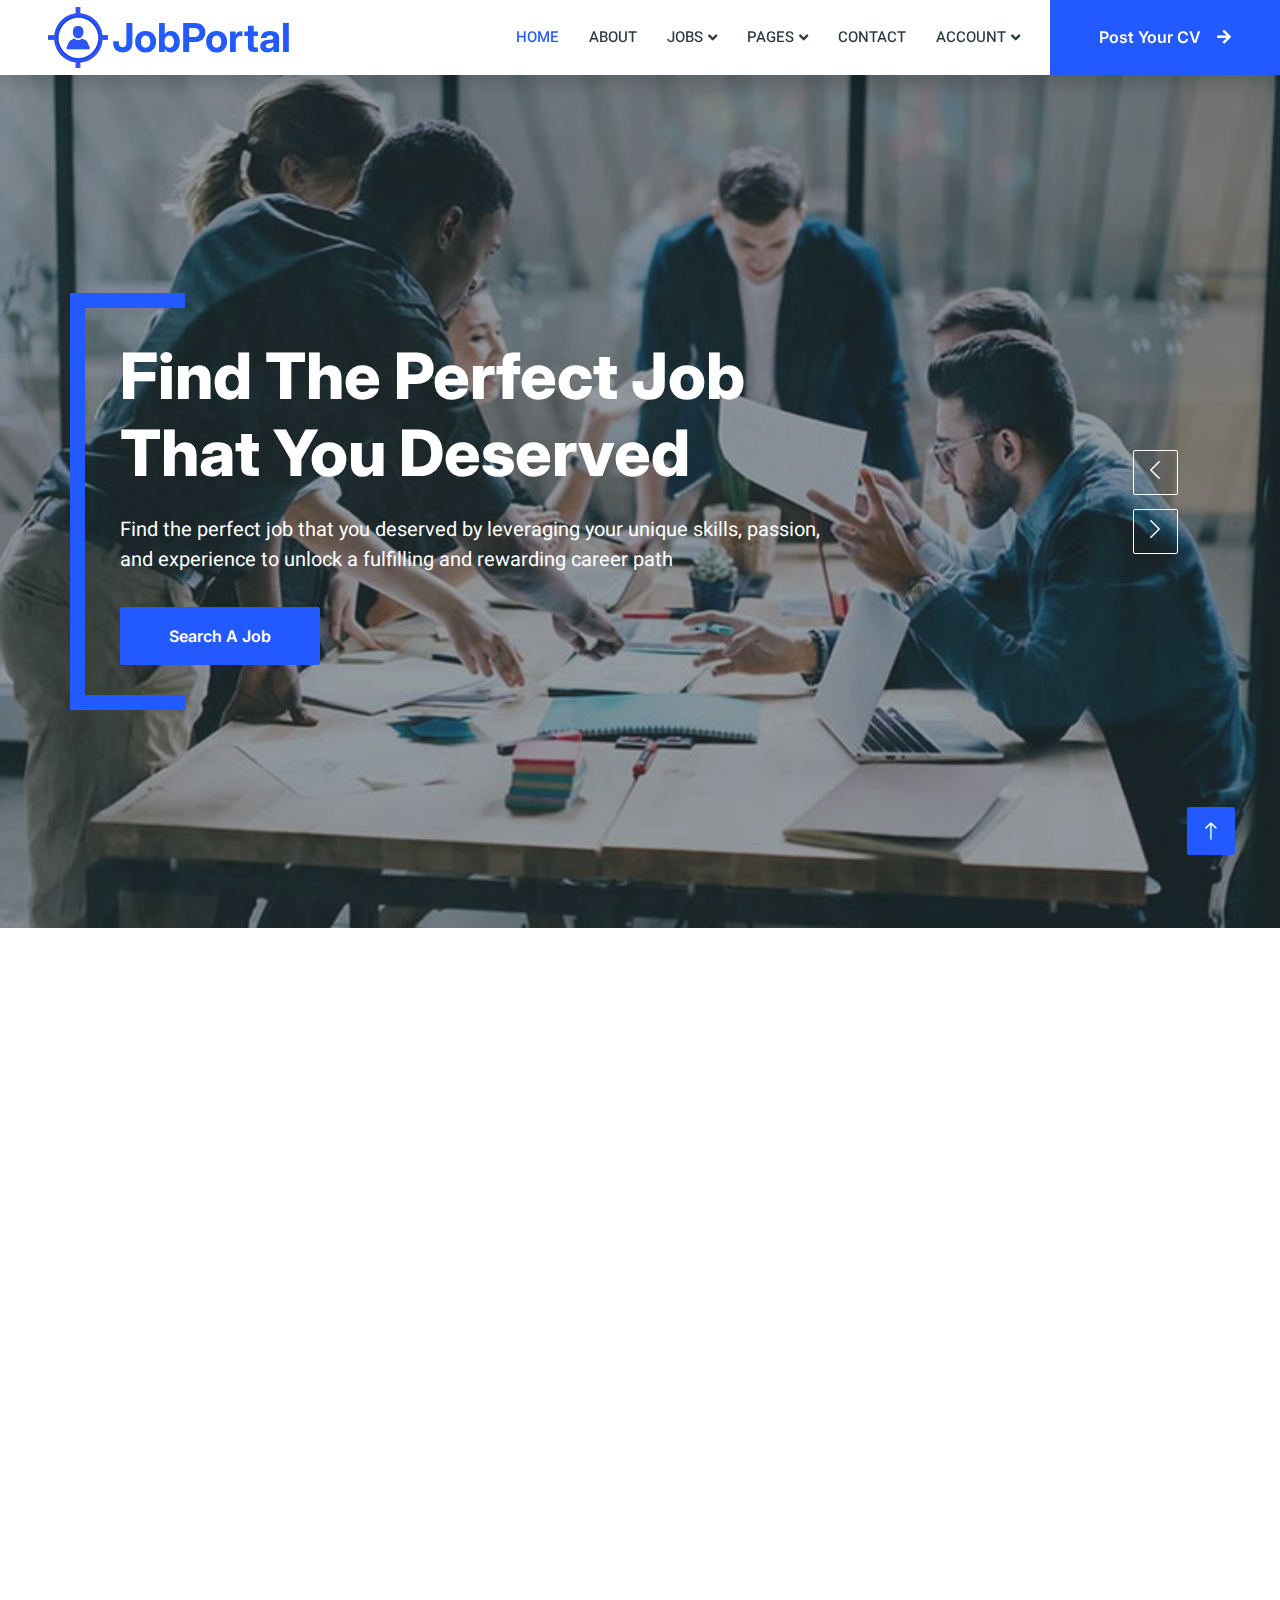
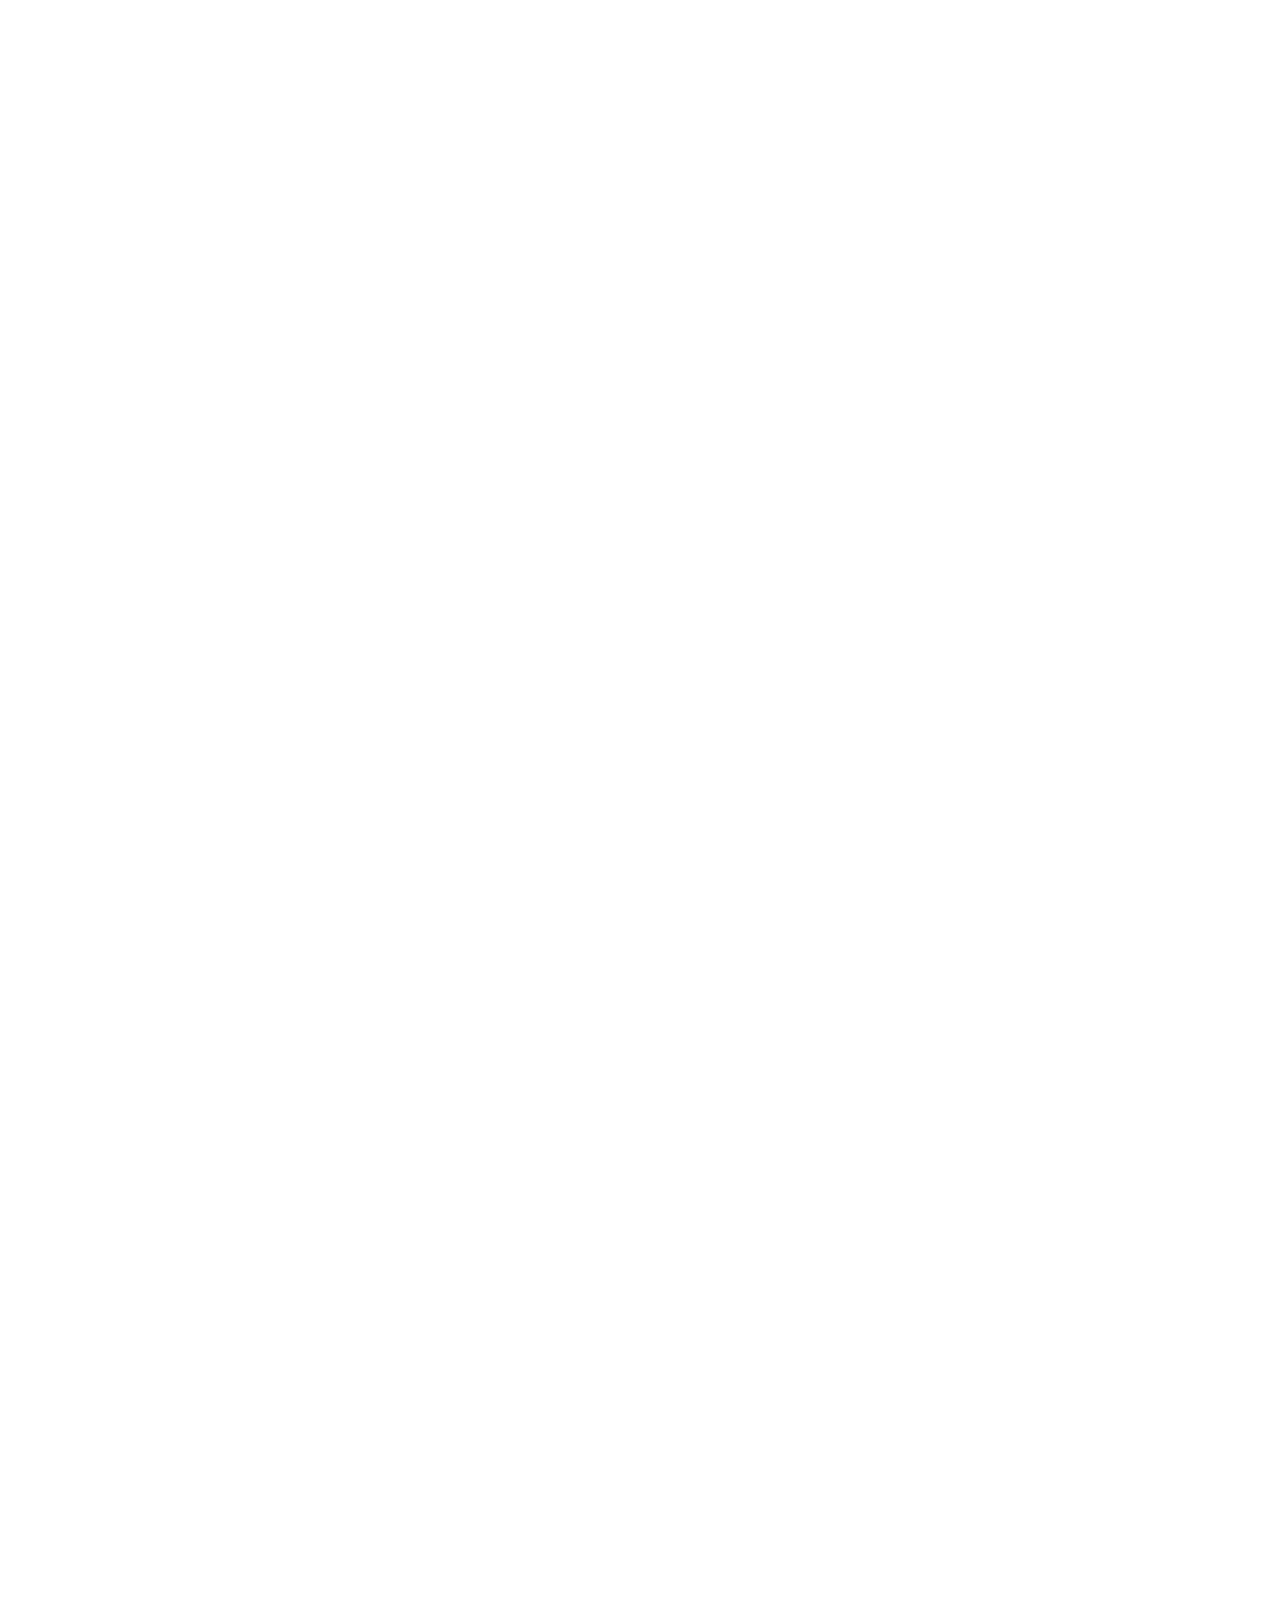
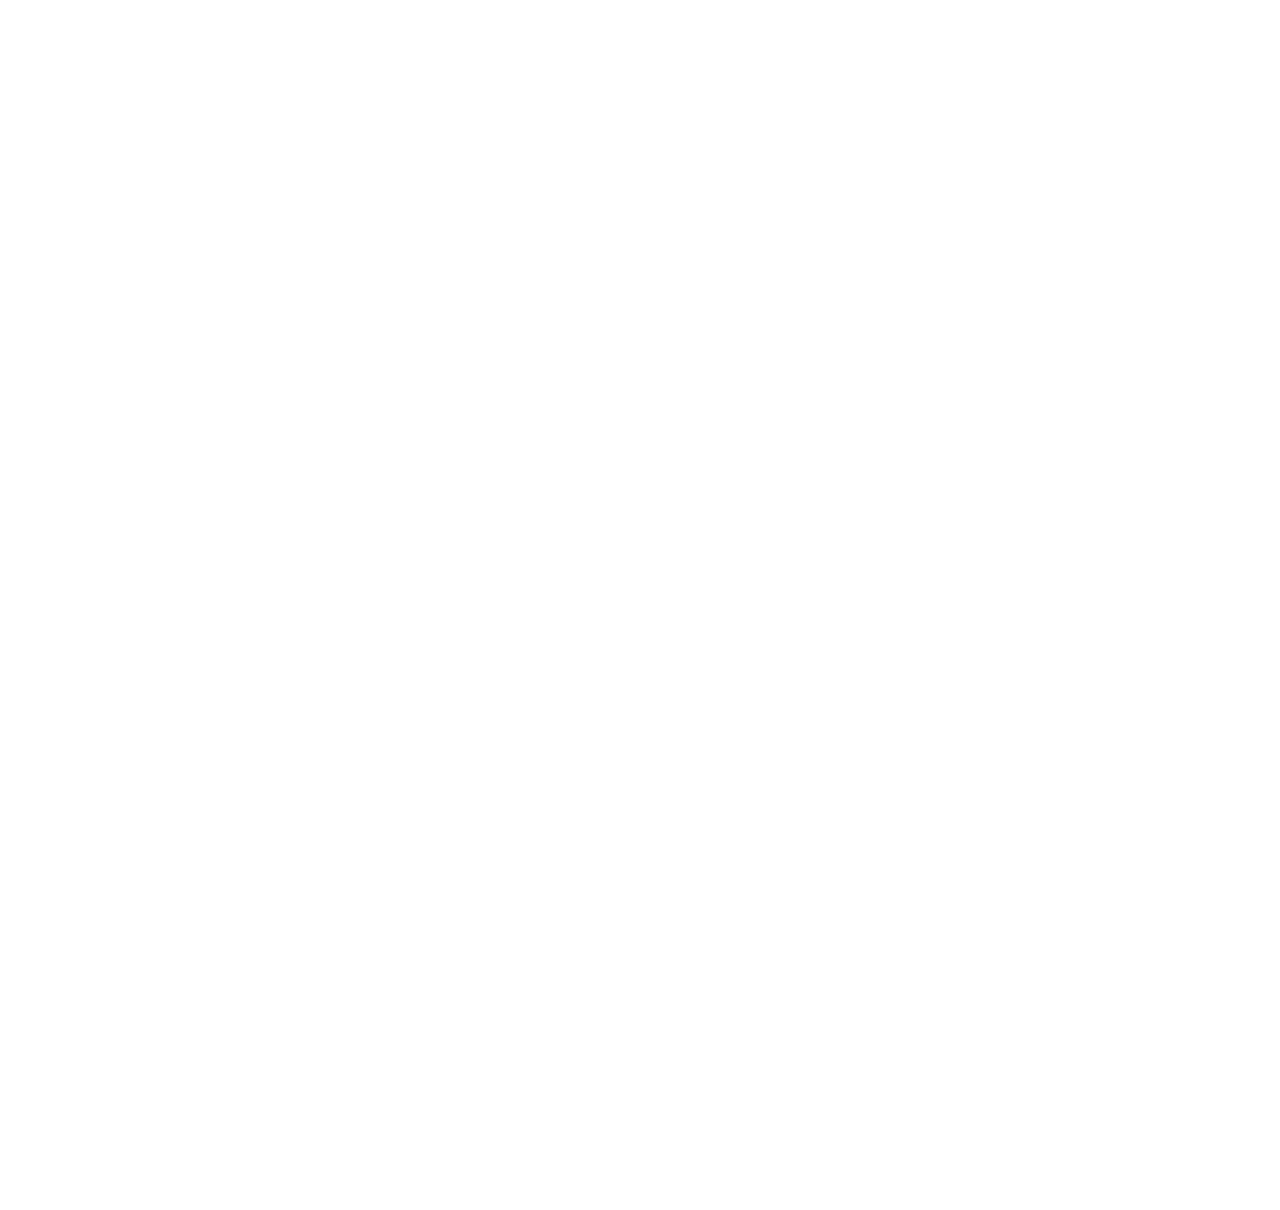
<file: index.html>
<!DOCTYPE html>
<html lang="en">

<head>
    <meta charset="utf-8">
    <title>JobPortal</title>
    <meta content="width=device-width, initial-scale=1.0" name="viewport">
    <meta content="" name="keywords">
    <meta content="" name="description">

    <!-- Favicon -->
    <link href="img/favicon.ico" rel="icon">

    <!-- Google Web Fonts -->
    <link rel="preconnect" href="https://fonts.googleapis.com">
    <link rel="preconnect" href="https://fonts.gstatic.com" crossorigin>
    <link href="https://fonts.googleapis.com/css2?family=Heebo:wght@400;500;600&family=Inter:wght@700;800&display=swap" rel="stylesheet">
    
    <!-- Icon Font Stylesheet -->
    <link href="https://cdnjs.cloudflare.com/ajax/libs/font-awesome/5.10.0/css/all.min.css" rel="stylesheet">
    <link href="https://cdn.jsdelivr.net/npm/bootstrap-icons@1.4.1/font/bootstrap-icons.css" rel="stylesheet">

    <!-- Libraries Stylesheet -->
    <link href="lib/animate/animate.min.css" rel="stylesheet">
    <link href="lib/owlcarousel/assets/owl.carousel.min.css" rel="stylesheet">

    <!-- Customized Bootstrap Stylesheet -->
    <link href="css/bootstrap.min.css" rel="stylesheet">

    <!-- Template Stylesheet -->
    <link href="css/style.css" rel="stylesheet">
</head>

<body>
    <div class="container-xxl bg-white p-0">
        <!-- Spinner Start -->
        <div id="spinner" class="show bg-white position-fixed translate-middle w-100 vh-100 top-50 start-50 d-flex align-items-center justify-content-center">
            <div class="spinner-border text-primary" style="width: 3rem; height: 3rem;" role="status">
                <span class="sr-only">Loading...</span>
            </div>
        </div>
        <!-- Spinner End -->


        <!-- Navbar Start -->
        <nav class="navbar navbar-expand-lg bg-white navbar-light shadow sticky-top p-0">
            <a href="index.html" class="navbar-brand d-flex align-items-center text-center py-0 px-4 px-lg-5">
                <img class="job-portal-lettering" src="img/logo1.png" alt="job-portal">
                <h1 class="m-0 text-primary">JobPortal</h1>
                
            </a>
            <button type="button" class="navbar-toggler me-4" data-bs-toggle="collapse" data-bs-target="#navbarCollapse">
                <span class="navbar-toggler-icon"></span>
            </button>
            <div class="collapse navbar-collapse" id="navbarCollapse">
                <div class="navbar-nav ms-auto p-4 p-lg-0">
                    <a href="index.html" class="nav-item nav-link active">Home</a>
                    <a href="about.html" class="nav-item nav-link">About</a>
                    <div class="nav-item dropdown">
                        <a href="#" class="nav-link dropdown-toggle" data-bs-toggle="dropdown">Jobs</a>
                        <div class="dropdown-menu rounded-0 m-0">
                            <a href="job-list.html" class="dropdown-item">Job List</a>
                            <a href="job-detail.html" class="dropdown-item">Job Detail</a>
                            <a href="historyJob.html" class="dropdown-item">History Apply</a>
                            <a href="apply.html" class="dropdown-item">Our Apply</a>
                        
                        </div>
                    </div>
                    <div class="nav-item dropdown">
                        <a href="#" class="nav-link dropdown-toggle" data-bs-toggle="dropdown">Pages</a>
                        <div class="dropdown-menu rounded-0 m-0">
                            <a href="category.html" class="dropdown-item">Job Category</a>
                            <a href="testimonial.html" class="dropdown-item">Testimonial</a>
                            <a href="blog.html" class="dropdown-item">Blog</a>
                            
                        </div>
                    </div>
                    <a href="contact.html" class="nav-item nav-link">Contact</a>
                    <div class="nav-item dropdown">
                        <a href="#" class="nav-link dropdown-toggle" data-bs-toggle="dropdown">Account</a>
                        <div class="dropdown-menu rounded-0 m-0">
                            <a href="Profile.html" class="dropdown-item">Profile</a>
                            <a href="ProfileSet.html" class="dropdown-item">Profile Setting</a>
                        </div>
                    </div>
                </div>
                <a href="cv.html" class="btn btn-primary rounded-0 py-4 px-lg-5 d-none d-lg-block">Post Your CV<i class="fa fa-arrow-right ms-3"></i></a>
            </div>
        </nav>
        <!-- Navbar End -->


        <!-- Carousel Start -->
        <div class="container-fluid p-0">
            <div class="owl-carousel header-carousel position-relative">
                <div class="owl-carousel-item position-relative">
                    <img class="img-fluid" src="img/p1.jpeg" alt="">
                    <div class="position-absolute top-0 start-0 w-100 h-100 d-flex align-items-center" style="background: rgba(43, 57, 64, .5);">
                        <div class="container">
                            <div class="row justify-content-start">
                                <div class="col-10 col-lg-8">
                                    <h1 class="display-3 text-white animated slideInDown mb-4">Find The Perfect Job That You Deserved</h1>
                                    <p class="fs-5 fw-medium text-white mb-4 pb-2">Find the perfect job that you deserved by leveraging your unique skills, passion, and experience to unlock a fulfilling and rewarding career path</p>
                                    <a href="#work-section" class="btn btn-primary py-md-3 px-md-5 me-3 animated slideInLeft">Search A Job</a>
                                    <!-- <a href="" class="btn btn-secondary py-md-3 px-md-5 animated slideInRight">Find A Talent</a>-->
                                </div>
                            </div>
                        </div>
                    </div>
                </div>
                <div class="owl-carousel-item position-relative">
                    <img class="img-fluid" src="img/p2.jpeg" alt="">
                    <div class="position-absolute top-0 start-0 w-100 h-100 d-flex align-items-center" style="background: rgba(43, 57, 64, .5);">
                        <div class="container">
                            <div class="row justify-content-start">
                                <div class="col-10 col-lg-8">
                                    <h1 class="display-3 text-white animated slideInDown mb-4">Find The Best Startup Job That Fit You</h1>
                                    <p class="fs-5 fw-medium text-white mb-4 pb-2">Find the best startup job that fits you by aligning your expertise, aspirations, and values with innovative companies that share your vision for professional growth and success</p>
                                    <a  href="#work-section" class="btn btn-primary py-md-3 px-md-5 me-3 animated slideInLeft">Search A Job</a>
                                    <!-- <a href="" class="btn btn-secondary py-md-3 px-md-5 animated slideInRight">Find A Talent</a>-->
                                </div>
                            </div>
                        </div>
                    </div>
                </div>
            </div>
        </div>
        <!-- Carousel End -->


        <!-- Search Start -->
        <div  class="container-fluid bg-primary mb-5 wow fadeIn" data-wow-delay="0.1s" style="padding: 35px;">
            <div class="container">
                <div class="row g-2">
                    <div class="col-md-10">
                        <div class="row g-2">
                            <div class="col-md-4">
                                <input type="text" class="form-control border-0" placeholder="Keyword" />
                            </div>
                            <div class="col-md-4">
                                <select class="form-select border-0">
                                    <option selected>Category</option>
                                    <option value="1">Marketing</option>
                                    <option value="2">Customer Service</option>
                                    <option value="3">Project Management</option>
                                </select>
                            </div>
                            
                            <div class="col-md-4">
                                <select class="form-select border-0">
                                    <option selected>Location</option>
                                    <option value="1">Salatiga</option>
                                    <option value="2">Semarang</option>
                                    <option value="3">Surabaya</option>
                                </select>
                            </div>
                        </div>
                    </div>
                    <div id="work-section" class="col-md-2">
                        <button class="btn btn-dark border-0 w-100">Search</button>
                    </div>
                </div>
            </div>
        </div>
        <!-- Search End -->


        <!-- Category Start -->
        <div class="container-xxl py-5">
            <div class="container">
                <h1 class="text-center mb-5 wow fadeInUp" data-wow-delay="0.1s">Explore By Category</h1>
                <div class="row g-4">
                    <div class="col-lg-3 col-sm-6 wow fadeInUp" data-wow-delay="0.1s">
                        <a class="cat-item rounded p-4" href="">
                            <i class="fa fa-3x fa-mail-bulk text-primary mb-4"></i>
                            <h6 class="mb-3">Marketing</h6>
                            <p class="mb-0">150 Vacancy</p>
                        </a>
                    </div>
                    <div class="col-lg-3 col-sm-6 wow fadeInUp" data-wow-delay="0.3s">
                        <a class="cat-item rounded p-4" href="">
                            <i class="fa fa-3x fa-headset text-primary mb-4"></i>
                            <h6 class="mb-3">Customer Service</h6>
                            <p class="mb-0">100 Vacancy</p>
                        </a>
                    </div>
                    <div class="col-lg-3 col-sm-6 wow fadeInUp" data-wow-delay="0.5s">
                        <a class="cat-item rounded p-4" href="">
                            <i class="fa fa-3x fa-user-tie text-primary mb-4"></i>
                            <h6 class="mb-3">Human Resource</h6>
                            <p class="mb-0">200 Vacancy</p>
                        </a>
                    </div>
                    <div class="col-lg-3 col-sm-6 wow fadeInUp" data-wow-delay="0.7s">
                        <a class="cat-item rounded p-4" href="">
                            <i class="fa fa-3x fa-tasks text-primary mb-4"></i>
                            <h6 class="mb-3">Project Management</h6>
                            <p class="mb-0">500 Vacancy</p>
                        </a>
                    </div>
                    <div class="col-lg-3 col-sm-6 wow fadeInUp" data-wow-delay="0.1s">
                        <a class="cat-item rounded p-4" href="">
                            <i class="fa fa-3x fa-chart-line text-primary mb-4"></i>
                            <h6 class="mb-3">Business Development</h6>
                            <p class="mb-0">420 Vacancy</p>
                        </a>
                    </div>
                    <div class="col-lg-3 col-sm-6 wow fadeInUp" data-wow-delay="0.3s">
                        <a class="cat-item rounded p-4" href="">
                            <i class="fa fa-3x fa-hands-helping text-primary mb-4"></i>
                            <h6 class="mb-3">Sales & Communication</h6>
                            <p class="mb-0">750 Vacancy</p>
                        </a>
                    </div>
                    <div class="col-lg-3 col-sm-6 wow fadeInUp" data-wow-delay="0.5s">
                        <a class="cat-item rounded p-4" href="">
                            <i class="fa fa-3x fa-book-reader text-primary mb-4"></i>
                            <h6 class="mb-3">Teaching & Education</h6>
                            <p class="mb-0">1000 Vacancy</p>
                        </a>
                    </div>
                    <div class="col-lg-3 col-sm-6 wow fadeInUp" data-wow-delay="0.7s">
                        <a class="cat-item rounded p-4" href="">
                            <i class="fa fa-3x fa-drafting-compass text-primary mb-4"></i>
                            <h6 class="mb-3">Design & Creative</h6>
                            <p class="mb-0">300 Vacancy</p>
                        </a>
                    </div>
                </div>
            </div>
        </div>
        <!-- Category End -->


        <!-- About Start -->
        <div class="container-xxl py-5">
            <div class="container">
                <div class="row g-5 align-items-center">
                    <div class="col-lg-6 wow fadeIn" data-wow-delay="0.1s">
                        <div class="row g-0 about-bg rounded overflow-hidden">
                            <div class="col-6 text-start">
                                <img class="img-fluid w-100" src="img/p2.jpeg">
                            </div>
                            <div class="col-6 text-start">
                                <img class="img-fluid" src="img/p1.jpeg" style="width: 85%; margin-top: 15%;">
                            </div>
                            <div class="col-6 text-end">
                                <img class="img-fluid" src="img/p3.jpeg" style="width: 85%;">
                            </div>
                            <div class="col-6 text-end">
                                <img class="img-fluid w-100" src="img/p4.jpeg">
                            </div>
                        </div>
                    </div>
                    <div class="col-lg-6 wow fadeIn" data-wow-delay="0.5s">
                        <h1 class="mb-4">We Help To Get The Best Job And Find A Talent</h1>
                        <p class="mb-4">Learn about our dedication to connecting employers with talented individuals, the values that drive our mission, and the passion we have for creating meaningful career opportunities for everyone.</p>
                        <p><i class="fa fa-check text-primary me-3"></i>More than 10 million registered candidates</p>
                        <p><i class="fa fa-check text-primary me-3"></i>More than 4 million employed candidates</p>
                        <p><i class="fa fa-check text-primary me-3"></i>More than 1.5 million cooperating companies</p>
                        <a class="btn btn-primary py-3 px-5 mt-3" href="">Read More</a>
                    </div>
                </div>
            </div>
        </div>
        <!-- About End -->


        <!-- Jobs Start -->
        <div class="container-xxl py-5">
            <div class="container">
                <h1 class="text-center mb-5 wow fadeInUp" data-wow-delay="0.1s">Job Listing</h1>
                <div class="tab-class text-center wow fadeInUp" data-wow-delay="0.3s">
                    <ul class="nav nav-pills d-inline-flex justify-content-center border-bottom mb-5">
                        <li class="nav-item">
                            <a class="d-flex align-items-center text-start mx-3 ms-0 pb-3 active" data-bs-toggle="pill" href="#tab-1">
                                <h6 class="mt-n1 mb-0">Contract</h6>
                            </a>
                        </li>
                        <li class="nav-item">
                            <a class="d-flex align-items-center text-start mx-3 pb-3" data-bs-toggle="pill" href="#tab-2">
                                <h6 class="mt-n1 mb-0">Full Time</h6>
                            </a>
                        </li>
                        <li class="nav-item">
                            <a class="d-flex align-items-center text-start mx-3 me-0 pb-3" data-bs-toggle="pill" href="#tab-3">
                                <h6 class="mt-n1 mb-0">Part Time</h6>
                            </a>
                        </li>
                    </ul>
                    <!--TAB CONTRACT-->
                    <div class="tab-content">
                        <div id="tab-1" class="tab-pane fade show p-0 active">
                            <div class="job-item p-4 mb-4">
                                <div class="row g-4">
                                    <div class="col-sm-12 col-md-8 d-flex align-items-center">
                                        <img class="flex-shrink-0 img-fluid border rounded" src="img/img20.jpg" alt="" style="width: 80px; height: 80px;">
                                        <div class="text-start ps-4">
                                            <h5 class="mb-3">Livestreamer</h5>
                                            <span class="text-truncate me-3"><i class="fa fa-map-marker-alt text-primary me-2"></i>Jakarta, INDONESIA</span>
                                            <span class="text-truncate me-3"><i class="far fa-clock text-primary me-2"></i>1 Month</span>
                                            <span class="text-truncate me-3"><i class="far fa-money-bill-alt text-primary me-2"></i>Rp500.000</span>
                                            <span class="text-truncate me-0"><i class="far fas fa-exclamation-circle text-primary me-2"></i>Entry Level</span>
                                        </div>
                                    </div>
                                    <div class="col-sm-12 col-md-4 d-flex flex-column align-items-start align-items-md-end justify-content-center">
                                        <div class="d-flex mb-3">
                                            <a class="btn btn-light btn-square me-3" href=""><i class="far fa-heart text-primary"></i></a>
                                            <a class="btn btn-primary" href="">Apply Now</a>
                                        </div>
                                        <small class="text-truncate"><i class="far fa-calendar-alt text-primary me-2"></i>Date Line: 01 Jan, 2045</small>
                                    </div>
                                </div>
                            </div>
                            <div class="job-item p-4 mb-4">
                                <div class="row g-4">
                                    <div class="col-sm-12 col-md-8 d-flex align-items-center">
                                        <img class="flex-shrink-0 img-fluid border rounded" src="img/img21.jpg" alt="" style="width: 80px; height: 80px;">
                                        <div class="text-start ps-4">
                                            <h5 class="mb-3">Mandarin Tutor</h5>
                                            <span class="text-truncate me-3"><i class="fa fa-map-marker-alt text-primary me-2"></i>Surabaya, INDONESIA</span>
                                            <span class="text-truncate me-3"><i class="far fa-clock text-primary me-2"></i>4 weeks</span>
                                            <span class="text-truncate me-3"><i class="far fa-money-bill-alt text-primary me-2"></i>Rp300.000</span>
                                            <span class="text-truncate me-0"><i class="far fas fa-exclamation-circle text-primary me-2"></i>Entry Level</span>
                                        </div>
                                    </div>
                                    <div class="col-sm-12 col-md-4 d-flex flex-column align-items-start align-items-md-end justify-content-center">
                                        <div class="d-flex mb-3">
                                            <a class="btn btn-light btn-square me-3" href=""><i class="far fa-heart text-primary"></i></a>
                                            <a class="btn btn-primary" href="">Apply Now</a>
                                        </div>
                                        <small class="text-truncate"><i class="far fa-calendar-alt text-primary me-2"></i>Date Line: 01 Jan, 2045</small>
                                    </div>
                                </div>
                            </div>
                            <div class="job-item p-4 mb-4">
                                <div class="row g-4">
                                    <div class="col-sm-12 col-md-8 d-flex align-items-center">
                                        <img class="flex-shrink-0 img-fluid border rounded" src="img/img22.jpg" alt="" style="width: 80px; height: 80px;">
                                        <div class="text-start ps-4">
                                            <h5 class="mb-3">Sales & Marketing Officer</h5>
                                            <span class="text-truncate me-3"><i class="fa fa-map-marker-alt text-primary me-2"></i>Salatiga, INDONESIA</span>
                                            <span class="text-truncate me-3"><i class="far fa-clock text-primary me-2"></i>2 Month</span>
                                            <span class="text-truncate me-3"><i class="far fa-money-bill-alt text-primary me-2"></i>Rp2.000.000</span>
                                            <span class="text-truncate me-0"><i class="far fas fa-exclamation-circle text-primary me-2"></i>Entry Level</span>
                                        </div>
                                    </div>
                                    <div class="col-sm-12 col-md-4 d-flex flex-column align-items-start align-items-md-end justify-content-center">
                                        <div class="d-flex mb-3">
                                            <a class="btn btn-light btn-square me-3" href=""><i class="far fa-heart text-primary"></i></a>
                                            <a class="btn btn-primary" href="">Apply Now</a>
                                        </div>
                                        <small class="text-truncate"><i class="far fa-calendar-alt text-primary me-2"></i>Date Line: 01 Jan, 2045</small>
                                    </div>
                                </div>
                            </div>
                            <div class="job-item p-4 mb-4">
                                <div class="row g-4">
                                    <div class="col-sm-12 col-md-8 d-flex align-items-center">
                                        <img class="flex-shrink-0 img-fluid border rounded" src="img/img23.jpg" alt="" style="width: 80px; height: 80px;">
                                        <div class="text-start ps-4">
                                            <h5 class="mb-3">Technical Support</h5>
                                            <span class="text-truncate me-3"><i class="fa fa-map-marker-alt text-primary me-2"></i>Semarang, INDONESIA</span>
                                            <span class="text-truncate me-3"><i class="far fa-clock text-primary me-2"></i>3 Month</span>
                                            <span class="text-truncate me-3"><i class="far fa-money-bill-alt text-primary me-2"></i>Rp3.000.000</span>
                                            <span class="text-truncate me-0"><i class="far fas fa-exclamation-circle text-primary me-2"></i>Senior Level</span>
                                        </div>
                                    </div>
                                    <div class="col-sm-12 col-md-4 d-flex flex-column align-items-start align-items-md-end justify-content-center">
                                        <div class="d-flex mb-3">
                                            <a class="btn btn-light btn-square me-3" href=""><i class="far fa-heart text-primary"></i></a>
                                            <a class="btn btn-primary" href="">Apply Now</a>
                                        </div>
                                        <small class="text-truncate"><i class="far fa-calendar-alt text-primary me-2"></i>Date Line: 01 Jan, 2045</small>
                                    </div>
                                </div>
                            </div>
                            <div class="job-item p-4 mb-4">
                                <div class="row g-4">
                                    <div class="col-sm-12 col-md-8 d-flex align-items-center">
                                        <img class="flex-shrink-0 img-fluid border rounded" src="img/img24.jpg" alt="" style="width: 80px; height: 80px;">
                                        <div class="text-start ps-4">
                                            <h5 class="mb-3">Sales/marketing</h5>
                                            <span class="text-truncate me-3"><i class="fa fa-map-marker-alt text-primary me-2"></i>Semarang, INDONESIA</span>
                                            <span class="text-truncate me-3"><i class="far fa-clock text-primary me-2"></i>1 - 2 Month</span>
                                            <span class="text-truncate me-3"><i class="far fa-money-bill-alt text-primary me-2"></i>Rp3.750.000</span>
                                            <span class="text-truncate me-0"><i class="far fas fa-exclamation-circle text-primary me-2"></i>Mid Level</span>
                                        </div>
                                    </div>
                                    <div class="col-sm-12 col-md-4 d-flex flex-column align-items-start align-items-md-end justify-content-center">
                                        <div class="d-flex mb-3">
                                            <a class="btn btn-light btn-square me-3" href=""><i class="far fa-heart text-primary"></i></a>
                                            <a class="btn btn-primary" href="">Apply Now</a>
                                        </div>
                                        <small class="text-truncate"><i class="far fa-calendar-alt text-primary me-2"></i>Date Line: 01 Jan, 2045</small>
                                    </div>
                                </div>
                            </div>
                           
                            <a class="btn btn-primary py-3 px-5" href="job-list.html">Browse More Jobs</a>
                        </div>
                        <!--TAB FULL-->
                        <div id="tab-2" class="tab-pane fade show p-0">
                            <div class="job-item p-4 mb-4">
                                <div class="row g-4">
                                    <div class="col-sm-12 col-md-8 d-flex align-items-center">
                                        <img class="flex-shrink-0 img-fluid border rounded" src="img/a1.jpg" alt="" style="width: 80px; height: 80px;">
                                        <div class="text-start ps-4">
                                            <h5 class="mb-3">Finance Accounting Supervisor & PA</h5>
                                            <span class="text-truncate me-3"><i class="fa fa-map-marker-alt text-primary me-2"></i>Jakarta, INDONESIA</span>
                                            <span class="text-truncate me-3"><i class="far fa-clock text-primary me-2"></i>Full Time</span>
                                            <span class="text-truncate me-0"><i class="far fa-money-bill-alt text-primary me-2"></i>Rp3.000.000 - Rp4.000.000</span>
                                            <span class="text-truncate me-0"><i class="far fas fa-exclamation-circle text-primary me-2"></i>Mid Level</span>
                                        </div>
                                    </div>
                                    <div class="col-sm-12 col-md-4 d-flex flex-column align-items-start align-items-md-end justify-content-center">
                                        <div class="d-flex mb-3">
                                            <a class="btn btn-light btn-square me-3" href=""><i class="far fa-heart text-primary"></i></a>
                                            <a class="btn btn-primary" href="job-detail.html">Apply Now</a>
                                        </div>
                                        <small class="text-truncate"><i class="far fa-calendar-alt text-primary me-2"></i>Date Line: 01 Jan, 2045</small>
                                    </div>
                                </div>
                            </div>
                            <div class="job-item p-4 mb-4">
                                <div class="row g-4">
                                    <div class="col-sm-12 col-md-8 d-flex align-items-center">
                                        <img class="flex-shrink-0 img-fluid border rounded" src="img/a2.jpg" alt="" style="width: 80px; height: 80px;">
                                        <div class="text-start ps-4">
                                            <h5 class="mb-3">Animator</h5>
                                            <span class="text-truncate me-3"><i class="fa fa-map-marker-alt text-primary me-2"></i>Surabaya, INDONESIA</span>
                                            <span class="text-truncate me-3"><i class="far fa-clock text-primary me-2"></i>Full Time</span>
                                            <span class="text-truncate me-0"><i class="far fa-money-bill-alt text-primary me-2"></i>Rp3.000.000 - Rp4.000.000</span>
                                            <span class="text-truncate me-0"><i class="far fas fa-exclamation-circle text-primary me-2"></i>Mid Level</span>
                                        </div>
                                    </div>
                                    <div class="col-sm-12 col-md-4 d-flex flex-column align-items-start align-items-md-end justify-content-center">
                                        <div class="d-flex mb-3">
                                            <a class="btn btn-light btn-square me-3" href=""><i class="far fa-heart text-primary"></i></a>
                                            <a class="btn btn-primary" href="">Apply Now</a>
                                        </div>
                                        <small class="text-truncate"><i class="far fa-calendar-alt text-primary me-2"></i>Date Line: 01 Jan, 2045</small>
                                    </div>
                                </div>
                            </div>
                            <div class="job-item p-4 mb-4">
                                <div class="row g-4">
                                    <div class="col-sm-12 col-md-8 d-flex align-items-center">
                                        <img class="flex-shrink-0 img-fluid border rounded" src="img/a3.jpg" alt="" style="width: 80px; height: 80px;">
                                        <div class="text-start ps-4">
                                            <h5 class="mb-3">3D artist</h5>
                                            <span class="text-truncate me-3"><i class="fa fa-map-marker-alt text-primary me-2"></i>Salatiga, INDONESIA</span>
                                            <span class="text-truncate me-3"><i class="far fa-clock text-primary me-2"></i>Full Time</span>
                                            <span class="text-truncate me-0"><i class="far fa-money-bill-alt text-primary me-2"></i>Rp3.000.000 - Rp4.000.000</span>
                                            <span class="text-truncate me-0"><i class="far fas fa-exclamation-circle text-primary me-2"></i>Senior Level</span>
                                        </div>
                                    </div>
                                    <div class="col-sm-12 col-md-4 d-flex flex-column align-items-start align-items-md-end justify-content-center">
                                        <div class="d-flex mb-3">
                                            <a class="btn btn-light btn-square me-3" href=""><i class="far fa-heart text-primary"></i></a>
                                            <a class="btn btn-primary" href="">Apply Now</a>
                                        </div>
                                        <small class="text-truncate"><i class="far fa-calendar-alt text-primary me-2"></i>Date Line: 01 Jan, 2045</small>
                                    </div>
                                </div>
                            </div>
                            <div class="job-item p-4 mb-4">
                                <div class="row g-4">
                                    <div class="col-sm-12 col-md-8 d-flex align-items-center">
                                        <img class="flex-shrink-0 img-fluid border rounded" src="img/a4.jpg" alt="" style="width: 80px; height: 80px;">
                                        <div class="text-start ps-4">
                                            <h5 class="mb-3">Doctor/Aesthetic</h5>
                                            <span class="text-truncate me-3"><i class="fa fa-map-marker-alt text-primary me-2"></i>Semarang, INDONESIA</span>
                                            <span class="text-truncate me-3"><i class="far fa-clock text-primary me-2"></i>Full Time</span>
                                            <span class="text-truncate me-0"><i class="far fa-money-bill-alt text-primary me-2"></i>Rp3.000.000 - Rp4.000.000</span>
                                            <span class="text-truncate me-0"><i class="far fas fa-exclamation-circle text-primary me-2"></i>Senior Level</span>
                                        </div>
                                    </div>
                                    <div class="col-sm-12 col-md-4 d-flex flex-column align-items-start align-items-md-end justify-content-center">
                                        <div class="d-flex mb-3">
                                            <a class="btn btn-light btn-square me-3" href=""><i class="far fa-heart text-primary"></i></a>
                                            <a class="btn btn-primary" href="">Apply Now</a>
                                        </div>
                                        <small class="text-truncate"><i class="far fa-calendar-alt text-primary me-2"></i>Date Line: 01 Jan, 2045</small>
                                    </div>
                                </div>
                            </div>
                            <div class="job-item p-4 mb-4">
                                <div class="row g-4">
                                    <div class="col-sm-12 col-md-8 d-flex align-items-center">
                                        <img class="flex-shrink-0 img-fluid border rounded" src="img/a5.jpg" alt="" style="width: 80px; height: 80px;">
                                        <div class="text-start ps-4">
                                            <h5 class="mb-3">Sales Executive</h5>
                                            <span class="text-truncate me-3"><i class="fa fa-map-marker-alt text-primary me-2"></i>Semarang, INDONESIA</span>
                                            <span class="text-truncate me-3"><i class="far fa-clock text-primary me-2"></i>Full Time</span>
                                            <span class="text-truncate me-0"><i class="far fa-money-bill-alt text-primary me-2"></i>Rp 2.500.000 - Rp 3.750.000</span>
                                            <span class="text-truncate me-0"><i class="far fas fa-exclamation-circle text-primary me-2"></i>Mid Level</span>
                                        </div>
                                    </div>
                                    <div class="col-sm-12 col-md-4 d-flex flex-column align-items-start align-items-md-end justify-content-center">
                                        <div class="d-flex mb-3">
                                            <a class="btn btn-light btn-square me-3" href=""><i class="far fa-heart text-primary"></i></a>
                                            <a class="btn btn-primary" href="">Apply Now</a>
                                        </div>
                                        <small class="text-truncate"><i class="far fa-calendar-alt text-primary me-2"></i>Date Line: 01 Jan, 2045</small>
                                    </div>
                                </div>
                            </div>
                            
                            <a class="btn btn-primary py-3 px-5" href="job-list.html">Browse More Jobs</a>
                        </div>
                        <!--TAB PART-->
                        <div id="tab-3" class="tab-pane fade show p-0">
                            <div class="job-item p-4 mb-4">
                                <div class="row g-4">
                                    <div class="col-sm-12 col-md-8 d-flex align-items-center">
                                        <img class="flex-shrink-0 img-fluid border rounded" src="img/img15.jpg" alt="" style="width: 80px; height: 80px;">
                                        <div class="text-start ps-4">
                                            <h5 class="mb-3">Front-end developer needed</h5>
                                            <span class="text-truncate me-3"><i class="fa fa-map-marker-alt text-primary me-2"></i>Jambi, INDONESIA</span>
                                            <span class="text-truncate me-3"><i class="far fa-clock text-primary me-2"></i>Part Time</span>
                                            <span class="text-truncate me-0"><i class="far fa-money-bill-alt text-primary me-2"></i>Rp1.000.000 - Rp2.000.000</span>
                                            <span class="text-truncate me-0"><i class="far fas fa-exclamation-circle text-primary me-2"></i>Mid Level</span>
                                        </div>
                                    </div>
                                    <div class="col-sm-12 col-md-4 d-flex flex-column align-items-start align-items-md-end justify-content-center">
                                        <div class="d-flex mb-3">
                                            <a class="btn btn-light btn-square me-3" href=""><i class="far fa-heart text-primary"></i></a>
                                            <a class="btn btn-primary" href="">Apply Now</a>
                                        </div>
                                        <small class="text-truncate"><i class="far fa-calendar-alt text-primary me-2"></i>Date Line: 30 Nov, 2023</small>
                                    </div>
                                </div>
                            </div>
                            <div class="job-item p-4 mb-4">
                                <div class="row g-4">
                                    <div class="col-sm-12 col-md-8 d-flex align-items-center">
                                        <img class="flex-shrink-0 img-fluid border rounded" src="img/img16.jpg" alt="" style="width: 80px; height: 80px;">
                                        <div class="text-start ps-4">
                                            <h5 class="mb-3">Software Enggineer needed</h5>
                                            <span class="text-truncate me-3"><i class="fa fa-map-marker-alt text-primary me-2"></i>Surabaya, INDONESIA</span>
                                            <span class="text-truncate me-3"><i class="far fa-clock text-primary me-2"></i>Part Time</span>
                                            <span class="text-truncate me-0"><i class="far fa-money-bill-alt text-primary me-2"></i>Rp3.000.000 - Rp4.000.000</span>
                                            <span class="text-truncate me-0"><i class="far fas fa-exclamation-circle text-primary me-2"></i>Mid Level</span>
                                        </div>
                                    </div>
                                    <div class="col-sm-12 col-md-4 d-flex flex-column align-items-start align-items-md-end justify-content-center">
                                        <div class="d-flex mb-3">
                                            <a class="btn btn-light btn-square me-3" href=""><i class="far fa-heart text-primary"></i></a>
                                            <a class="btn btn-primary" href="">Apply Now</a>
                                        </div>
                                        <small class="text-truncate"><i class="far fa-calendar-alt text-primary me-2"></i>Date Line: 01 Jan, 2045</small>
                                    </div>
                                </div>
                            </div>
                            <div class="job-item p-4 mb-4">
                                <div class="row g-4">
                                    <div class="col-sm-12 col-md-8 d-flex align-items-center">
                                        <img class="flex-shrink-0 img-fluid border rounded" src="img/img17.jpg" alt="" style="width: 80px; height: 80px;">
                                        <div class="text-start ps-4">
                                            <h5 class="mb-3">Ops & Mandarin Translator Officer</h5>
                                            <span class="text-truncate me-3"><i class="fa fa-map-marker-alt text-primary me-2"></i>Salatiga, INDONESIA</span>
                                            <span class="text-truncate me-3"><i class="far fa-clock text-primary me-2"></i>Part Time</span>
                                            <span class="text-truncate me-0"><i class="far fa-money-bill-alt text-primary me-2"></i>Rp2.000.000 - Rp2.500.000</span>
                                            <span class="text-truncate me-0"><i class="far fas fa-exclamation-circle text-primary me-2"></i>Mid Level</span>
                                        </div>
                                    </div>
                                    <div class="col-sm-12 col-md-4 d-flex flex-column align-items-start align-items-md-end justify-content-center">
                                        <div class="d-flex mb-3">
                                            <a class="btn btn-light btn-square me-3" href=""><i class="far fa-heart text-primary"></i></a>
                                            <a class="btn btn-primary" href="">Apply Now</a>
                                        </div>
                                        <small class="text-truncate"><i class="far fa-calendar-alt text-primary me-2"></i>Date Line: 29 Nov, 2023</small>
                                    </div>
                                </div>
                            </div>
                            <div class="job-item p-4 mb-4">
                                <div class="row g-4">
                                    <div class="col-sm-12 col-md-8 d-flex align-items-center">
                                        <img class="flex-shrink-0 img-fluid border rounded" src="img/img18.jpg" alt="" style="width: 80px; height: 80px;">
                                        <div class="text-start ps-4">
                                            <h5 class="mb-3">Host Live Streaming</h5>
                                            <span class="text-truncate me-3"><i class="fa fa-map-marker-alt text-primary me-2"></i>Semarang, INDONESIA</span>
                                            <span class="text-truncate me-3"><i class="far fa-clock text-primary me-2"></i>Part Time</span>
                                            <span class="text-truncate me-0"><i class="far fa-money-bill-alt text-primary me-2"></i>Rp2.000.000 - Rp3.000.000</span>
                                            <span class="text-truncate me-0"><i class="far fas fa-exclamation-circle text-primary me-2"></i>Mid Level</span>
                                        </div>
                                    </div>
                                    <div class="col-sm-12 col-md-4 d-flex flex-column align-items-start align-items-md-end justify-content-center">
                                        <div class="d-flex mb-3">
                                            <a class="btn btn-light btn-square me-3" href=""><i class="far fa-heart text-primary"></i></a>
                                            <a class="btn btn-primary" href="">Apply Now</a>
                                        </div>
                                        <small class="text-truncate"><i class="far fa-calendar-alt text-primary me-2"></i>Date Line: 267Nov, 2023</small>
                                    </div>
                                </div>
                            </div>
                            <div class="job-item p-4 mb-4">
                                <div class="row g-4">
                                    <div class="col-sm-12 col-md-8 d-flex align-items-center">
                                        <img class="flex-shrink-0 img-fluid border rounded" src="img/img19.jpg" alt="" style="width: 80px; height: 80px;">
                                        <div class="text-start ps-4">
                                            <h5 class="mb-3">Salesperson</h5>
                                            <span class="text-truncate me-3"><i class="fa fa-map-marker-alt text-primary me-2"></i>Semarang, INDONESIA</span>
                                            <span class="text-truncate me-3"><i class="far fa-clock text-primary me-2"></i>Part Time</span>
                                            <span class="text-truncate me-0"><i class="far fa-money-bill-alt text-primary me-2"></i>Rp 1.500.000 - Rp 2.000.000</span>
                                            <span class="text-truncate me-0"><i class="far fas fa-exclamation-circle text-primary me-2"></i>Mid Level</span>
                                        </div>
                                    </div>
                                    <div class="col-sm-12 col-md-4 d-flex flex-column align-items-start align-items-md-end justify-content-center">
                                        <div class="d-flex mb-3">
                                            <a class="btn btn-light btn-square me-3" href=""><i class="far fa-heart text-primary"></i></a>
                                            <a class="btn btn-primary" href="">Apply Now</a>
                                        </div>
                                        <small class="text-truncate"><i class="far fa-calendar-alt text-primary me-2"></i>Date Line: 26 Nov, 2023</small>
                                    </div>
                                </div>
                            </div>
                            <a class="btn btn-primary py-3 px-5" href="job-list.html">Browse More Jobs</a>
                        </div>
                    </div>
                </div>
            </div>
        </div>
        <!-- Jobs End -->


        <!-- Testimonial Start -->
        <div class="container-xxl py-5 wow fadeInUp" data-wow-delay="0.1s">
            <div class="container">
                <h1 class="text-center mb-5">Testimonial</h1>
                <div class="owl-carousel testimonial-carousel">
                    <div class="testimonial-item bg-light rounded p-4">
                        <i class="fa fa-quote-left fa-2x text-primary mb-3"></i>
                        <p>"Using this job search website was a game-changer for me! The user-friendly interface made the application process a breeze, and the personalized job recommendations were spot-on. Within weeks, I found the perfect job that aligned perfectly with my skills and career goals. Highly recommend!"</p>
                        <div class="d-flex align-items-center">
                            <img class="img-fluid flex-shrink-0 rounded" src="img/testimonial-1.jpg" style="width: 50px; height: 50px;">
                            <div class="ps-3">
                                <h5 class="mb-1">Freyana</h5>
                                <small>Profession</small>
                            </div>
                        </div>
                    </div>
                    <div class="testimonial-item bg-light rounded p-4">
                        <i class="fa fa-quote-left fa-2x text-primary mb-3"></i>
                        <p>"I've tried several job platforms, but this one stands out. The comprehensive job listings and advanced search filters allowed me to narrow down my options efficiently. The real-time updates on application status and the easy-to-use dashboard made the entire job-hunting process stress-free. A fantastic resource for anyone seeking their next career move."</p>
                        <div class="d-flex align-items-center">
                            <img class="img-fluid flex-shrink-0 rounded" src="img/testimonial-2.jpg" style="width: 50px; height: 50px;">
                            <div class="ps-3">
                                <h5 class="mb-1">Francesco Toti</h5>
                                <small>Profession</small>
                            </div>
                        </div>
                    </div>
                    <div class="testimonial-item bg-light rounded p-4">
                        <i class="fa fa-quote-left fa-2x text-primary mb-3"></i>
                        <p>"What impressed me most about this job portal was the diversity of opportunities available. Whether you're a recent graduate or a seasoned professional, there's something for everyone. The detailed company profiles and reviews from other users provided valuable insights, helping me make informed decisions about potential employers. It's now my go-to platform for career advancement."</p>
                        <div class="d-flex align-items-center">
                            <img class="img-fluid flex-shrink-0 rounded" src="img/testimonial-3.jpg" style="width: 50px; height: 50px;">
                            <div class="ps-3">
                                <h5 class="mb-1">Alexander Graham</h5>
                                <small>Profession</small>
                            </div>
                        </div>
                    </div>
                    <div class="testimonial-item bg-light rounded p-4">
                        <i class="fa fa-quote-left fa-2x text-primary mb-3"></i>
                        <p>"The job matching algorithm of this website exceeded my expectations. It not only considered my qualifications but also took into account my preferences and career aspirations. The email alerts for new job postings kept me consistently updated, ensuring I never missed a relevant opportunity. Overall, a highly effective tool for anyone serious about finding their dream job."</p>
                        <div class="d-flex align-items-center">
                            <img class="img-fluid flex-shrink-0 rounded" src="img/testimonial-4.jpg" style="width: 50px; height: 50px;">
                            <div class="ps-3">
                                <h5 class="mb-1">Gracia</h5>
                                <small>Profession</small>
                            </div>
                        </div>
                    </div>
                </div>
            </div>
        </div>
        <!-- Testimonial End -->
        

        <!-- Footer Start -->
        <div class="container-fluid bg-dark text-white-50 footer pt-5 mt-5 wow fadeIn" data-wow-delay="0.1s">
            <div class="container py-5">
                <div class="row g-5">
                    <div class="col-lg-3 col-md-6">
                        <h5 class="text-white mb-4">Company</h5>
                        <a class="btn btn-link text-white-50" href="about.html">About Us</a>
                        <a class="btn btn-link text-white-50" href="contact.html">Contact Us</a>
                        <a class="btn btn-link text-white-50" href="">Our Services</a>
                        <a class="btn btn-link text-white-50" href="">Privacy Policy</a>
                        <a class="btn btn-link text-white-50" href="">Terms & Condition</a>
                    </div>
                 
                    <div class="col-lg-3 col-md-6">
                        <h5 class="text-white mb-4">Contact</h5>
                        <p class="mb-2"><i class="fa fa-map-marker-alt me-3"></i>Salatiga, Jawa Tengah, INDONESIA</p>
                        <p class="mb-2"><i class="fa fa-phone-alt me-3"></i>+62 89746587463</p>
                        <p class="mb-2"><i class="fa fa-envelope me-3"></i>JOBPORTAL@gmail.com</p>
                        <div class="d-flex pt-2">
                            <a class="btn btn-outline-light btn-social" href=""><i class="fab fa-twitter"></i></a>
                            <a class="btn btn-outline-light btn-social" href=""><i class="fab fa-facebook-f"></i></a>
                            <a class="btn btn-outline-light btn-social" href=""><i class="fab fa-youtube"></i></a>
                            <a class="btn btn-outline-light btn-social" href=""><i class="fab fa-linkedin-in"></i></a>
                        </div>
                    </div>
                    <div class="col-lg-3 col-md-6">
                       
                        <div class="position-relative mx-auto" style="max-width: 400px;">
                            <input class="form-control bg-transparent w-100 py-3 ps-4 pe-5" type="text" placeholder="Your email">
                            <button type="button" class="btn btn-primary py-2 position-absolute top-0 end-0 mt-2 me-2">SignUp</button>
                        </div>
                    </div>
                </div>
            </div>
            <div class="container">
                <div class="copyright">
                    <div class="row">
                        <div class="col-md-6 text-center text-md-start mb-3 mb-md-0">
                            &copy; <a class="border-bottom" href="#">JobPortal</a><!--, All Right Reserved. -->
							
							
							<!--Designed By <a class="border-bottom" href="#">Kel. Terakhir</a>-->
                        </div>
                        <div class="col-md-6 text-center text-md-end">
                            <div class="footer-menu">
                                <a href="index.html">Home</a>
                                <a href="">Cookies</a>
                                <a href="">Help</a>
                                <a href="FAQ.html">FAQ</a>
                            </div>
                        </div>
                    </div>
                </div>
            </div>
        </div>
        <!-- Footer End -->


        <!-- Back to Top -->
        <a href="#" class="btn btn-lg btn-primary btn-lg-square back-to-top"><i class="bi bi-arrow-up"></i></a>
    </div>

    <!-- JavaScript Libraries -->
    <script src="https://code.jquery.com/jquery-3.4.1.min.js"></script>
    <script src="https://cdn.jsdelivr.net/npm/bootstrap@5.0.0/dist/js/bootstrap.bundle.min.js"></script>
    <script src="lib/wow/wow.min.js"></script>
    <script src="lib/easing/easing.min.js"></script>
    <script src="lib/waypoints/waypoints.min.js"></script>
    <script src="lib/owlcarousel/owl.carousel.min.js"></script>

    <!-- Template Javascript -->
    <script src="js/main.js"></script>
</body>

</html>
</file>
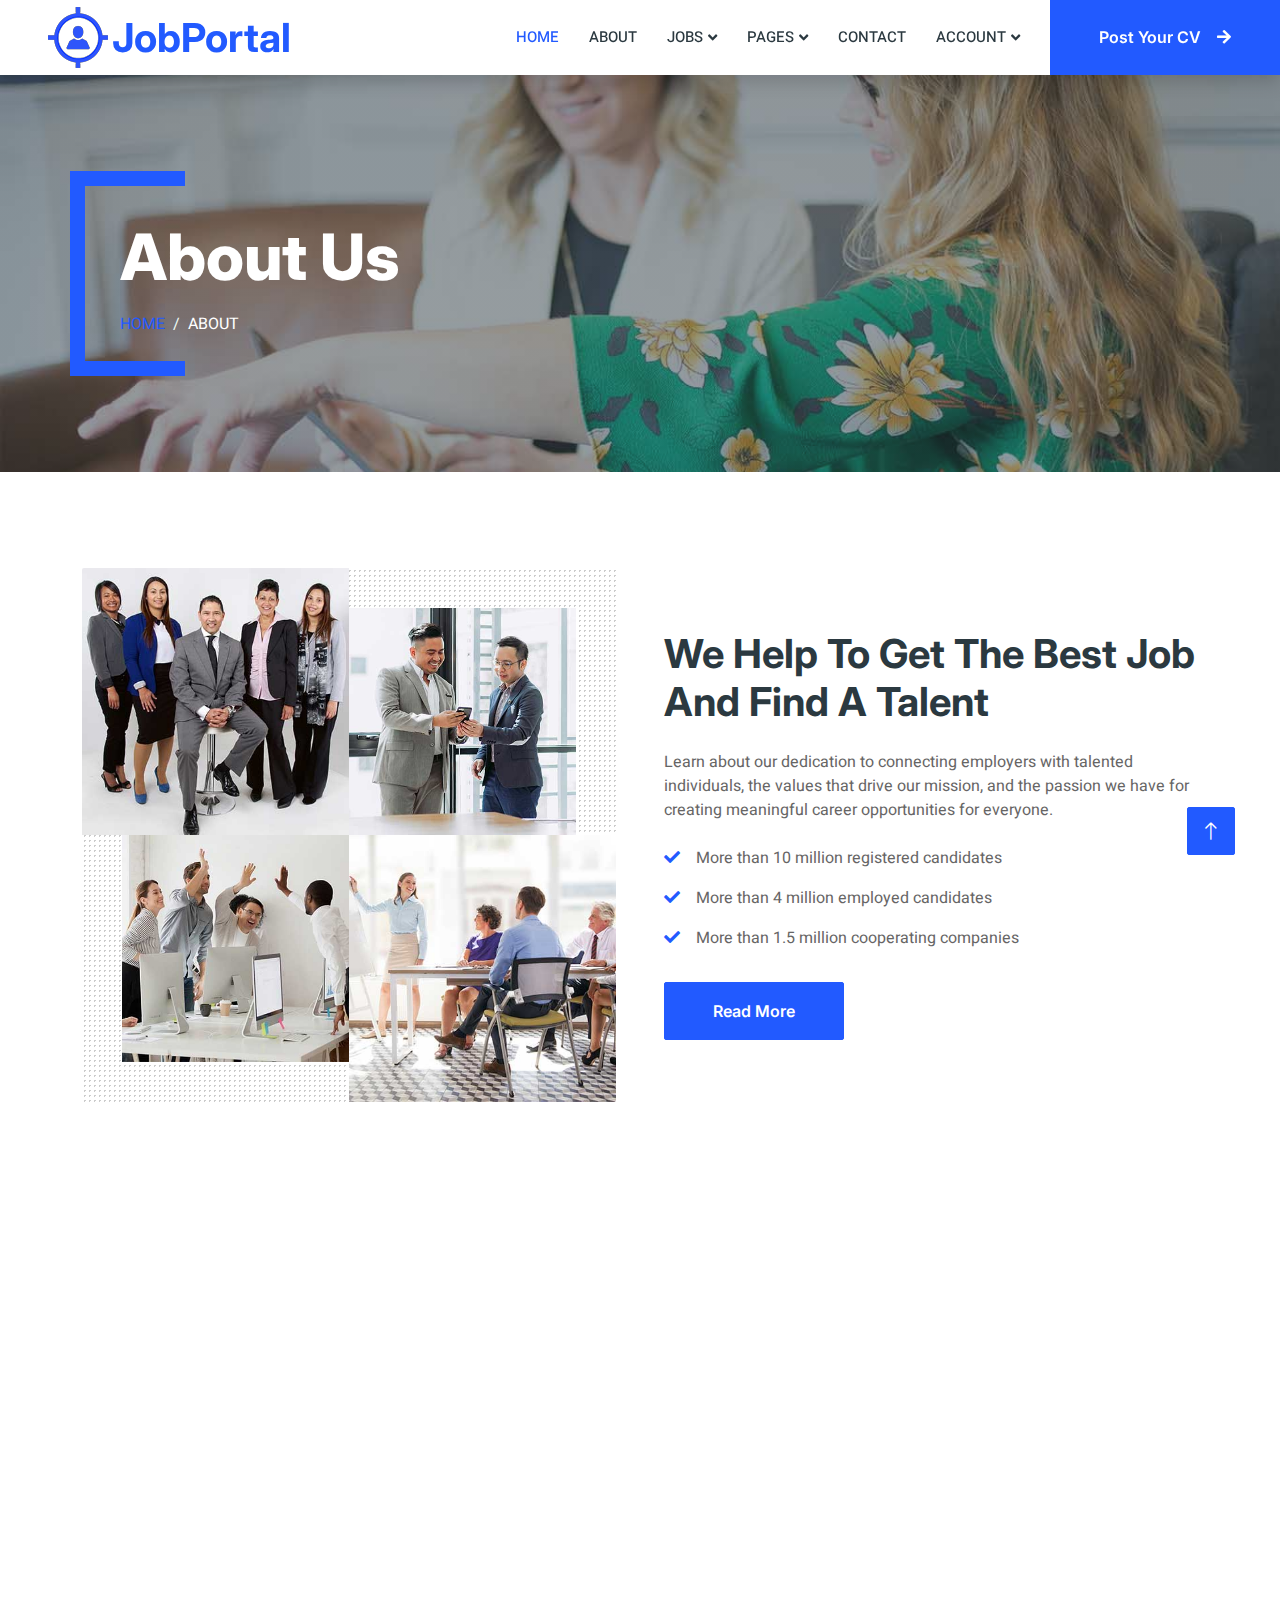
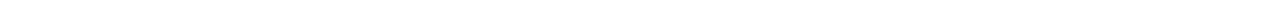
<file: about.html>
<!DOCTYPE html>
<html lang="en">

<head>
    <meta charset="utf-8">
    <title>JobPortal</title>
    <meta content="width=device-width, initial-scale=1.0" name="viewport">
    <meta content="" name="keywords">
    <meta content="" name="description">

    <!-- Favicon -->
    <link href="img/favicon.ico" rel="icon">

    <!-- Google Web Fonts -->
    <link rel="preconnect" href="https://fonts.googleapis.com">
    <link rel="preconnect" href="https://fonts.gstatic.com" crossorigin>
    <link href="https://fonts.googleapis.com/css2?family=Heebo:wght@400;500;600&family=Inter:wght@700;800&display=swap" rel="stylesheet">
    
    <!-- Icon Font Stylesheet -->
    <link href="https://cdnjs.cloudflare.com/ajax/libs/font-awesome/5.10.0/css/all.min.css" rel="stylesheet">
    <link href="https://cdn.jsdelivr.net/npm/bootstrap-icons@1.4.1/font/bootstrap-icons.css" rel="stylesheet">

    <!-- Libraries Stylesheet -->
    <link href="lib/animate/animate.min.css" rel="stylesheet">
    <link href="lib/owlcarousel/assets/owl.carousel.min.css" rel="stylesheet">

    <!-- Customized Bootstrap Stylesheet -->
    <link href="css/bootstrap.min.css" rel="stylesheet">

    <!-- Template Stylesheet -->
    <link href="css/style.css" rel="stylesheet">
</head>

<body>
    <div class="container-xxl bg-white p-0">
        <!-- Spinner Start -->
        <div id="spinner" class="show bg-white position-fixed translate-middle w-100 vh-100 top-50 start-50 d-flex align-items-center justify-content-center">
            <div class="spinner-border text-primary" style="width: 3rem; height: 3rem;" role="status">
                <span class="sr-only">Loading...</span>
            </div>
        </div>
        <!-- Spinner End -->


        <!-- Navbar Start -->
        <nav class="navbar navbar-expand-lg bg-white navbar-light shadow sticky-top p-0">
            <a href="index.html" class="navbar-brand d-flex align-items-center text-center py-0 px-4 px-lg-5">
                <img class="job-portal-lettering" src="img/logo1.png" alt="job-portal">
                <h1 class="m-0 text-primary">JobPortal</h1>
                
            </a>
            <button type="button" class="navbar-toggler me-4" data-bs-toggle="collapse" data-bs-target="#navbarCollapse">
                <span class="navbar-toggler-icon"></span>
            </button>
            <div class="collapse navbar-collapse" id="navbarCollapse">
                <div class="navbar-nav ms-auto p-4 p-lg-0">
                    <a href="index.html" class="nav-item nav-link active">Home</a>
                    <a href="about.html" class="nav-item nav-link">About</a>
                    <div class="nav-item dropdown">
                        <a href="#" class="nav-link dropdown-toggle" data-bs-toggle="dropdown">Jobs</a>
                        <div class="dropdown-menu rounded-0 m-0">
                            <a href="job-list.html" class="dropdown-item">Job List</a>
                            <a href="job-detail.html" class="dropdown-item">Job Detail</a>
                            <a href="historyJob.html" class="dropdown-item">History Apply</a>
                            <a href="apply.html" class="dropdown-item">Our Apply</a>
                        
                        </div>
                    </div>
                    <div class="nav-item dropdown">
                        <a href="#" class="nav-link dropdown-toggle" data-bs-toggle="dropdown">Pages</a>
                        <div class="dropdown-menu rounded-0 m-0">
                            <a href="category.html" class="dropdown-item">Job Category</a>
                            <a href="testimonial.html" class="dropdown-item">Testimonial</a>
                            <a href="blog.html" class="dropdown-item">Blog</a>
                            
                        </div>
                    </div>
                    <a href="contact.html" class="nav-item nav-link">Contact</a>
                    <div class="nav-item dropdown">
                        <a href="#" class="nav-link dropdown-toggle" data-bs-toggle="dropdown">Account</a>
                        <div class="dropdown-menu rounded-0 m-0">
                            <a href="Profile.html" class="dropdown-item">Profile</a>
                            <a href="ProfileSet.html" class="dropdown-item">Profile Setting</a>
                        </div>
                    </div>
                </div>
                <a href="cv.html" class="btn btn-primary rounded-0 py-4 px-lg-5 d-none d-lg-block">Post Your CV<i class="fa fa-arrow-right ms-3"></i></a>
            </div>
        </nav>
        <!-- Navbar End -->


        <!-- Header End -->
        <div class="container-xxl py-5 bg-dark page-header mb-5">
            <div class="container my-5 pt-5 pb-4">
                <h1 class="display-3 text-white mb-3 animated slideInDown">About Us</h1>
                <nav aria-label="breadcrumb">
                    <ol class="breadcrumb text-uppercase">
                        <li class="breadcrumb-item"><a href="index.html">Home</a></li>
                        <!--<li class="breadcrumb-item"><a href="#">Pages</a></li>-->
                        <li class="breadcrumb-item text-white active" aria-current="page">About</li>
                    </ol>
                </nav>
            </div>
        </div>
        <!-- Header End -->


        <!-- About Start -->
        <div class="container-xxl py-5">
            <div class="container">
                <div class="row g-5 align-items-center">
                    <div class="col-lg-6 wow fadeIn" data-wow-delay="0.1s">
                        <div class="row g-0 about-bg rounded overflow-hidden">
                            <div class="col-6 text-start">
                                <img class="img-fluid w-100" src="img/about-1.jpg">
                            </div>
                            <div class="col-6 text-start">
                                <img class="img-fluid" src="img/about-2.jpg" style="width: 85%; margin-top: 15%;">
                            </div>
                            <div class="col-6 text-end">
                                <img class="img-fluid" src="img/about-3.jpg" style="width: 85%;">
                            </div>
                            <div class="col-6 text-end">
                                <img class="img-fluid w-100" src="img/about-4.jpg">
                            </div>
                        </div>
                    </div>
                    <div class="col-lg-6 wow fadeIn" data-wow-delay="0.5s">
                        <h1 class="mb-4">We Help To Get The Best Job And Find A Talent</h1>
                        <p class="mb-4">Learn about our dedication to connecting employers with talented individuals, the values that drive our mission, and the passion we have for creating meaningful career opportunities for everyone.</p>
                        <p><i class="fa fa-check text-primary me-3"></i>More than 10 million registered candidates</p>
                        <p><i class="fa fa-check text-primary me-3"></i>More than 4 million employed candidates</p>
                        <p><i class="fa fa-check text-primary me-3"></i>More than 1.5 million cooperating companies</p>
                        <a class="btn btn-primary py-3 px-5 mt-3" href="">Read More</a>
                    </div>
                </div>
            </div>
        </div>
        <!-- About End -->


        <!-- Footer Start -->
        <div class="container-fluid bg-dark text-white-50 footer pt-5 mt-5 wow fadeIn" data-wow-delay="0.1s">
            <div class="container py-5">
                <div class="row g-5">
                    <div class="col-lg-3 col-md-6">
                        <h5 class="text-white mb-4">Company</h5>
                        <a class="btn btn-link text-white-50" href="">About Us</a>
                        <a class="btn btn-link text-white-50" href="contact.html">Contact Us</a>
                        <a class="btn btn-link text-white-50" href="">Our Services</a>
                        <a class="btn btn-link text-white-50" href="">Privacy Policy</a>
                        <a class="btn btn-link text-white-50" href="">Terms & Condition</a>
                    </div>
                    
                    <div class="col-lg-3 col-md-6">
                        <h5 class="text-white mb-4">Contact</h5>
                        <p class="mb-2"><i class="fa fa-map-marker-alt me-3"></i>Salatiga, Jawa Tengah, INDONESIA</p>
                        <p class="mb-2"><i class="fa fa-phone-alt me-3"></i>+62 89746587463</p>
                        <p class="mb-2"><i class="fa fa-envelope me-3"></i>JOBPORTAL@gmail.com</p>
                        <div class="d-flex pt-2">
                            <a class="btn btn-outline-light btn-social" href=""><i class="fab fa-twitter"></i></a>
                            <a class="btn btn-outline-light btn-social" href=""><i class="fab fa-facebook-f"></i></a>
                            <a class="btn btn-outline-light btn-social" href=""><i class="fab fa-youtube"></i></a>
                            <a class="btn btn-outline-light btn-social" href=""><i class="fab fa-linkedin-in"></i></a>
                        </div>
                    </div>
                    <div class="col-lg-3 col-md-6">
                        <div class="position-relative mx-auto" style="max-width: 400px;">
                            <input class="form-control bg-transparent w-100 py-3 ps-4 pe-5" type="text" placeholder="Your email">
                            <button type="button" class="btn btn-primary py-2 position-absolute top-0 end-0 mt-2 me-2">SignUp</button>
                        </div>
                    </div>
                </div>
            </div>
            <div class="container">
                <div class="copyright">
                    <div class="row">
                        <div class="col-md-6 text-center text-md-start mb-3 mb-md-0">
                            &copy; <a class="border-bottom" href="#">JobPortal</a><!--, All Right Reserved. -->
							
							
							<!--Designed By <a class="border-bottom" href="#">Kel. Terakhir</a>-->
                        </div>
                        <div class="col-md-6 text-center text-md-end">
                            <div class="footer-menu">
                                <a href="index.html">Home</a>
                                <a href="">Cookies</a>
                                <a href="">Help</a>
                                <a href="FAQ.html">FAQ</a>
                            </div>
                        </div>
                    </div>
                </div>
            </div>
        </div>
        <!-- Footer End -->


        <!-- Back to Top -->
        <a href="#" class="btn btn-lg btn-primary btn-lg-square back-to-top"><i class="bi bi-arrow-up"></i></a>
    </div>

    <!-- JavaScript Libraries -->
    <script src="https://code.jquery.com/jquery-3.4.1.min.js"></script>
    <script src="https://cdn.jsdelivr.net/npm/bootstrap@5.0.0/dist/js/bootstrap.bundle.min.js"></script>
    <script src="lib/wow/wow.min.js"></script>
    <script src="lib/easing/easing.min.js"></script>
    <script src="lib/waypoints/waypoints.min.js"></script>
    <script src="lib/owlcarousel/owl.carousel.min.js"></script>

    <!-- Template Javascript -->
    <script src="js/main.js"></script>
</body>

</html>
</file>
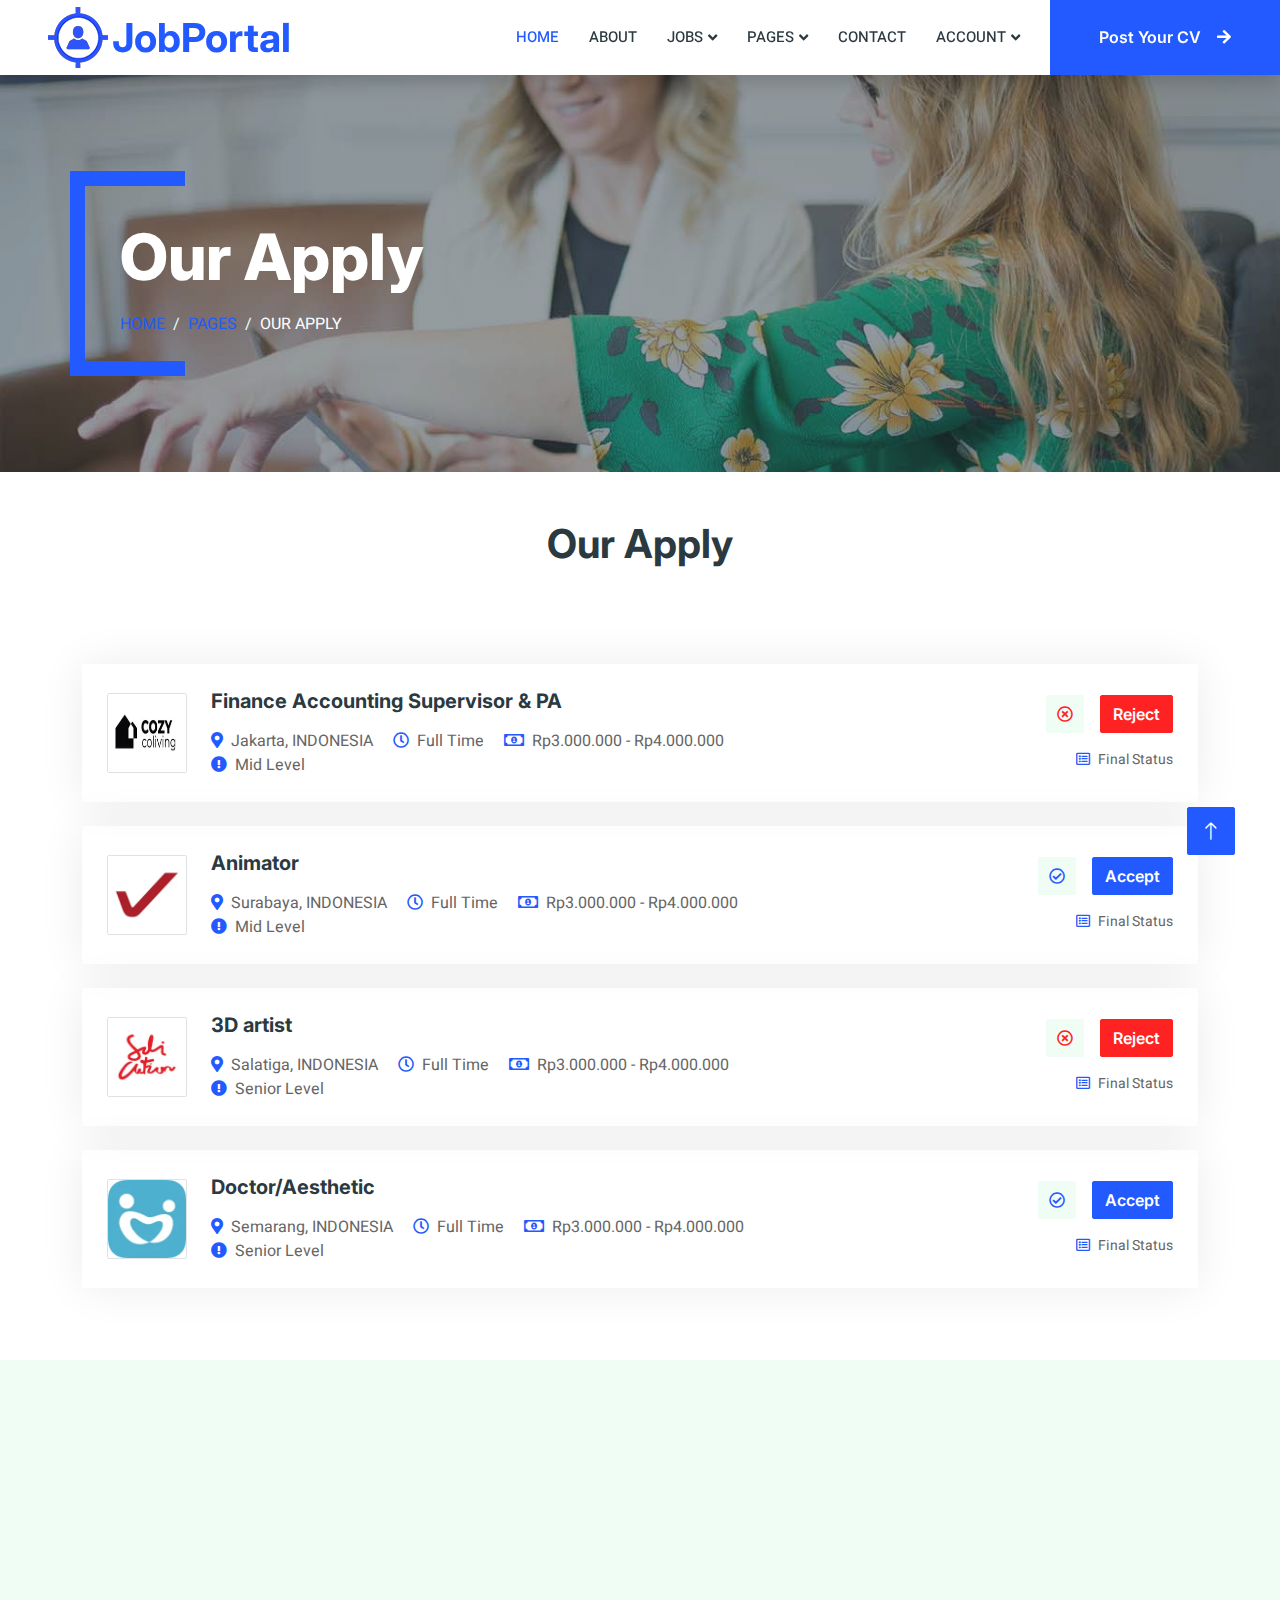
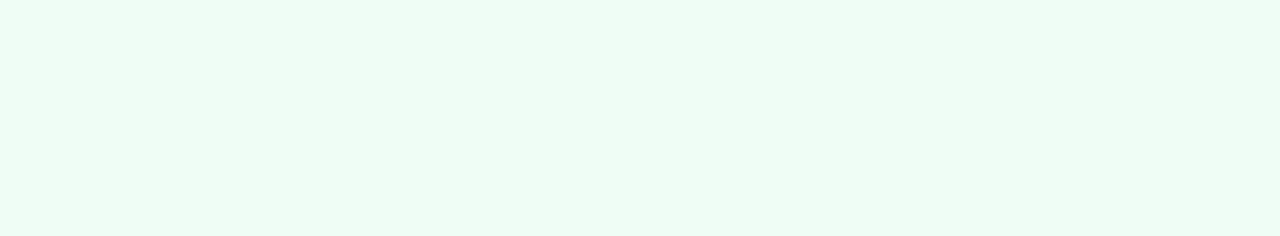
<file: apply.html>
<!DOCTYPE html>
<html lang="en">

<head>
    <meta charset="utf-8">
    <title>Job Portal </title>
    <meta content="width=device-width, initial-scale=1.0" name="viewport">
    <meta content="" name="keywords">
    <meta content="" name="description">

    <!-- Favicon -->
    <link href="img/favicon.ico" rel="icon">

    <!-- Google Web Fonts -->
    <link rel="preconnect" href="https://fonts.googleapis.com">
    <link rel="preconnect" href="https://fonts.gstatic.com" crossorigin>
    <link href="https://fonts.googleapis.com/css2?family=Heebo:wght@400;500;600&family=Inter:wght@700;800&display=swap" rel="stylesheet">
    
    <!-- Icon Font Stylesheet -->
    <link href="https://cdnjs.cloudflare.com/ajax/libs/font-awesome/5.10.0/css/all.min.css" rel="stylesheet">
    <link href="https://cdn.jsdelivr.net/npm/bootstrap-icons@1.4.1/font/bootstrap-icons.css" rel="stylesheet">

    <!-- Libraries Stylesheet -->
    <link href="lib/animate/animate.min.css" rel="stylesheet">
    <link href="lib/owlcarousel/assets/owl.carousel.min.css" rel="stylesheet">

    <!-- Customized Bootstrap Stylesheet -->
    <link href="css/bootstrap.min.css" rel="stylesheet">

    <!-- Template Stylesheet -->
    <link href="css/style.css" rel="stylesheet">
</head>

<body>
    <div class="container-xxl bg-white p-0">
        <!-- Spinner Start -->
        <div id="spinner" class="show bg-white position-fixed translate-middle w-100 vh-100 top-50 start-50 d-flex align-items-center justify-content-center">
            <div class="spinner-border text-primary" style="width: 3rem; height: 3rem;" role="status">
                <span class="sr-only">Loading...</span>
            </div>
        </div>
        <!-- Spinner End -->


        <!-- Navbar Start -->
        <nav class="navbar navbar-expand-lg bg-white navbar-light shadow sticky-top p-0">
            <a href="index.html" class="navbar-brand d-flex align-items-center text-center py-0 px-4 px-lg-5">
                <img class="job-portal-lettering" src="img/logo1.png" alt="job-portal">
                <h1 class="m-0 text-primary">JobPortal</h1>
                
            </a>
            <button type="button" class="navbar-toggler me-4" data-bs-toggle="collapse" data-bs-target="#navbarCollapse">
                <span class="navbar-toggler-icon"></span>
            </button>
            <div class="collapse navbar-collapse" id="navbarCollapse">
                <div class="navbar-nav ms-auto p-4 p-lg-0">
                    <a href="index.html" class="nav-item nav-link active">Home</a>
                    <a href="about.html" class="nav-item nav-link">About</a>
                    <div class="nav-item dropdown">
                        <a href="#" class="nav-link dropdown-toggle" data-bs-toggle="dropdown">Jobs</a>
                        <div class="dropdown-menu rounded-0 m-0">
                            <a href="job-list.html" class="dropdown-item">Job List</a>
                            <a href="job-detail.html" class="dropdown-item">Job Detail</a>
                            <a href="historyJob.html" class="dropdown-item">History Apply</a>
                            <a href="apply.html" class="dropdown-item">Our Apply</a>
                        
                        </div>
                    </div>
                    <div class="nav-item dropdown">
                        <a href="#" class="nav-link dropdown-toggle" data-bs-toggle="dropdown">Pages</a>
                        <div class="dropdown-menu rounded-0 m-0">
                            <a href="category.html" class="dropdown-item">Job Category</a>
                            <a href="testimonial.html" class="dropdown-item">Testimonial</a>
                            <a href="blog.html" class="dropdown-item">Blog</a>
                            
                        </div>
                    </div>
                    <a href="contact.html" class="nav-item nav-link">Contact</a>
                    <div class="nav-item dropdown">
                        <a href="#" class="nav-link dropdown-toggle" data-bs-toggle="dropdown">Account</a>
                        <div class="dropdown-menu rounded-0 m-0">
                            <a href="Profile.html" class="dropdown-item">Profile</a>
                            <a href="ProfileSet.html" class="dropdown-item">Profile Setting</a>
                        </div>
                    </div>
                </div>
                <a href="cv.html" class="btn btn-primary rounded-0 py-4 px-lg-5 d-none d-lg-block">Post Your CV<i class="fa fa-arrow-right ms-3"></i></a>
            </div>
        </nav>
        <!-- Navbar End -->


        <!-- Header End -->
        <div class="container-xxl py-5 bg-dark page-header mb-5">
            <div class="container my-5 pt-5 pb-4">
                <h1 class="display-3 text-white mb-3 animated slideInDown">Our Apply</h1>
                <nav aria-label="breadcrumb">
                    <ol class="breadcrumb text-uppercase">
                        <li class="breadcrumb-item"><a href="#">Home</a></li>
                        <li class="breadcrumb-item"><a href="#">Pages</a></li>
                        <li class="breadcrumb-item text-white active" aria-current="page">Our Apply</li>
                    </ol>
                </nav>
            </div>
        </div>
        <!-- Header End -->


        <h1 class="text-center mb-5 wow fadeInUp" data-wow-delay="0.1s">Our Apply</h1>
        <div class="container-xxl py-5">
            <div class="container">
                    <div class="tab-content">
                        <div id="tab-1" class="tab-pane fade show p-0 active">
                            <div class="job-item p-4 mb-4">
                                <div class="row g-4">
                                    <div class="col-sm-12 col-md-8 d-flex align-items-center">
                                        <img class="flex-shrink-0 img-fluid border rounded" src="img/a1.jpg" alt="" style="width: 80px; height: 80px;">
                                        <div class="text-start ps-4">
                                            <h5 class="mb-3">Finance Accounting Supervisor & PA</h5>
                                            <span class="text-truncate me-3"><i class="fa fa-map-marker-alt text-primary me-2"></i>Jakarta, INDONESIA</span>
                                            <span class="text-truncate me-3"><i class="far fa-clock text-primary me-2"></i>Full Time</span>
                                            <span class="text-truncate me-0"><i class="far fa-money-bill-alt text-primary me-2"></i>Rp3.000.000 - Rp4.000.000</span>
                                            <span class="text-truncate me-0"><i class="far fas fa-exclamation-circle text-primary me-2"></i>Mid Level</span>
                                        </div>
                                    </div>
                                    <div class="col-sm-12 col-md-4 d-flex flex-column align-items-start align-items-md-end justify-content-center">
                                        <div class="d-flex mb-3">
                                            <a class="btn btn-light btn-square me-3" href=""><i class="far  fa-times-circle text-primary-close"></i></a>
                                            <a class="btn btn-primary-close" href="">Reject</a>
                                        </div>
                                        <small class="text-truncate"><i class="far fa-list-alt  text-primary me-2"></i>Final Status</small>
                                    </div>
                                </div>
                            </div>
                            <div class="job-item p-4 mb-4">
                                <div class="row g-4">
                                    <div class="col-sm-12 col-md-8 d-flex align-items-center">
                                        <img class="flex-shrink-0 img-fluid border rounded" src="img/a2.jpg" alt="" style="width: 80px; height: 80px;">
                                        <div class="text-start ps-4">
                                            <h5 class="mb-3">Animator</h5>
                                            <span class="text-truncate me-3"><i class="fa fa-map-marker-alt text-primary me-2"></i>Surabaya, INDONESIA</span>
                                            <span class="text-truncate me-3"><i class="far fa-clock text-primary me-2"></i>Full Time</span>
                                            <span class="text-truncate me-0"><i class="far fa-money-bill-alt text-primary me-2"></i>Rp3.000.000 - Rp4.000.000</span>
                                            <span class="text-truncate me-0"><i class="far fas fa-exclamation-circle text-primary me-2"></i>Mid Level</span>
                                        </div>
                                    </div>
                                    <div class="col-sm-12 col-md-4 d-flex flex-column align-items-start align-items-md-end justify-content-center">
                                        <div class="d-flex mb-3">
                                            <a class="btn btn-light btn-square me-3" href=""><i class="far  fa-check-circle text-primary"></i></a>
                                            <a class="btn btn-primary" href="">Accept</a>
                                        </div>
                                        <small class="text-truncate"><i class="far fa-list-alt text-primary me-2"></i>Final Status</small>
                                    </div>
                                </div>
                            </div>
                            <div class="job-item p-4 mb-4">
                                <div class="row g-4">
                                    <div class="col-sm-12 col-md-8 d-flex align-items-center">
                                        <img class="flex-shrink-0 img-fluid border rounded" src="img/a3.jpg" alt="" style="width: 80px; height: 80px;">
                                        <div class="text-start ps-4">
                                            <h5 class="mb-3">3D artist</h5>
                                            <span class="text-truncate me-3"><i class="fa fa-map-marker-alt text-primary me-2"></i>Salatiga, INDONESIA</span>
                                            <span class="text-truncate me-3"><i class="far fa-clock text-primary me-2"></i>Full Time</span>
                                            <span class="text-truncate me-0"><i class="far fa-money-bill-alt text-primary me-2"></i>Rp3.000.000 - Rp4.000.000</span>
                                            <span class="text-truncate me-0"><i class="far fas fa-exclamation-circle text-primary me-2"></i>Senior Level</span>
                                        </div>
                                    </div>
                                    <div class="col-sm-12 col-md-4 d-flex flex-column align-items-start align-items-md-end justify-content-center">
                                        <div class="d-flex mb-3">
                                            <a class="btn btn-light btn-square me-3" href=""><i class="far  fa-times-circle text-primary-close"></i></a>
                                            <a class="btn btn-primary-close" href="">Reject</a>
                                        </div>
                                        <small class="text-truncate"><i class="far fa-list-alt text-primary me-2"></i>Final Status</small>
                                    </div>
                                </div>
                            </div>
                            <div class="job-item p-4 mb-4">
                                <div class="row g-4">
                                    <div class="col-sm-12 col-md-8 d-flex align-items-center">
                                        <img class="flex-shrink-0 img-fluid border rounded" src="img/a4.jpg" alt="" style="width: 80px; height: 80px;">
                                        <div class="text-start ps-4">
                                            <h5 class="mb-3">Doctor/Aesthetic</h5>
                                            <span class="text-truncate me-3"><i class="fa fa-map-marker-alt text-primary me-2"></i>Semarang, INDONESIA</span>
                                            <span class="text-truncate me-3"><i class="far fa-clock text-primary me-2"></i>Full Time</span>
                                            <span class="text-truncate me-0"><i class="far fa-money-bill-alt text-primary me-2"></i>Rp3.000.000 - Rp4.000.000</span>
                                            <span class="text-truncate me-0"><i class="far fas fa-exclamation-circle text-primary me-2"></i>Senior Level</span>
                                        </div>
                                    </div>
                                    <div class="col-sm-12 col-md-4 d-flex flex-column align-items-start align-items-md-end justify-content-center">
                                        <div class="d-flex mb-3">
                                            <a class="btn btn-light btn-square me-3" href=""><i class="far  fa-check-circle text-primary"></i></a>
                                            <a class="btn btn-primary" href="">Accept</a>
                                        </div>
                                        <small class="text-truncate"><i class="far fa-list-alt text-primary me-2"></i>Final Status</small>
                                    </div>
                                </div>
                            </div>
            
                                </div>
                            </div>
                     
                        </div>
                    </div>
                </div>
            </div>
        </div>

        
        <!-- Footer Start -->
        <div class="container-fluid bg-dark text-white-50 footer pt-5 mt-5 wow fadeIn" data-wow-delay="0.1s">
            <div class="container py-5">
                <div class="row g-5">
                    <div class="col-lg-3 col-md-6">
                        <h5 class="text-white mb-4">Company</h5>
                        <a class="btn btn-link text-white-50" href="about.html">About Us</a>
                        <a class="btn btn-link text-white-50" href="contact.html">Contact Us</a>
                        <a class="btn btn-link text-white-50" href="">Our Services</a>
                        <a class="btn btn-link text-white-50" href="">Privacy Policy</a>
                        <a class="btn btn-link text-white-50" href="">Terms & Condition</a>
                    </div>
                    
                    <div class="col-lg-3 col-md-6">
                        <h5 class="text-white mb-4">Contact</h5>
                        <p class="mb-2"><i class="fa fa-map-marker-alt me-3"></i>Salatiga, Jawa Tengah, INDONESIA</p>
                        <p class="mb-2"><i class="fa fa-phone-alt me-3"></i>+62 89746587463</p>
                        <p class="mb-2"><i class="fa fa-envelope me-3"></i>JOBPORTAL@gmail.com</p>
                        <div class="d-flex pt-2">
                            <a class="btn btn-outline-light btn-social" href=""><i class="fab fa-twitter"></i></a>
                            <a class="btn btn-outline-light btn-social" href=""><i class="fab fa-facebook-f"></i></a>
                            <a class="btn btn-outline-light btn-social" href=""><i class="fab fa-youtube"></i></a>
                            <a class="btn btn-outline-light btn-social" href=""><i class="fab fa-linkedin-in"></i></a>
                        </div>
                    </div>
                    <div class="col-lg-3 col-md-6">
                        
                        <div class="position-relative mx-auto" style="max-width: 400px;">
                            <input class="form-control bg-transparent w-100 py-3 ps-4 pe-5" type="text" placeholder="Your email">
                            <button type="button" class="btn btn-primary py-2 position-absolute top-0 end-0 mt-2 me-2">SignUp</button>
                        </div>
                    </div>
                </div>
            </div>
            <div class="container">
                <div class="copyright">
                    <div class="row">
                        <div class="col-md-6 text-center text-md-start mb-3 mb-md-0">
                            &copy; <a class="border-bottom" href="#">JobPortal</a><!--, All Right Reserved. -->
							
							
							<!--Designed By <a class="border-bottom" href="#">Kel. Terakhir</a>-->
                        </div>
                        <div class="col-md-6 text-center text-md-end">
                            <div class="footer-menu">
                                <a href="">Home</a>
                                <a href="">Cookies</a>
                                <a href="">Help</a>
                                <a href="FAQ.html">FAQ</a>
                            </div>
                        </div>
                    </div>
                </div>
            </div>
        </div>
        <!-- Footer End -->


        <!-- Back to Top -->
        <a href="#" class="btn btn-lg btn-primary btn-lg-square back-to-top"><i class="bi bi-arrow-up"></i></a>
    </div>

    <!-- JavaScript Libraries -->
    <script src="https://code.jquery.com/jquery-3.4.1.min.js"></script>
    <script src="https://cdn.jsdelivr.net/npm/bootstrap@5.0.0/dist/js/bootstrap.bundle.min.js"></script>
    <script src="lib/wow/wow.min.js"></script>
    <script src="lib/easing/easing.min.js"></script>
    <script src="lib/waypoints/waypoints.min.js"></script>
    <script src="lib/owlcarousel/owl.carousel.min.js"></script>

    <!-- Template Javascript -->
    <script src="js/main.js"></script>
</body>

</html>
</file>
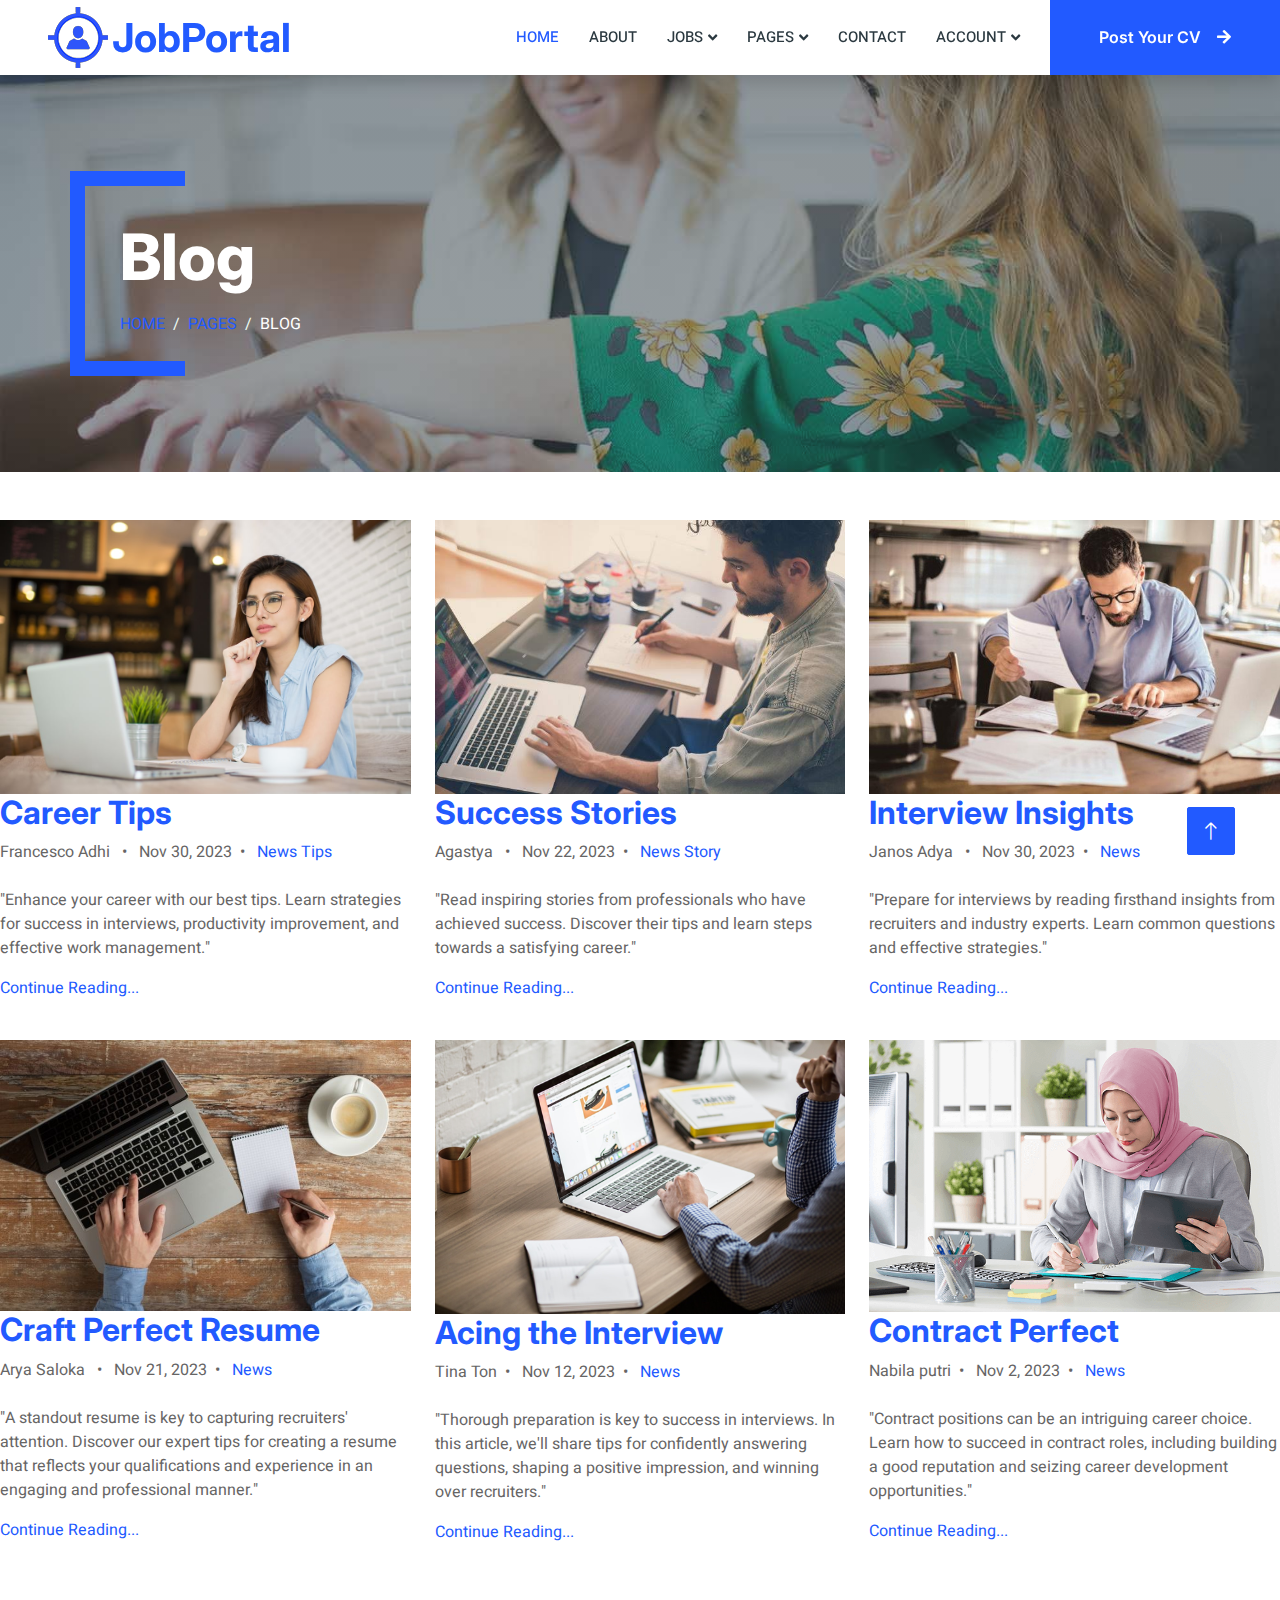
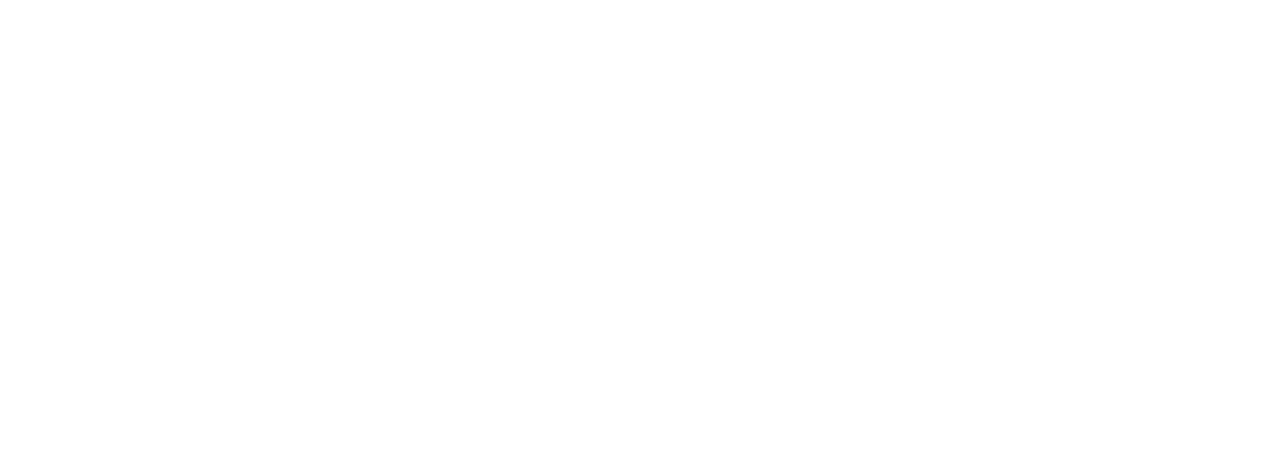
<file: blog.html>
<!DOCTYPE html>
<html lang="en">

<head>
    <meta charset="utf-8">
    <title>Job Portal</title>
    <meta content="width=device-width, initial-scale=1.0" name="viewport">
    <meta content="" name="keywords">
    <meta content="" name="description">

    <!-- Favicon -->
    <link href="img/favicon.ico" rel="icon">

    <!-- Google Web Fonts -->
    <link rel="preconnect" href="https://fonts.googleapis.com">
    <link rel="preconnect" href="https://fonts.gstatic.com" crossorigin>
    <link href="https://fonts.googleapis.com/css2?family=Heebo:wght@400;500;600&family=Inter:wght@700;800&display=swap" rel="stylesheet">
    
    <!-- Icon Font Stylesheet -->
    <link href="https://cdnjs.cloudflare.com/ajax/libs/font-awesome/5.10.0/css/all.min.css" rel="stylesheet">
    <link href="https://cdn.jsdelivr.net/npm/bootstrap-icons@1.4.1/font/bootstrap-icons.css" rel="stylesheet">

    <!-- Libraries Stylesheet -->
    <link href="lib/animate/animate.min.css" rel="stylesheet">
    <link href="lib/owlcarousel/assets/owl.carousel.min.css" rel="stylesheet">

    <!-- Customized Bootstrap Stylesheet -->
    <link href="css/bootstrap.min.css" rel="stylesheet">

    <!-- Template Stylesheet -->
    <link href="css/style.css" rel="stylesheet">
</head>

<body>
    <div class="container-xxl bg-white p-0">
        <!-- Spinner Start -->
        <div id="spinner" class="show bg-white position-fixed translate-middle w-100 vh-100 top-50 start-50 d-flex align-items-center justify-content-center">
            <div class="spinner-border text-primary" style="width: 3rem; height: 3rem;" role="status">
                <span class="sr-only">Loading...</span>
            </div>
        </div>
        <!-- Spinner End -->


        <!-- Navbar Start -->
        <nav class="navbar navbar-expand-lg bg-white navbar-light shadow sticky-top p-0">
            <a href="index.html" class="navbar-brand d-flex align-items-center text-center py-0 px-4 px-lg-5">
                <img class="job-portal-lettering" src="img/logo1.png" alt="job-portal">
                <h1 class="m-0 text-primary">JobPortal</h1>
                
            </a>
            <button type="button" class="navbar-toggler me-4" data-bs-toggle="collapse" data-bs-target="#navbarCollapse">
                <span class="navbar-toggler-icon"></span>
            </button>
            <div class="collapse navbar-collapse" id="navbarCollapse">
                <div class="navbar-nav ms-auto p-4 p-lg-0">
                    <a href="index.html" class="nav-item nav-link active">Home</a>
                    <a href="about.html" class="nav-item nav-link">About</a>
                    <div class="nav-item dropdown">
                        <a href="#" class="nav-link dropdown-toggle" data-bs-toggle="dropdown">Jobs</a>
                        <div class="dropdown-menu rounded-0 m-0">
                            <a href="job-list.html" class="dropdown-item">Job List</a>
                            <a href="job-detail.html" class="dropdown-item">Job Detail</a>
                            <a href="historyJob.html" class="dropdown-item">History Apply</a>
                            <a href="apply.html" class="dropdown-item">Our Apply</a>
                        
                        </div>
                    </div>
                    <div class="nav-item dropdown">
                        <a href="#" class="nav-link dropdown-toggle" data-bs-toggle="dropdown">Pages</a>
                        <div class="dropdown-menu rounded-0 m-0">
                            <a href="category.html" class="dropdown-item">Job Category</a>
                            <a href="testimonial.html" class="dropdown-item">Testimonial</a>
                            <a href="blog.html" class="dropdown-item">Blog</a>
                            
                        </div>
                    </div>
                    <a href="contact.html" class="nav-item nav-link">Contact</a>
                    <div class="nav-item dropdown">
                        <a href="#" class="nav-link dropdown-toggle" data-bs-toggle="dropdown">Account</a>
                        <div class="dropdown-menu rounded-0 m-0">
                            <a href="Profile.html" class="dropdown-item">Profile</a>
                            <a href="ProfileSet.html" class="dropdown-item">Profile Setting</a>
                        </div>
                    </div>
                </div>
                <a href="cv.html" class="btn btn-primary rounded-0 py-4 px-lg-5 d-none d-lg-block">Post Your CV<i class="fa fa-arrow-right ms-3"></i></a>
            </div>
        </nav>
        <!-- Navbar End -->

        <!-- Header End -->
        <div class="container-xxl py-5 bg-dark page-header mb-5">
            <div class="container my-5 pt-5 pb-4">
                <h1 class="display-3 text-white mb-3 animated slideInDown">Blog</h1>
                <nav aria-label="breadcrumb">
                    <ol class="breadcrumb text-uppercase">
                        <li class="breadcrumb-item"><a href="#">Home</a></li>
                        <li class="breadcrumb-item"><a href="#">Pages</a></li>
                        <li class="breadcrumb-item text-white active" aria-current="page">Blog</li>
                    </ol>
                </nav>
            </div>
        </div>
        <!-- Header End -->


        <div class="row">
            <div class="col-md-6 col-lg-4 mb-4 mb-lg-4">
              <div class="h-entry">
                <img src="img/images13.jpg" alt="Image" class="img-fluid">
                <h2 class="font-size-regular"><a href="#">Career Tips</a></h2>
                <div class="meta mb-4">Francesco Adhi <span class="mx-2">&bullet;</span> Nov 30, 2023<span class="mx-2">&bullet;</span> <a href="#">News Tips</a></div>
                <p>"Enhance your career with our best tips. Learn strategies for success in interviews, productivity improvement, and effective work management."</p>
                <p><a href="#">Continue Reading...</a></p>
              </div> 
            </div>
            <div class="col-md-6 col-lg-4 mb-4 mb-lg-4">
              <div class="h-entry">
                <img src="img/images14.jpg" alt="Image" class="img-fluid">
                <h2 class="font-size-regular"><a href="#">Success Stories</a></h2>
                <div class="meta mb-4">Agastya <span class="mx-2">&bullet;</span> Nov 22, 2023<span class="mx-2">&bullet;</span> <a href="#">News Story</a></div>
                <p>"Read inspiring stories from professionals who have achieved success. Discover their tips and learn steps towards a satisfying career."</p>
                <p><a href="#">Continue Reading...</a></p>
              </div>
            </div>
            <div class="col-md-6 col-lg-4 mb-4 mb-lg-4">
              <div class="h-entry">
                <img src="img/images15.jpg" alt="Image" class="img-fluid">
                <h2 class="font-size-regular"><a href="#">Interview Insights</a></h2>
                <div class="meta mb-4">Janos Adya <span class="mx-2">&bullet;</span> Nov 30, 2023<span class="mx-2">&bullet;</span> <a href="#">News</a></div>
                <p>"Prepare for interviews by reading firsthand insights from recruiters and industry experts. Learn common questions and effective strategies."</p>
                <p><a href="#">Continue Reading...</a></p>
              </div> 
            </div>
            <div class="col-md-6 col-lg-4 mb-4 mb-lg-4">
                <div class="h-entry">
                  <img src="img/23.jpg" alt="Image" class="img-fluid">
                  <h2 class="font-size-regular"><a href="#">Craft Perfect Resume</a></h2>
                  <div class="meta mb-4">Arya Saloka <span class="mx-2">&bullet;</span> Nov 21, 2023<span class="mx-2">&bullet;</span> <a href="#">News</a></div>
                  <p>"A standout resume is key to capturing recruiters' attention. Discover our expert tips for creating a resume that reflects your qualifications and experience in an engaging and professional manner."</p>
                  <p><a href="#">Continue Reading...</a></p>
                </div> 
              </div>
              <div class="col-md-6 col-lg-4 mb-4 mb-lg-4">
                <div class="h-entry">
                  <img src="img/image1.png" alt="Image" class="img-fluid">
                  <h2 class="font-size-regular"><a href="#">Acing the Interview</a></h2>
                  <div class="meta mb-4">Tina Ton<span class="mx-2">&bullet;</span> Nov 12, 2023<span class="mx-2">&bullet;</span> <a href="#">News</a></div>
                  <p>"Thorough preparation is key to success in interviews. In this article, we'll share tips for confidently answering questions, shaping a positive impression, and winning over recruiters."</p>
                  <p><a href="#">Continue Reading...</a></p>
                </div> 
              </div>
              <div class="col-md-6 col-lg-4 mb-4 mb-lg-4">
                <div class="h-entry">
                  <img src="img/mag.png" alt="Image" class="img-fluid">
                  <h2 class="font-size-regular"><a href="#">Contract Perfect</a></h2>
                  <div class="meta mb-4">Nabila putri<span class="mx-2">&bullet;</span> Nov 2, 2023<span class="mx-2">&bullet;</span> <a href="#">News</a></div>
                  <p>"Contract positions can be an intriguing career choice. Learn how to succeed in contract roles, including building a good reputation and seizing career development opportunities."</p>
                  <p><a href="#">Continue Reading...</a></p>
                </div> 
              </div>
      
        
        <!-- Footer Start -->
        <div class="container-fluid bg-dark text-white-50 footer pt-5 mt-5 wow fadeIn" data-wow-delay="0.1s">
            <div class="container py-5">
                <div class="row g-5">
                    <div class="col-lg-3 col-md-6">
                        <h5 class="text-white mb-4">Company</h5>
                        <a class="btn btn-link text-white-50" href="about.html">About Us</a>
                        <a class="btn btn-link text-white-50" href="contact.html">Contact Us</a>
                        <a class="btn btn-link text-white-50" href="">Our Services</a>
                        <a class="btn btn-link text-white-50" href="">Privacy Policy</a>
                        <a class="btn btn-link text-white-50" href="">Terms & Condition</a>
                    </div>
                  
                    <div class="col-lg-3 col-md-6">
                        <h5 class="text-white mb-4">Contact</h5>
                        <p class="mb-2"><i class="fa fa-map-marker-alt me-3"></i>Salatiga, Jawa Tengah, INDONESIA</p>
                        <p class="mb-2"><i class="fa fa-phone-alt me-3"></i>+62 89746587463</p>
                        <p class="mb-2"><i class="fa fa-envelope me-3"></i>JOBPORTAL@gmail.com</p>
                        <div class="d-flex pt-2">
                            <a class="btn btn-outline-light btn-social" href=""><i class="fab fa-twitter"></i></a>
                            <a class="btn btn-outline-light btn-social" href=""><i class="fab fa-facebook-f"></i></a>
                            <a class="btn btn-outline-light btn-social" href=""><i class="fab fa-youtube"></i></a>
                            <a class="btn btn-outline-light btn-social" href=""><i class="fab fa-linkedin-in"></i></a>
                        </div>
                    </div>
                    <div class="col-lg-3 col-md-6">
                      
                        <div class="position-relative mx-auto" style="max-width: 400px;">
                            <input class="form-control bg-transparent w-100 py-3 ps-4 pe-5" type="text" placeholder="Your email">
                            <button type="button" class="btn btn-primary py-2 position-absolute top-0 end-0 mt-2 me-2">SignUp</button>
                        </div>
                    </div>
                </div>
            </div>
            <div class="container">
                <div class="copyright">
                    <div class="row">
                        <div class="col-md-6 text-center text-md-start mb-3 mb-md-0">
                            &copy; <a class="border-bottom" href="#">JobPortal</a><!--, All Right Reserved. -->
							
							
							<!--Designed By <a class="border-bottom" href="#">Kel. Terakhir</a>-->
                        </div>
                        <div class="col-md-6 text-center text-md-end">
                            <div class="footer-menu">
                                <a href="">Home</a>
                                <a href="">Cookies</a>
                                <a href="">Help</a>
                                <a href="FAQ.html">FAQ</a>
                            </div>
                        </div>
                    </div>
                </div>
            </div>
        </div>
        <!-- Footer End -->


        <!-- Back to Top -->
        <a href="#" class="btn btn-lg btn-primary btn-lg-square back-to-top"><i class="bi bi-arrow-up"></i></a>
    </div>

    <!-- JavaScript Libraries -->
    <script src="https://code.jquery.com/jquery-3.4.1.min.js"></script>
    <script src="https://cdn.jsdelivr.net/npm/bootstrap@5.0.0/dist/js/bootstrap.bundle.min.js"></script>
    <script src="lib/wow/wow.min.js"></script>
    <script src="lib/easing/easing.min.js"></script>
    <script src="lib/waypoints/waypoints.min.js"></script>
    <script src="lib/owlcarousel/owl.carousel.min.js"></script>

    <!-- Template Javascript -->
    <script src="js/main.js"></script>
</body>

</html>
</file>
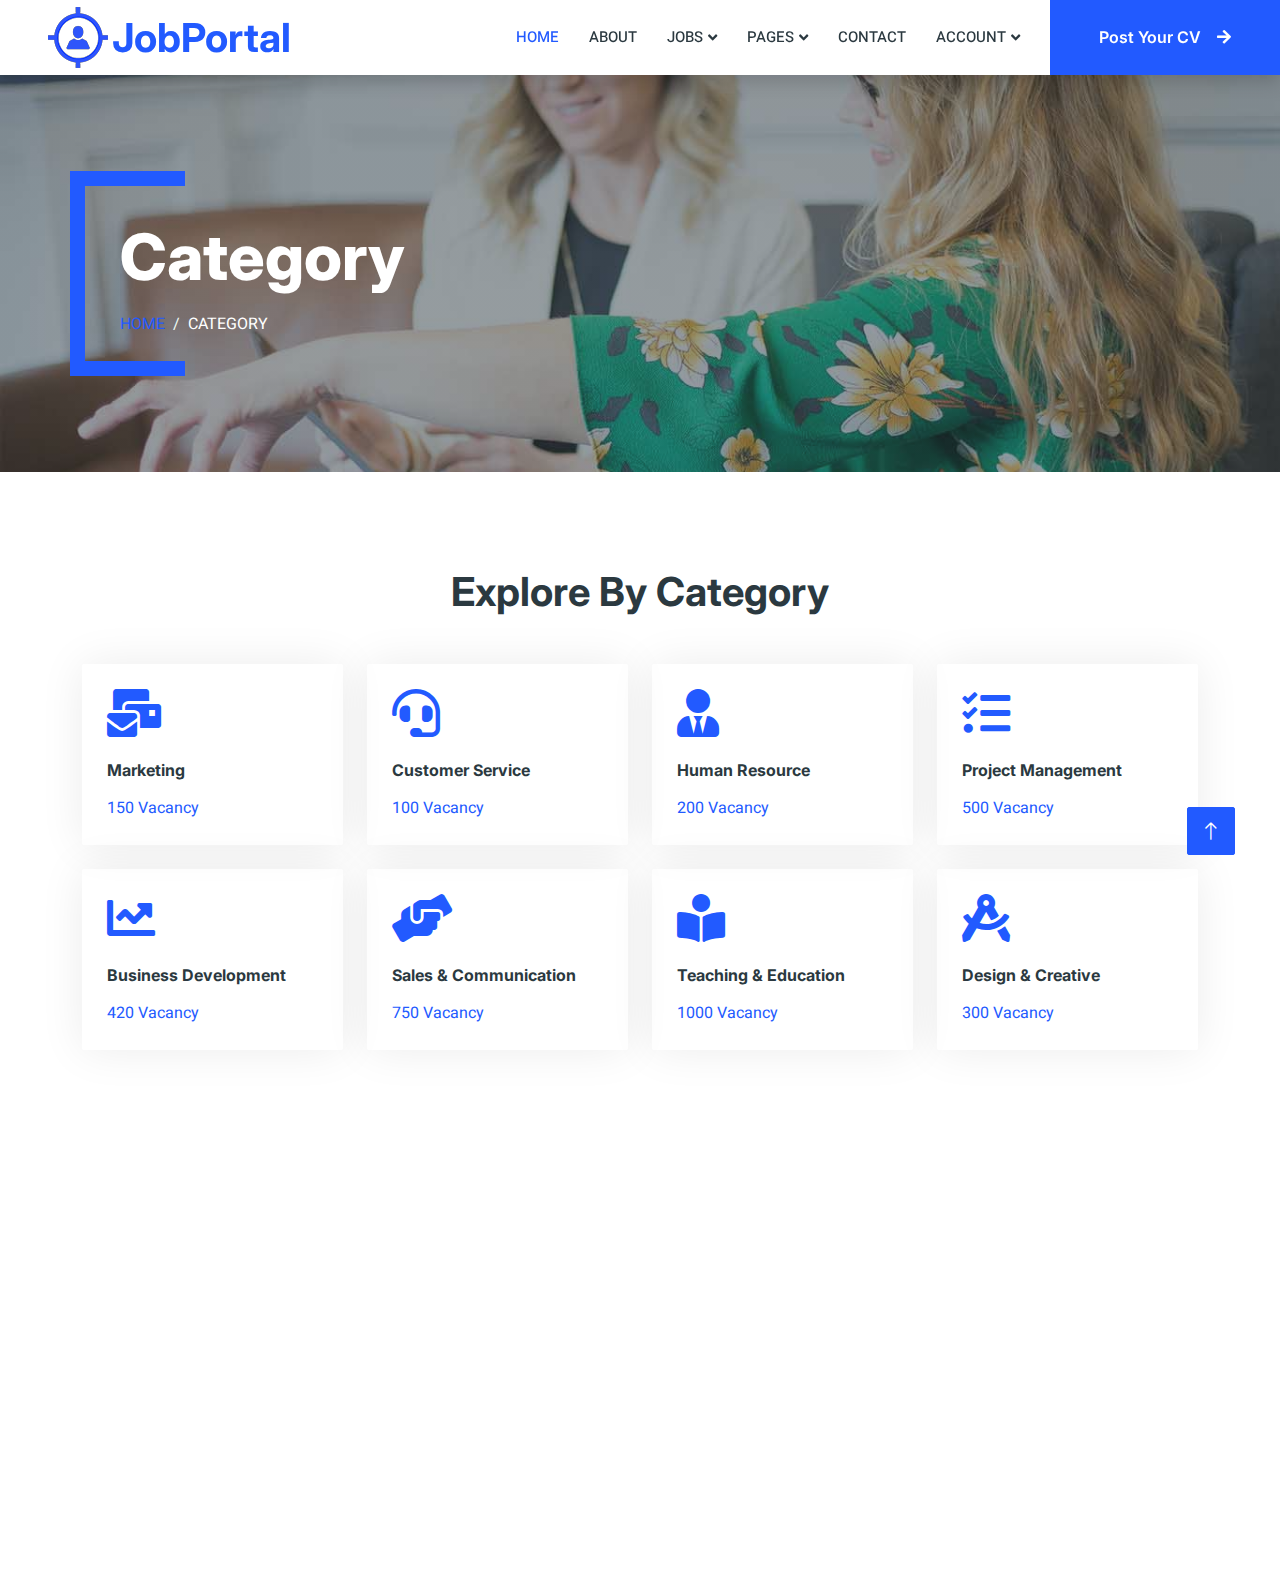
<file: category.html>
<!DOCTYPE html>
<html lang="en">

<head>
    <meta charset="utf-8">
    <title>JobPortal</title>
    <meta content="width=device-width, initial-scale=1.0" name="viewport">
    <meta content="" name="keywords">
    <meta content="" name="description">

    <!-- Favicon -->
    <link href="img/favicon.ico" rel="icon">

    <!-- Google Web Fonts -->
    <link rel="preconnect" href="https://fonts.googleapis.com">
    <link rel="preconnect" href="https://fonts.gstatic.com" crossorigin>
    <link href="https://fonts.googleapis.com/css2?family=Heebo:wght@400;500;600&family=Inter:wght@700;800&display=swap" rel="stylesheet">
    
    <!-- Icon Font Stylesheet -->
    <link href="https://cdnjs.cloudflare.com/ajax/libs/font-awesome/5.10.0/css/all.min.css" rel="stylesheet">
    <link href="https://cdn.jsdelivr.net/npm/bootstrap-icons@1.4.1/font/bootstrap-icons.css" rel="stylesheet">

    <!-- Libraries Stylesheet -->
    <link href="lib/animate/animate.min.css" rel="stylesheet">
    <link href="lib/owlcarousel/assets/owl.carousel.min.css" rel="stylesheet">

    <!-- Customized Bootstrap Stylesheet -->
    <link href="css/bootstrap.min.css" rel="stylesheet">

    <!-- Template Stylesheet -->
    <link href="css/style.css" rel="stylesheet">
</head>

<body>
    <div class="container-xxl bg-white p-0">
        <!-- Spinner Start -->
        <div id="spinner" class="show bg-white position-fixed translate-middle w-100 vh-100 top-50 start-50 d-flex align-items-center justify-content-center">
            <div class="spinner-border text-primary" style="width: 3rem; height: 3rem;" role="status">
                <span class="sr-only">Loading...</span>
            </div>
        </div>
        <!-- Spinner End -->


        <!-- Navbar Start -->
        <nav class="navbar navbar-expand-lg bg-white navbar-light shadow sticky-top p-0">
            <a href="index.html" class="navbar-brand d-flex align-items-center text-center py-0 px-4 px-lg-5">
                <img class="job-portal-lettering" src="img/logo1.png" alt="job-portal">
                <h1 class="m-0 text-primary">JobPortal</h1>
                
            </a>
            <button type="button" class="navbar-toggler me-4" data-bs-toggle="collapse" data-bs-target="#navbarCollapse">
                <span class="navbar-toggler-icon"></span>
            </button>
            <div class="collapse navbar-collapse" id="navbarCollapse">
                <div class="navbar-nav ms-auto p-4 p-lg-0">
                    <a href="index.html" class="nav-item nav-link active">Home</a>
                    <a href="about.html" class="nav-item nav-link">About</a>
                    <div class="nav-item dropdown">
                        <a href="#" class="nav-link dropdown-toggle" data-bs-toggle="dropdown">Jobs</a>
                        <div class="dropdown-menu rounded-0 m-0">
                            <a href="job-list.html" class="dropdown-item">Job List</a>
                            <a href="job-detail.html" class="dropdown-item">Job Detail</a>
                            <a href="historyJob.html" class="dropdown-item">History Apply</a>
                            <a href="apply.html" class="dropdown-item">Our Apply</a>
                        
                        </div>
                    </div>
                    <div class="nav-item dropdown">
                        <a href="#" class="nav-link dropdown-toggle" data-bs-toggle="dropdown">Pages</a>
                        <div class="dropdown-menu rounded-0 m-0">
                            <a href="category.html" class="dropdown-item">Job Category</a>
                            <a href="testimonial.html" class="dropdown-item">Testimonial</a>
                            <a href="blog.html" class="dropdown-item">Blog</a>
                            
                        </div>
                    </div>
                    <a href="contact.html" class="nav-item nav-link">Contact</a>
                    <div class="nav-item dropdown">
                        <a href="#" class="nav-link dropdown-toggle" data-bs-toggle="dropdown">Account</a>
                        <div class="dropdown-menu rounded-0 m-0">
                            <a href="Profile.html" class="dropdown-item">Profile</a>
                            <a href="ProfileSet.html" class="dropdown-item">Profile Setting</a>
                        </div>
                    </div>
                </div>
                <a href="cv.html" class="btn btn-primary rounded-0 py-4 px-lg-5 d-none d-lg-block">Post Your CV<i class="fa fa-arrow-right ms-3"></i></a>
            </div>
        </nav>
        <!-- Navbar End -->


        <!-- Header End -->
        <div class="container-xxl py-5 bg-dark page-header mb-5">
            <div class="container my-5 pt-5 pb-4">
                <h1 class="display-3 text-white mb-3 animated slideInDown">Category</h1>
                <nav aria-label="breadcrumb">
                    <ol class="breadcrumb text-uppercase">
                        <li class="breadcrumb-item"><a href="index.html">Home</a></li>
                        <!--<li class="breadcrumb-item"><a href="#">Pages</a></li>-->
                        <li class="breadcrumb-item text-white active" aria-current="page">Category</li>
                    </ol>
                </nav>
            </div>
        </div>
        <!-- Header End -->


        <!-- Category Start -->
        <div class="container-xxl py-5">
            <div class="container">
                <h1 class="text-center mb-5 wow fadeInUp" data-wow-delay="0.1s">Explore By Category</h1>
                <div class="row g-4">
                    <div class="col-lg-3 col-sm-6 wow fadeInUp" data-wow-delay="0.1s">
                        <a class="cat-item rounded p-4" href="">
                            <i class="fa fa-3x fa-mail-bulk text-primary mb-4"></i>
                            <h6 class="mb-3">Marketing</h6>
                            <p class="mb-0">150 Vacancy</p>
                        </a>
                    </div>
                    <div class="col-lg-3 col-sm-6 wow fadeInUp" data-wow-delay="0.3s">
                        <a class="cat-item rounded p-4" href="">
                            <i class="fa fa-3x fa-headset text-primary mb-4"></i>
                            <h6 class="mb-3">Customer Service</h6>
                            <p class="mb-0">100 Vacancy</p>
                        </a>
                    </div>
                    <div class="col-lg-3 col-sm-6 wow fadeInUp" data-wow-delay="0.5s">
                        <a class="cat-item rounded p-4" href="">
                            <i class="fa fa-3x fa-user-tie text-primary mb-4"></i>
                            <h6 class="mb-3">Human Resource</h6>
                            <p class="mb-0">200 Vacancy</p>
                        </a>
                    </div>
                    <div class="col-lg-3 col-sm-6 wow fadeInUp" data-wow-delay="0.7s">
                        <a class="cat-item rounded p-4" href="">
                            <i class="fa fa-3x fa-tasks text-primary mb-4"></i>
                            <h6 class="mb-3">Project Management</h6>
                            <p class="mb-0">500 Vacancy</p>
                        </a>
                    </div>
                    <div class="col-lg-3 col-sm-6 wow fadeInUp" data-wow-delay="0.1s">
                        <a class="cat-item rounded p-4" href="">
                            <i class="fa fa-3x fa-chart-line text-primary mb-4"></i>
                            <h6 class="mb-3">Business Development</h6>
                            <p class="mb-0">420 Vacancy</p>
                        </a>
                    </div>
                    <div class="col-lg-3 col-sm-6 wow fadeInUp" data-wow-delay="0.3s">
                        <a class="cat-item rounded p-4" href="">
                            <i class="fa fa-3x fa-hands-helping text-primary mb-4"></i>
                            <h6 class="mb-3">Sales & Communication</h6>
                            <p class="mb-0">750 Vacancy</p>
                        </a>
                    </div>
                    <div class="col-lg-3 col-sm-6 wow fadeInUp" data-wow-delay="0.5s">
                        <a class="cat-item rounded p-4" href="">
                            <i class="fa fa-3x fa-book-reader text-primary mb-4"></i>
                            <h6 class="mb-3">Teaching & Education</h6>
                            <p class="mb-0">1000 Vacancy</p>
                        </a>
                    </div>
                    <div class="col-lg-3 col-sm-6 wow fadeInUp" data-wow-delay="0.7s">
                        <a class="cat-item rounded p-4" href="">
                            <i class="fa fa-3x fa-drafting-compass text-primary mb-4"></i>
                            <h6 class="mb-3">Design & Creative</h6>
                            <p class="mb-0">300 Vacancy</p>
                        </a>
                    </div>
                </div>
            </div>
        </div>
        <!-- Category End -->


        <!-- Footer Start -->
        <div class="container-fluid bg-dark text-white-50 footer pt-5 mt-5 wow fadeIn" data-wow-delay="0.1s">
            <div class="container py-5">
                <div class="row g-5">
                    <div class="col-lg-3 col-md-6">
                        <h5 class="text-white mb-4">Company</h5>
                        <a class="btn btn-link text-white-50" href="about.html">About Us</a>
                        <a class="btn btn-link text-white-50" href="contact.html">Contact Us</a>
                        <a class="btn btn-link text-white-50" href="">Our Services</a>
                        <a class="btn btn-link text-white-50" href="">Privacy Policy</a>
                        <a class="btn btn-link text-white-50" href="">Terms & Condition</a>
                    </div>
                    
                    <div class="col-lg-3 col-md-6">
                        <h5 class="text-white mb-4">Contact</h5>
                        <p class="mb-2"><i class="fa fa-map-marker-alt me-3"></i>Salatiga, Jawa Tengah, INDONESIA</p>
                        <p class="mb-2"><i class="fa fa-phone-alt me-3"></i>+62 89746587463</p>
                        <p class="mb-2"><i class="fa fa-envelope me-3"></i>JOBPORTAL@gmail.com</p>
                        <div class="d-flex pt-2">
                            <a class="btn btn-outline-light btn-social" href=""><i class="fab fa-twitter"></i></a>
                            <a class="btn btn-outline-light btn-social" href=""><i class="fab fa-facebook-f"></i></a>
                            <a class="btn btn-outline-light btn-social" href=""><i class="fab fa-youtube"></i></a>
                            <a class="btn btn-outline-light btn-social" href=""><i class="fab fa-linkedin-in"></i></a>
                        </div>
                    </div>
                    <div class="col-lg-3 col-md-6">
                        <div class="position-relative mx-auto" style="max-width: 400px;">
                            <input class="form-control bg-transparent w-100 py-3 ps-4 pe-5" type="text" placeholder="Your email">
                            <button type="button" class="btn btn-primary py-2 position-absolute top-0 end-0 mt-2 me-2">SignUp</button>
                        </div>
                    </div>
                </div>
            </div>
            <div class="container">
                <div class="copyright">
                    <div class="row">
                        <div class="col-md-6 text-center text-md-start mb-3 mb-md-0">
                            &copy; <a class="border-bottom" href="#">JobPortal</a><!--, All Right Reserved. -->
							
							
							<!--Designed By <a class="border-bottom" href="#">Kel. Terakhir</a>-->
                        </div>
                        <div class="col-md-6 text-center text-md-end">
                            <div class="footer-menu">
                                <a href="index.html">Home</a>
                                <a href="">Cookies</a>
                                <a href="">Help</a>
                                <a href="FAQ.html">FAQ</a>
                            </div>
                        </div>
                    </div>
                </div>
            </div>
        </div>
        <!-- Footer End -->


        <!-- Back to Top -->
        <a href="#" class="btn btn-lg btn-primary btn-lg-square back-to-top"><i class="bi bi-arrow-up"></i></a>
    </div>

    <!-- JavaScript Libraries -->
    <script src="https://code.jquery.com/jquery-3.4.1.min.js"></script>
    <script src="https://cdn.jsdelivr.net/npm/bootstrap@5.0.0/dist/js/bootstrap.bundle.min.js"></script>
    <script src="lib/wow/wow.min.js"></script>
    <script src="lib/easing/easing.min.js"></script>
    <script src="lib/waypoints/waypoints.min.js"></script>
    <script src="lib/owlcarousel/owl.carousel.min.js"></script>

    <!-- Template Javascript -->
    <script src="js/main.js"></script>
</body>

</html>
</file>
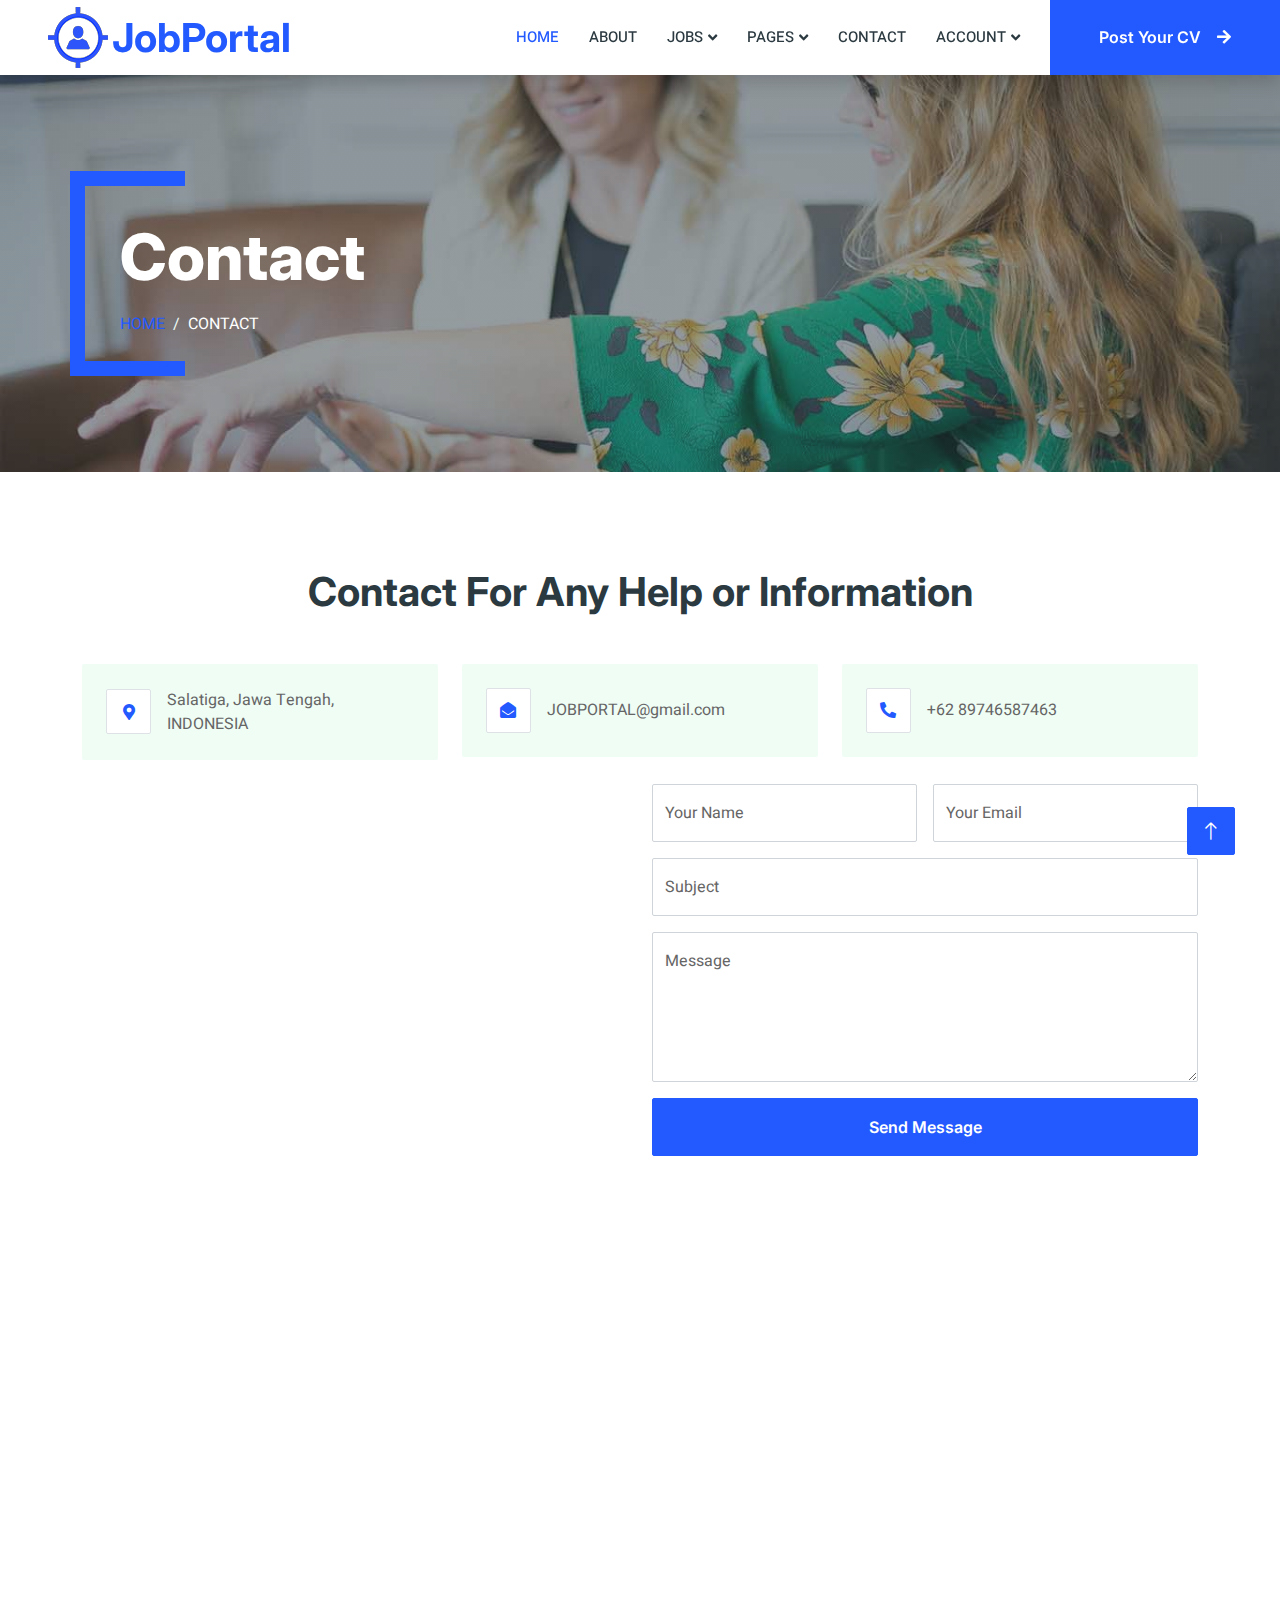
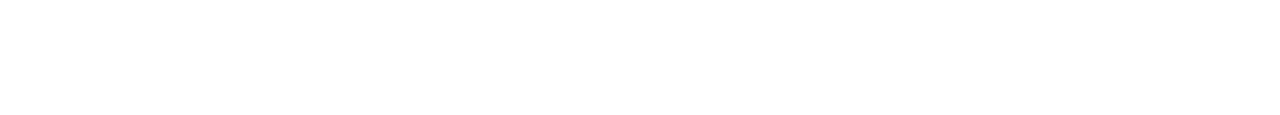
<file: contact.html>
<!DOCTYPE html>
<html lang="en">

<head>
    <meta charset="utf-8">
    <title>JobPortal</title>
    <meta content="width=device-width, initial-scale=1.0" name="viewport">
    <meta content="" name="keywords">
    <meta content="" name="description">

    <!-- Favicon -->
    <link href="img/favicon.ico" rel="icon">

    <!-- Google Web Fonts -->
    <link rel="preconnect" href="https://fonts.googleapis.com">
    <link rel="preconnect" href="https://fonts.gstatic.com" crossorigin>
    <link href="https://fonts.googleapis.com/css2?family=Heebo:wght@400;500;600&family=Inter:wght@700;800&display=swap" rel="stylesheet">
    
    <!-- Icon Font Stylesheet -->
    <link href="https://cdnjs.cloudflare.com/ajax/libs/font-awesome/5.10.0/css/all.min.css" rel="stylesheet">
    <link href="https://cdn.jsdelivr.net/npm/bootstrap-icons@1.4.1/font/bootstrap-icons.css" rel="stylesheet">

    <!-- Libraries Stylesheet -->
    <link href="lib/animate/animate.min.css" rel="stylesheet">
    <link href="lib/owlcarousel/assets/owl.carousel.min.css" rel="stylesheet">

    <!-- Customized Bootstrap Stylesheet -->
    <link href="css/bootstrap.min.css" rel="stylesheet">

    <!-- Template Stylesheet -->
    <link href="css/style.css" rel="stylesheet">
</head>

<body>
    <div class="container-xxl bg-white p-0">
        <!-- Spinner Start -->
        <div id="spinner" class="show bg-white position-fixed translate-middle w-100 vh-100 top-50 start-50 d-flex align-items-center justify-content-center">
            <div class="spinner-border text-primary" style="width: 3rem; height: 3rem;" role="status">
                <span class="sr-only">Loading...</span>
            </div>
        </div>
        <!-- Spinner End -->


        <!-- Navbar Start -->
        <nav class="navbar navbar-expand-lg bg-white navbar-light shadow sticky-top p-0">
            <a href="index.html" class="navbar-brand d-flex align-items-center text-center py-0 px-4 px-lg-5">
                <img class="job-portal-lettering" src="img/logo1.png" alt="job-portal">
                <h1 class="m-0 text-primary">JobPortal</h1>
                
            </a>
            <button type="button" class="navbar-toggler me-4" data-bs-toggle="collapse" data-bs-target="#navbarCollapse">
                <span class="navbar-toggler-icon"></span>
            </button>
            <div class="collapse navbar-collapse" id="navbarCollapse">
                <div class="navbar-nav ms-auto p-4 p-lg-0">
                    <a href="index.html" class="nav-item nav-link active">Home</a>
                    <a href="about.html" class="nav-item nav-link">About</a>
                    <div class="nav-item dropdown">
                        <a href="#" class="nav-link dropdown-toggle" data-bs-toggle="dropdown">Jobs</a>
                        <div class="dropdown-menu rounded-0 m-0">
                            <a href="job-list.html" class="dropdown-item">Job List</a>
                            <a href="job-detail.html" class="dropdown-item">Job Detail</a>
                            <a href="historyJob.html" class="dropdown-item">History Apply</a>
                            <a href="apply.html" class="dropdown-item">Our Apply</a>
                        
                        </div>
                    </div>
                    <div class="nav-item dropdown">
                        <a href="#" class="nav-link dropdown-toggle" data-bs-toggle="dropdown">Pages</a>
                        <div class="dropdown-menu rounded-0 m-0">
                            <a href="category.html" class="dropdown-item">Job Category</a>
                            <a href="testimonial.html" class="dropdown-item">Testimonial</a>
                            <a href="blog.html" class="dropdown-item">Blog</a>
                            
                        </div>
                    </div>
                    <a href="contact.html" class="nav-item nav-link">Contact</a>
                    <div class="nav-item dropdown">
                        <a href="#" class="nav-link dropdown-toggle" data-bs-toggle="dropdown">Account</a>
                        <div class="dropdown-menu rounded-0 m-0">
                            <a href="Profile.html" class="dropdown-item">Profile</a>
                            <a href="ProfileSet.html" class="dropdown-item">Profile Setting</a>
                        </div>
                    </div>
                </div>
                <a href="cv.html" class="btn btn-primary rounded-0 py-4 px-lg-5 d-none d-lg-block">Post Your CV<i class="fa fa-arrow-right ms-3"></i></a>
            </div>
        </nav>
        <!-- Navbar End -->


        <!-- Header End -->
        <div class="container-xxl py-5 bg-dark page-header mb-5">
            <div class="container my-5 pt-5 pb-4">
                <h1 class="display-3 text-white mb-3 animated slideInDown">Contact</h1>
                <nav aria-label="breadcrumb">
                    <ol class="breadcrumb text-uppercase">
                        <li class="breadcrumb-item"><a href="index.html">Home</a></li>
                        <!--<li class="breadcrumb-item"><a href="#">Pages</a></li>-->
                        <li class="breadcrumb-item text-white active" aria-current="page">Contact</li>
                    </ol>
                </nav>
            </div>
        </div>
        <!-- Header End -->


        <!-- Contact Start -->
        <div class="container-xxl py-5">
            <div class="container">
                <h1 class="text-center mb-5 wow fadeInUp" data-wow-delay="0.1s">Contact For Any Help or Information</h1>
                <div class="row g-4">
                    <div class="col-12">
                        <div class="row gy-4">
                            <div class="col-md-4 wow fadeIn" data-wow-delay="0.1s">
                                <div class="d-flex align-items-center bg-light rounded p-4">
                                    <div class="bg-white border rounded d-flex flex-shrink-0 align-items-center justify-content-center me-3" style="width: 45px; height: 45px;">
                                        <i class="fa fa-map-marker-alt text-primary"></i>
                                    </div>
                                    <span>Salatiga, Jawa Tengah, INDONESIA</span>
                                </div>
                            </div>
                            <div class="col-md-4 wow fadeIn" data-wow-delay="0.3s">
                                <div class="d-flex align-items-center bg-light rounded p-4">
                                    <div class="bg-white border rounded d-flex flex-shrink-0 align-items-center justify-content-center me-3" style="width: 45px; height: 45px;">
                                        <i class="fa fa-envelope-open text-primary"></i>
                                    </div>
                                    <span>JOBPORTAL@gmail.com</span>
                                </div>
                            </div>
                            <div class="col-md-4 wow fadeIn" data-wow-delay="0.5s">
                                <div class="d-flex align-items-center bg-light rounded p-4">
                                    <div class="bg-white border rounded d-flex flex-shrink-0 align-items-center justify-content-center me-3" style="width: 45px; height: 45px;">
                                        <i class="fa fa-phone-alt text-primary"></i>
                                    </div>
                                    <span>+62 89746587463</span>
                                </div>
                            </div>
                        </div>
                    </div>
                    <div class="col-md-6 wow fadeInUp" data-wow-delay="0.1s">
                        <iframe class="position-relative rounded w-100 h-100"
                            src="https://www.google.com/maps/embed?pb=!1m14!1m12!1m3!1d31657.913328073948!2d110.51563683103659!3d-7.327012610727814!2m3!1f0!2f0!3f0!3m2!1i1024!2i768!4f13.1!5e0!3m2!1sen!2sid!4v1701000782693!5m2!1sen!2sid"
                            frameborder="0" style="min-height: 400px; border:0;" allowfullscreen="" aria-hidden="false"
                            tabindex="0"></iframe>
                    </div>
                    <div class="col-md-6">
                        <div class="wow fadeInUp" data-wow-delay="0.5s">
                            <!--<p class="mb-4">The contact form is currently inactive. Get a functional and working contact form with Ajax & PHP in a few minutes. Just copy and paste the files, add a little code and you're done. <a href="https://htmlcodex.com/contact-form">Download Now</a>.</p>-->
                            <form>
                                <div class="row g-3">
                                    <div class="col-md-6">
                                        <div class="form-floating">
                                            <input type="text" class="form-control" id="name" placeholder="Your Name">
                                            <label for="name">Your Name</label>
                                        </div>
                                    </div>
                                    <div class="col-md-6">
                                        <div class="form-floating">
                                            <input type="email" class="form-control" id="email" placeholder="Your Email">
                                            <label for="email">Your Email</label>
                                        </div>
                                    </div>
                                    <div class="col-12">
                                        <div class="form-floating">
                                            <input type="text" class="form-control" id="subject" placeholder="Subject">
                                            <label for="subject">Subject</label>
                                        </div>
                                    </div>
                                    <div class="col-12">
                                        <div class="form-floating">
                                            <textarea class="form-control" placeholder="Leave a message here" id="message" style="height: 150px"></textarea>
                                            <label for="message">Message</label>
                                        </div>
                                    </div>
                                    <div class="col-12">
                                        <button class="btn btn-primary w-100 py-3" type="submit">Send Message</button>
                                    </div>
                                </div>
                            </form>
                        </div>
                    </div>
                </div>
            </div>
        </div>
        <!-- Contact End -->


        <!-- Footer Start -->
        <div class="container-fluid bg-dark text-white-50 footer pt-5 mt-5 wow fadeIn" data-wow-delay="0.1s">
            <div class="container py-5">
                <div class="row g-5">
                    <div class="col-lg-3 col-md-6">
                        <h5 class="text-white mb-4">Company</h5>
                        <a class="btn btn-link text-white-50" href="about.html">About Us</a>
                        <a class="btn btn-link text-white-50" href="">Contact Us</a>
                        <a class="btn btn-link text-white-50" href="">Our Services</a>
                        <a class="btn btn-link text-white-50" href="">Privacy Policy</a>
                        <a class="btn btn-link text-white-50" href="">Terms & Condition</a>
                    </div>
                    
                    <div class="col-lg-3 col-md-6">
                        <h5 class="text-white mb-4">Contact</h5>
                        <p class="mb-2"><i class="fa fa-map-marker-alt me-3"></i>Salatiga, Jawa Tengah, INDONESIA</p>
                        <p class="mb-2"><i class="fa fa-phone-alt me-3"></i>+62 89746587463</p>
                        <p class="mb-2"><i class="fa fa-envelope me-3"></i>JOBPORTAL@gmail.com</p>
                        <div class="d-flex pt-2">
                            <a class="btn btn-outline-light btn-social" href=""><i class="fab fa-twitter"></i></a>
                            <a class="btn btn-outline-light btn-social" href=""><i class="fab fa-facebook-f"></i></a>
                            <a class="btn btn-outline-light btn-social" href=""><i class="fab fa-youtube"></i></a>
                            <a class="btn btn-outline-light btn-social" href=""><i class="fab fa-linkedin-in"></i></a>
                        </div>
                    </div>
                    <div class="col-lg-3 col-md-6">
                        <div class="position-relative mx-auto" style="max-width: 400px;">
                            <input class="form-control bg-transparent w-100 py-3 ps-4 pe-5" type="text" placeholder="Your email">
                            <button type="button" class="btn btn-primary py-2 position-absolute top-0 end-0 mt-2 me-2">SignUp</button>
                        </div>
                    </div>
                </div>
            </div>
            <div class="container">
                <div class="copyright">
                    <div class="row">
                        <div class="col-md-6 text-center text-md-start mb-3 mb-md-0">
                            &copy; <a class="border-bottom" href="#">JobPortal</a><!--, All Right Reserved. -->
							
							
							<!--Designed By <a class="border-bottom" href="#">Kel. Terakhir</a>-->
                        </div>
                        <div class="col-md-6 text-center text-md-end">
                            <div class="footer-menu">
                                <a href="index.html">Home</a>
                                <a href="">Cookies</a>
                                <a href="">Help</a>
                                <a href="FAQ.html">FAQ</a>
                            </div>
                        </div>
                    </div>
                </div>
            </div>
        </div>
        <!-- Footer End -->


        <!-- Back to Top -->
        <a href="#" class="btn btn-lg btn-primary btn-lg-square back-to-top"><i class="bi bi-arrow-up"></i></a>
    </div>

    <!-- JavaScript Libraries -->
    <script src="https://code.jquery.com/jquery-3.4.1.min.js"></script>
    <script src="https://cdn.jsdelivr.net/npm/bootstrap@5.0.0/dist/js/bootstrap.bundle.min.js"></script>
    <script src="lib/wow/wow.min.js"></script>
    <script src="lib/easing/easing.min.js"></script>
    <script src="lib/waypoints/waypoints.min.js"></script>
    <script src="lib/owlcarousel/owl.carousel.min.js"></script>

    <!-- Template Javascript -->
    <script src="js/main.js"></script>
</body>

</html>
</file>
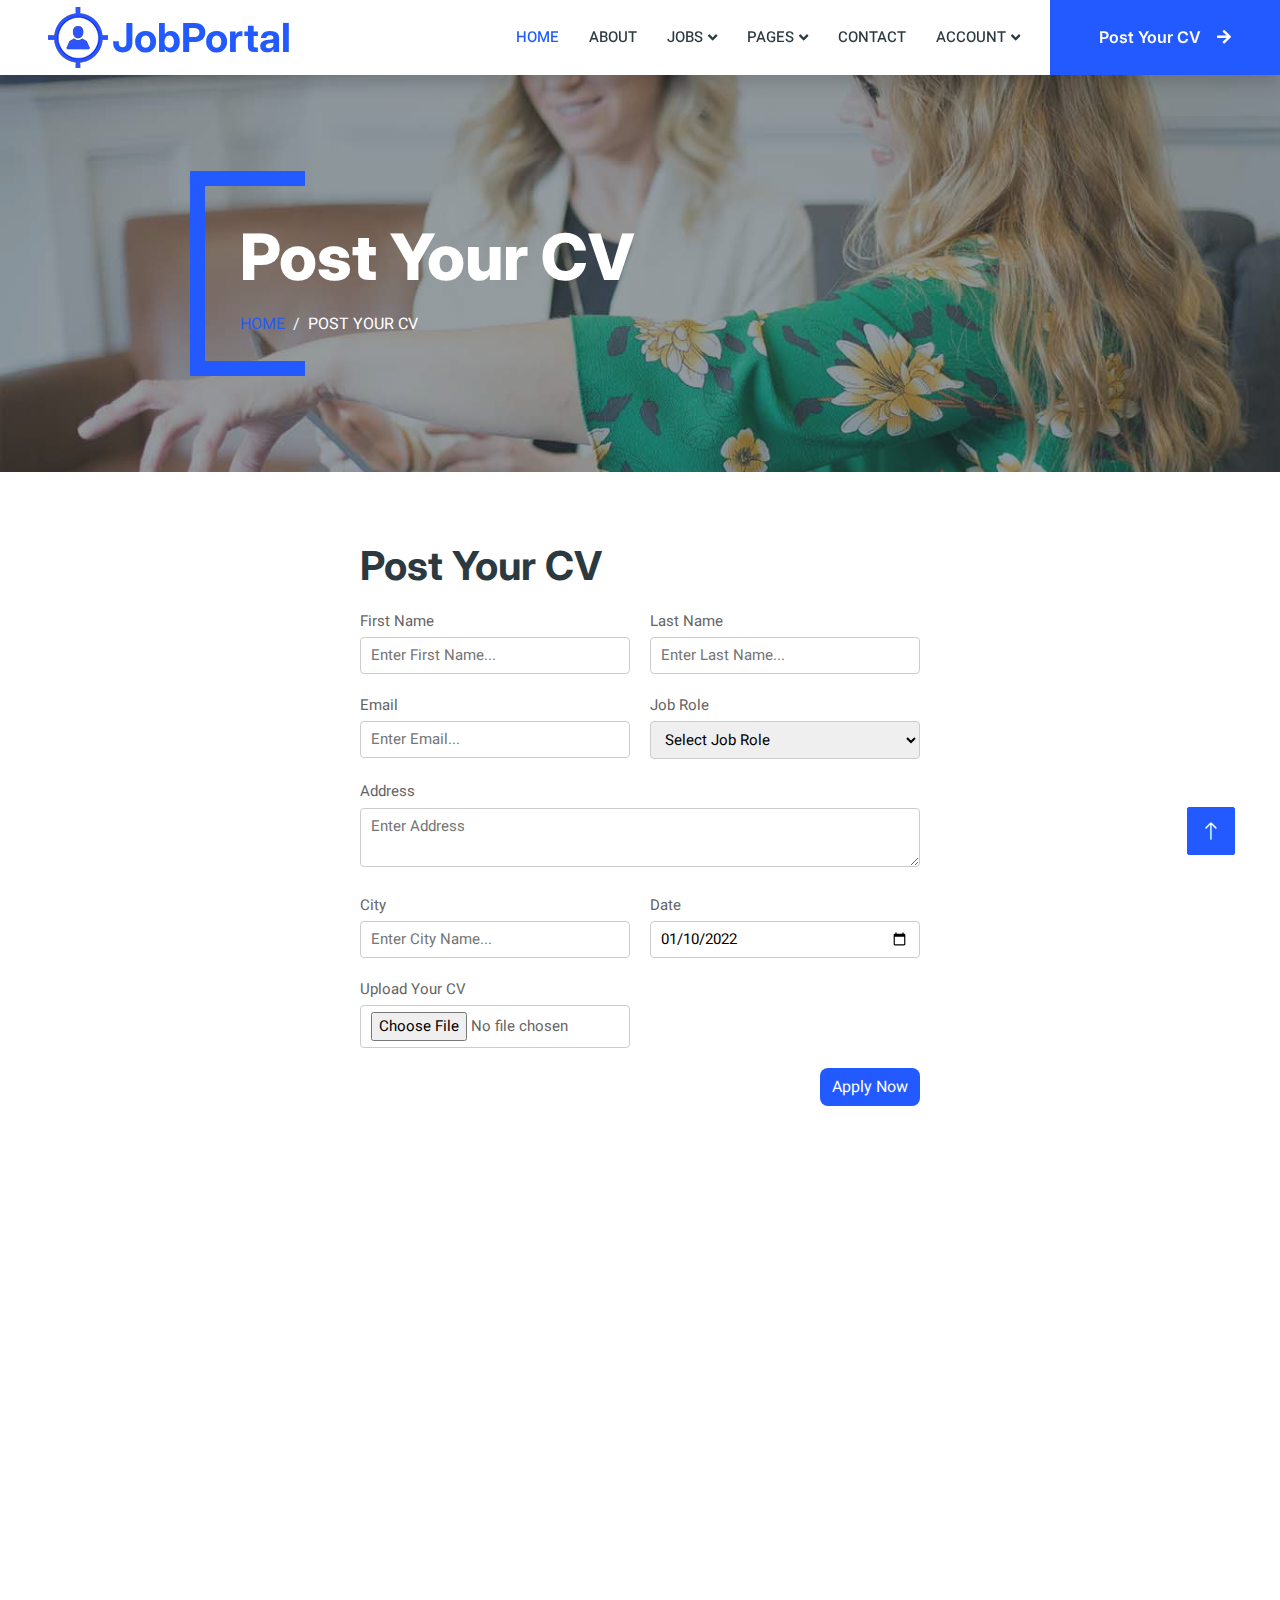
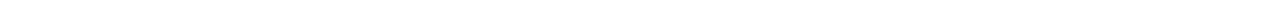
<file: cv.html>
<!DOCTYPE html>
<html lang="en">

<head>
    <meta charset="utf-8">
    <title>Job Portal</title>
    <meta content="width=device-width, initial-scale=1.0" name="viewport">
    <meta content="" name="keywords">
    <meta content="" name="description">

    <!-- Favicon -->
    <link href="img/favicon.ico" rel="icon">

    <!-- Google Web Fonts -->
    <link rel="preconnect" href="https://fonts.googleapis.com">
    <link rel="preconnect" href="https://fonts.gstatic.com" crossorigin>
    <link href="https://fonts.googleapis.com/css2?family=Heebo:wght@400;500;600&family=Inter:wght@700;800&display=swap" rel="stylesheet">
    
    <!-- Icon Font Stylesheet -->
    <link href="https://cdnjs.cloudflare.com/ajax/libs/font-awesome/5.10.0/css/all.min.css" rel="stylesheet">
    <link href="https://cdn.jsdelivr.net/npm/bootstrap-icons@1.4.1/font/bootstrap-icons.css" rel="stylesheet">

    <!-- Libraries Stylesheet -->
    <link href="lib/animate/animate.min.css" rel="stylesheet">
    <link href="lib/owlcarousel/assets/owl.carousel.min.css" rel="stylesheet">

    <!-- Customized Bootstrap Stylesheet -->
    <link href="css/bootstrap.min.css" rel="stylesheet">

    <!-- Template Stylesheet -->
    <link href="css/style.css" rel="stylesheet">
</head>

<body>
    <div class="container-xxl bg-white p-0">
        <!-- Spinner Start -->
        <div id="spinner" class="show bg-white position-fixed translate-middle w-100 vh-100 top-50 start-50 d-flex align-items-center justify-content-center">
            <div class="spinner-border text-primary" style="width: 3rem; height: 3rem;" role="status">
                <span class="sr-only">Loading...</span>
            </div>
        </div>
        <!-- Spinner End -->


        <!-- Navbar Start -->
        <nav class="navbar navbar-expand-lg bg-white navbar-light shadow sticky-top p-0">
          <a href="index.html" class="navbar-brand d-flex align-items-center text-center py-0 px-4 px-lg-5">
              <img class="job-portal-lettering" src="img/logo1.png" alt="job-portal">
              <h1 class="m-0 text-primary">JobPortal</h1>
              
          </a>
          <button type="button" class="navbar-toggler me-4" data-bs-toggle="collapse" data-bs-target="#navbarCollapse">
              <span class="navbar-toggler-icon"></span>
          </button>
          <div class="collapse navbar-collapse" id="navbarCollapse">
              <div class="navbar-nav ms-auto p-4 p-lg-0">
                  <a href="index.html" class="nav-item nav-link active">Home</a>
                  <a href="about.html" class="nav-item nav-link">About</a>
                  <div class="nav-item dropdown">
                      <a href="#" class="nav-link dropdown-toggle" data-bs-toggle="dropdown">Jobs</a>
                      <div class="dropdown-menu rounded-0 m-0">
                          <a href="job-list.html" class="dropdown-item">Job List</a>
                          <a href="job-detail.html" class="dropdown-item">Job Detail</a>
                          <a href="historyJob.html" class="dropdown-item">History Apply</a>
                          <a href="apply.html" class="dropdown-item">Our Apply</a>
                      
                      </div>
                  </div>
                  <div class="nav-item dropdown">
                      <a href="#" class="nav-link dropdown-toggle" data-bs-toggle="dropdown">Pages</a>
                      <div class="dropdown-menu rounded-0 m-0">
                          <a href="category.html" class="dropdown-item">Job Category</a>
                          <a href="testimonial.html" class="dropdown-item">Testimonial</a>
                          <a href="blog.html" class="dropdown-item">Blog</a>
                          
                      </div>
                  </div>
                  <a href="contact.html" class="nav-item nav-link">Contact</a>
                  <div class="nav-item dropdown">
                      <a href="#" class="nav-link dropdown-toggle" data-bs-toggle="dropdown">Account</a>
                      <div class="dropdown-menu rounded-0 m-0">
                          <a href="Profile.html" class="dropdown-item">Profile</a>
                          <a href="ProfileSet.html" class="dropdown-item">Profile Setting</a>
                      </div>
                  </div>
              </div>
              <a href="cv.html" class="btn btn-primary rounded-0 py-4 px-lg-5 d-none d-lg-block">Post Your CV<i class="fa fa-arrow-right ms-3"></i></a>
          </div>
      </nav>
      <!-- Navbar End -->


        <!-- Header End -->
        <div class="container-xxl py-5 bg-dark page-header mb-5">
            <div class="container my-5 pt-5 pb-4">
                <h1 class="display-3 text-white mb-3 animated slideInDown">Post Your CV</h1>
                <nav aria-label="breadcrumb">
                    <ol class="breadcrumb text-uppercase">
                        <li class="breadcrumb-item"><a href="index.html">Home</a></li>
                        <li class="breadcrumb-item text-white active" aria-current="page">Post Your CV</li>
                    </ol>
                </nav>
            </div>
        </div>
        <!-- Header End -->

        <!DOCTYPE html>
        <html lang="en">
          <head>
            <meta charset="UTF-8" />
            <meta http-equiv="X-UA-Compatible" content="IE=edge" />
            <meta name="viewport" content="width=device-width, initial-scale=1.0" />
            <title>Post Your CV</title>
            <link rel="stylesheet" href="css/style2.css" />
          </head>
          <body>
            <div class="container">
              <div class="apply_box">
                <h1>
                    Post Your CV
                  
                </h1>
                <form action="">
                  <div class="form_container">
                    <div class="form_control">
                      <label for="first_name"> First Name </label>
                      <input
                        id="first_name"
                        name="first_name"
                        placeholder="Enter First Name..."
                      />
                    </div>
                    <div class="form_control">
                      <label for="last_name"> Last Name </label>
                      <input
                        id="last_name"
                        name="last_name"
                        placeholder="Enter Last Name..."
                      />
                    </div>
                    <div class="form_control">
                      <label for="email"> Email </label>
                      <input
                        type="email"
                        id="email"
                        name="email"
                        placeholder="Enter Email..."
                      />
                    </div>
                    <div class="form_control">
                      <label for="job_role"> Job Role </label>
                      <select id="job_role" name="job_role">
                        <option value="">Select Job Role</option>
                        <option value="frontend">Frontend Developer</option>
                        <option value="backend">Backend Developer</option>
                        <option value="full_stack">Full Stack Developer</option>
                        <option value="ui_ux">UI UX Designer</option>
                      </select>
                    </div>
                    <div class="textarea_control">
                      <label for="address"> Address </label>
                      <textarea
                        id="address"
                        name="address"
                        row="4"
                        cols="50"
                        placeholder="Enter Address"
                      ></textarea>
                    </div>
                    <div class="form_control">
                      <label for="city"> City </label>
                      <input id="city" name="city" placeholder="Enter City Name..." />
                    </div>
                  
                    <div class="form_control">
                      <label for="date"> Date </label>
                      <input value="2022-01-10" type="date" id="date" name="date" />
                    </div>
                    <div class="form_control">
                      <label for="upload"> Upload Your CV </label>
                      <input type="file" id="upload" name="upload" />
                    </div>
                  </div>
                  <div class="button_container">
                    <button type="submit">Apply Now</button>
                  </div>
                </form>
              </div>
            </div>
          </body>
        </html>
        
      
        
        <!-- Footer Start -->
        <div class="container-fluid bg-dark text-white-50 footer pt-5 mt-5 wow fadeIn" data-wow-delay="0.1s">
            <div class="container py-5">
                <div class="row g-5">
                    <div class="col-lg-3 col-md-6">
                        <h5 class="text-white mb-4">Company</h5>
                        <a class="btn btn-link text-white-50" href="about.html">About Us</a>
                        <a class="btn btn-link text-white-50" href="">Contact Us</a>
                        <a class="btn btn-link text-white-50" href="">Our Services</a>
                        <a class="btn btn-link text-white-50" href="">Privacy Policy</a>
                        <a class="btn btn-link text-white-50" href="">Terms & Condition</a>
                    </div>
                    
                    <div class="col-lg-3 col-md-6">
                        <h5 class="text-white mb-4">Contact</h5>
                        <p class="mb-2"><i class="fa fa-map-marker-alt me-3"></i>Salatiga, Jawa Tengah, INDONESIA</p>
                        <p class="mb-2"><i class="fa fa-phone-alt me-3"></i>+62 89746587463</p>
                        <p class="mb-2"><i class="fa fa-envelope me-3"></i>JOBPORTAL@gmail.com</p>
                        <div class="d-flex pt-2">
                            <a class="btn btn-outline-light btn-social" href=""><i class="fab fa-twitter"></i></a>
                            <a class="btn btn-outline-light btn-social" href=""><i class="fab fa-facebook-f"></i></a>
                            <a class="btn btn-outline-light btn-social" href=""><i class="fab fa-youtube"></i></a>
                            <a class="btn btn-outline-light btn-social" href=""><i class="fab fa-linkedin-in"></i></a>
                        </div>
                    </div>
                    <div class="col-lg-3 col-md-6">
                        <div class="position-relative mx-auto" style="max-width: 400px;">
                            <input class="form-control bg-transparent w-100 py-3 ps-4 pe-5" type="text" placeholder="Your email">
                            <button type="button" class="btn btn-primary py-2 position-absolute top-0 end-0 mt-2 me-2">SignUp</button>
                        </div>
                    </div>
                </div>
            </div>
            <div class="container">
                <div class="copyright">
                    <div class="row">
                        <div class="col-md-6 text-center text-md-start mb-3 mb-md-0">
                            &copy; <a class="border-bottom" href="#">JobPortal</a><!--, All Right Reserved. -->
							
							
							<!--Designed By <a class="border-bottom" href="#">Kel. Terakhir</a>-->
                        </div>
                        <div class="col-md-6 text-center text-md-end">
                            <div class="footer-menu">
                                <a href="index.html">Home</a>
                                <a href="">Cookies</a>
                                <a href="">Help</a>
                                <a href="FAQ.html">FAQ</a>
                            </div>
                        </div>
                    </div>
                </div>
            </div>
        </div>
        <!-- Footer End -->


        <!-- Back to Top -->
        <a href="#" class="btn btn-lg btn-primary btn-lg-square back-to-top"><i class="bi bi-arrow-up"></i></a>
    </div>

    <!-- JavaScript Libraries -->
    <script src="https://code.jquery.com/jquery-3.4.1.min.js"></script>
    <script src="https://cdn.jsdelivr.net/npm/bootstrap@5.0.0/dist/js/bootstrap.bundle.min.js"></script>
    <script src="lib/wow/wow.min.js"></script>
    <script src="lib/easing/easing.min.js"></script>
    <script src="lib/waypoints/waypoints.min.js"></script>
    <script src="lib/owlcarousel/owl.carousel.min.js"></script>

    <!-- Template Javascript -->
    <script src="js/main.js"></script>
</body>

</html>
</file>
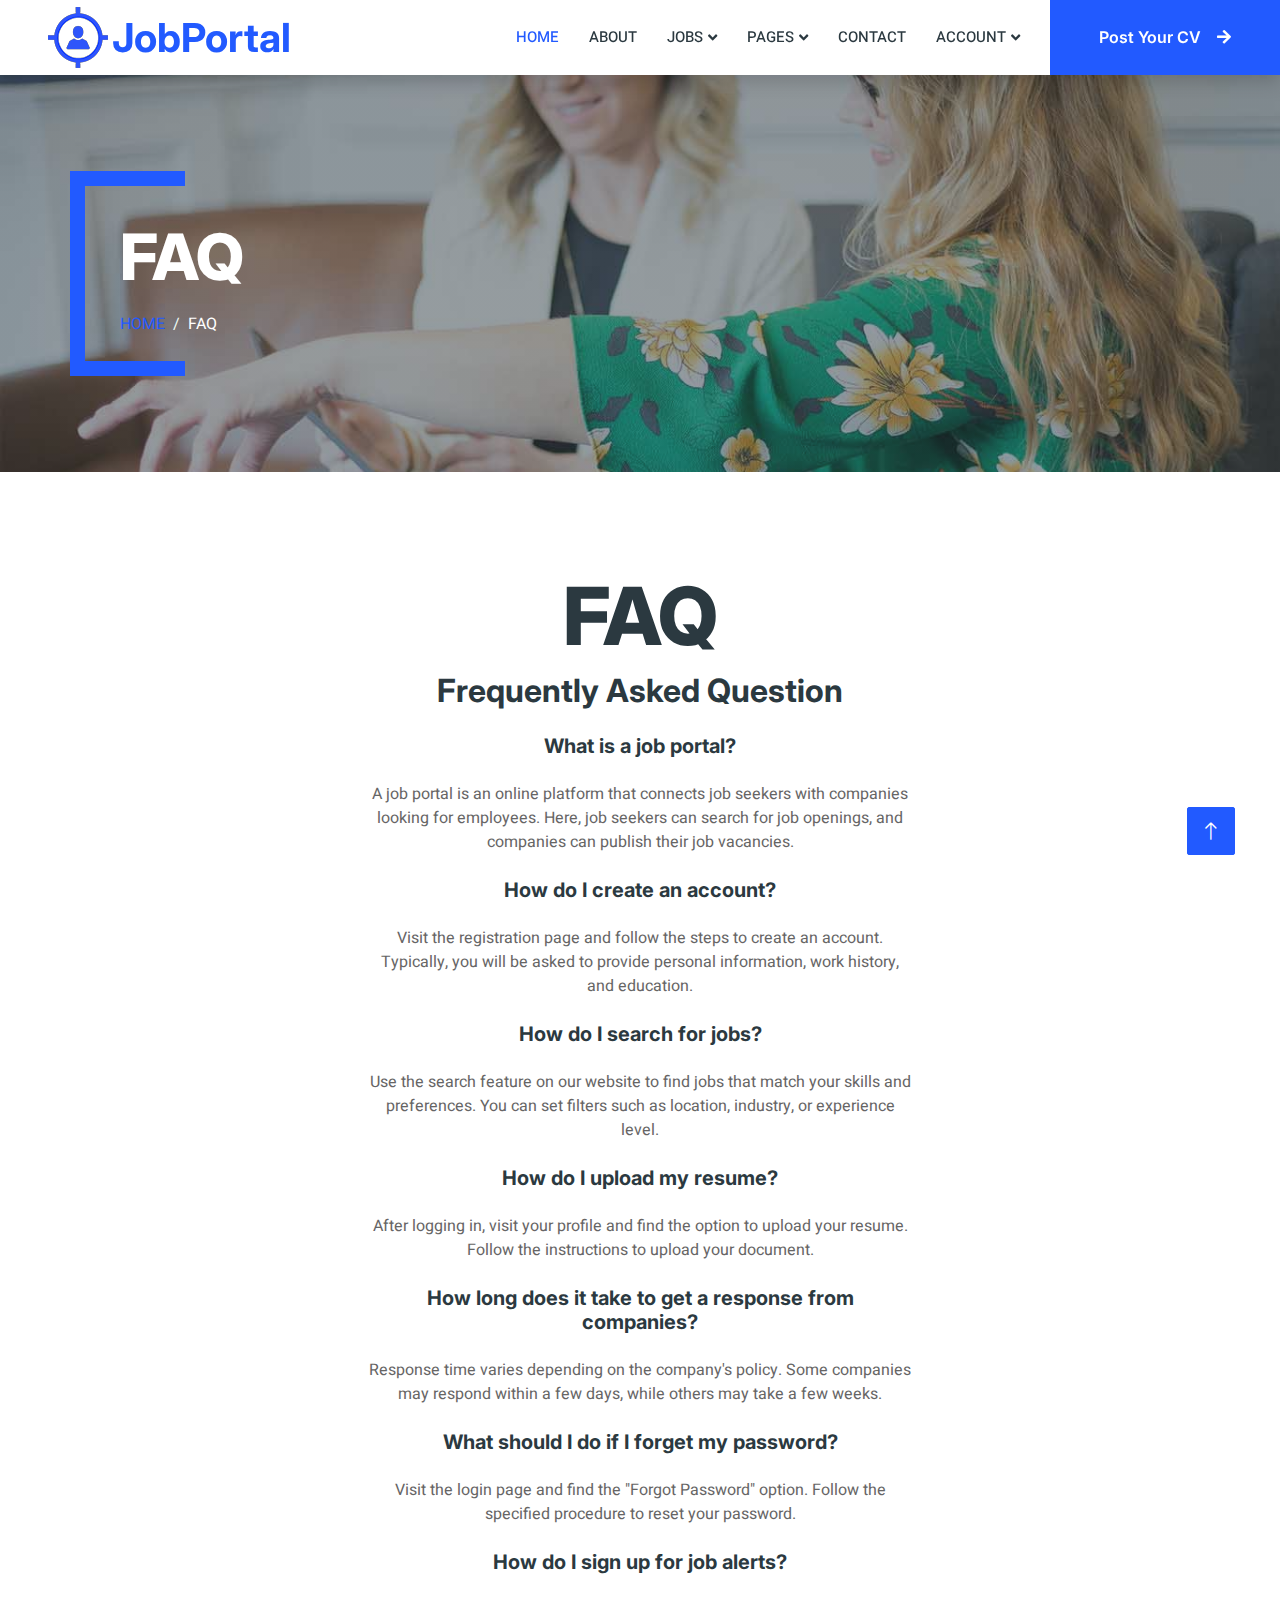
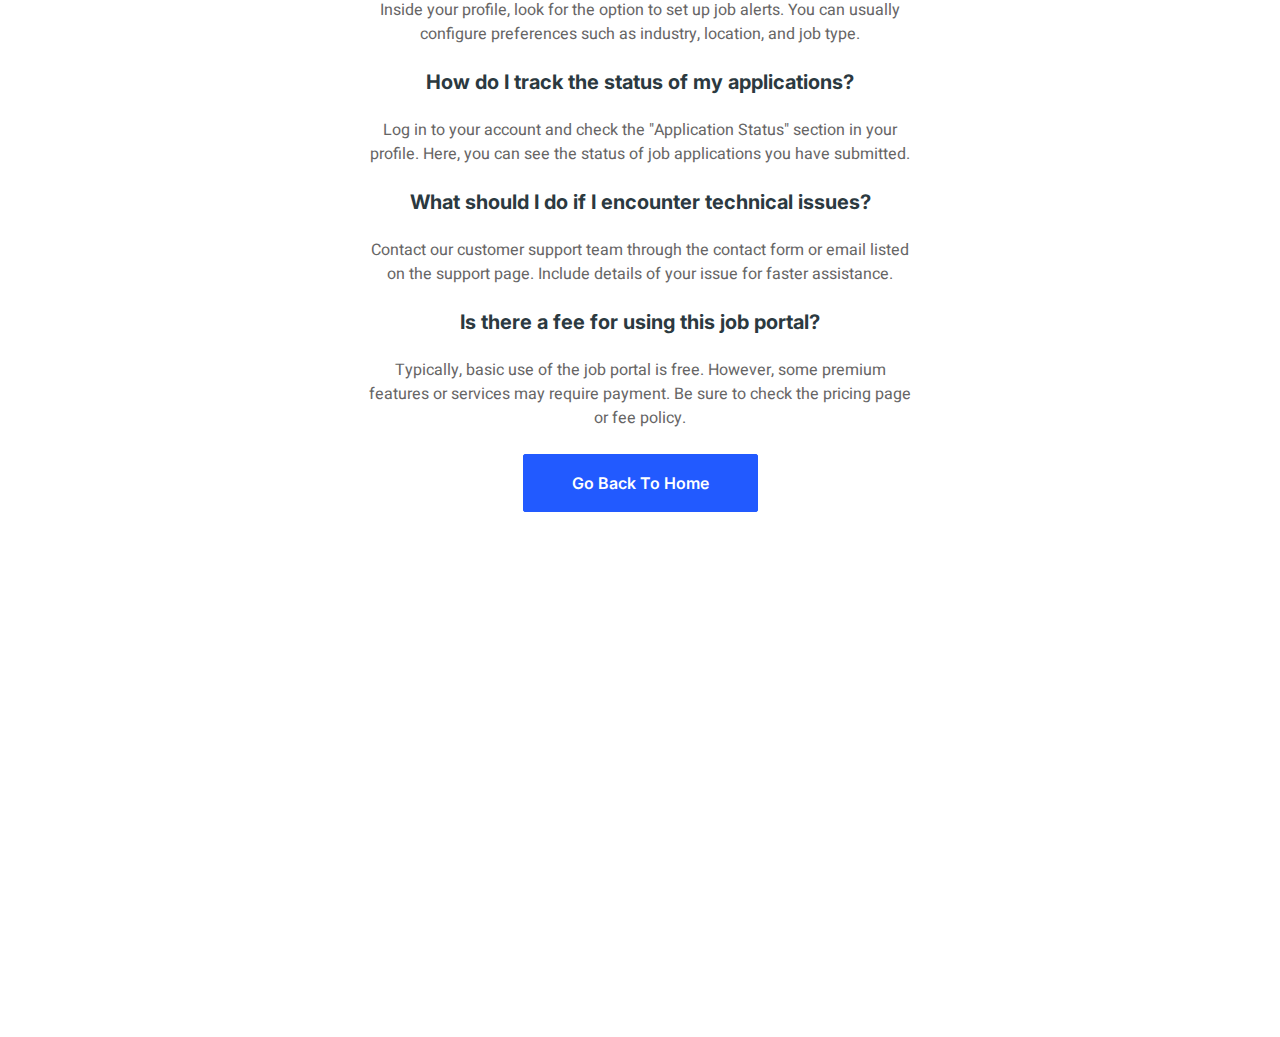
<file: FAQ.html>
<!DOCTYPE html>
<html lang="en">

<head>
    <meta charset="utf-8">
    <title>JobPortal</title>
    <meta content="width=device-width, initial-scale=1.0" name="viewport">
    <meta content="" name="keywords">
    <meta content="" name="description">

    <!-- Favicon -->
    <link href="img/favicon.ico" rel="icon">

    <!-- Google Web Fonts -->
    <link rel="preconnect" href="https://fonts.googleapis.com">
    <link rel="preconnect" href="https://fonts.gstatic.com" crossorigin>
    <link href="https://fonts.googleapis.com/css2?family=Heebo:wght@400;500;600&family=Inter:wght@700;800&display=swap" rel="stylesheet">
    
    <!-- Icon Font Stylesheet -->
    <link href="https://cdnjs.cloudflare.com/ajax/libs/font-awesome/5.10.0/css/all.min.css" rel="stylesheet">
    <link href="https://cdn.jsdelivr.net/npm/bootstrap-icons@1.4.1/font/bootstrap-icons.css" rel="stylesheet">

    <!-- Libraries Stylesheet -->
    <link href="lib/animate/animate.min.css" rel="stylesheet">
    <link href="lib/owlcarousel/assets/owl.carousel.min.css" rel="stylesheet">

    <!-- Customized Bootstrap Stylesheet -->
    <link href="css/bootstrap.min.css" rel="stylesheet">

    <!-- Template Stylesheet -->
    <link href="css/style.css" rel="stylesheet">
</head>

<body>
    <div class="container-xxl bg-white p-0">
        <!-- Spinner Start -->
        <div id="spinner" class="show bg-white position-fixed translate-middle w-100 vh-100 top-50 start-50 d-flex align-items-center justify-content-center">
            <div class="spinner-border text-primary" style="width: 3rem; height: 3rem;" role="status">
                <span class="sr-only">Loading...</span>
            </div>
        </div>
        <!-- Spinner End -->


        <!-- Navbar Start -->
        <nav class="navbar navbar-expand-lg bg-white navbar-light shadow sticky-top p-0">
            <a href="index.html" class="navbar-brand d-flex align-items-center text-center py-0 px-4 px-lg-5">
                <img class="job-portal-lettering" src="img/logo1.png" alt="job-portal">
                <h1 class="m-0 text-primary">JobPortal</h1>
                
            </a>
            <button type="button" class="navbar-toggler me-4" data-bs-toggle="collapse" data-bs-target="#navbarCollapse">
                <span class="navbar-toggler-icon"></span>
            </button>
            <div class="collapse navbar-collapse" id="navbarCollapse">
                <div class="navbar-nav ms-auto p-4 p-lg-0">
                    <a href="index.html" class="nav-item nav-link active">Home</a>
                    <a href="about.html" class="nav-item nav-link">About</a>
                    <div class="nav-item dropdown">
                        <a href="#" class="nav-link dropdown-toggle" data-bs-toggle="dropdown">Jobs</a>
                        <div class="dropdown-menu rounded-0 m-0">
                            <a href="job-list.html" class="dropdown-item">Job List</a>
                            <a href="job-detail.html" class="dropdown-item">Job Detail</a>
                            <a href="historyJob.html" class="dropdown-item">History Apply</a>
                            <a href="apply.html" class="dropdown-item">Our Apply</a>
                        
                        </div>
                    </div>
                    <div class="nav-item dropdown">
                        <a href="#" class="nav-link dropdown-toggle" data-bs-toggle="dropdown">Pages</a>
                        <div class="dropdown-menu rounded-0 m-0">
                            <a href="category.html" class="dropdown-item">Job Category</a>
                            <a href="testimonial.html" class="dropdown-item">Testimonial</a>
                            <a href="blog.html" class="dropdown-item">Blog</a>
                            
                        </div>
                    </div>
                    <a href="contact.html" class="nav-item nav-link">Contact</a>
                    <div class="nav-item dropdown">
                        <a href="#" class="nav-link dropdown-toggle" data-bs-toggle="dropdown">Account</a>
                        <div class="dropdown-menu rounded-0 m-0">
                            <a href="Profile.html" class="dropdown-item">Profile</a>
                            <a href="ProfileSet.html" class="dropdown-item">Profile Setting</a>
                        </div>
                    </div>
                </div>
                <a href="cv.html" class="btn btn-primary rounded-0 py-4 px-lg-5 d-none d-lg-block">Post Your CV<i class="fa fa-arrow-right ms-3"></i></a>
            </div>
        </nav>
        <!-- Navbar End -->

        <!-- Header End -->
        <div class="container-xxl py-5 bg-dark page-header mb-5">
            <div class="container my-5 pt-5 pb-4">
                <h1 class="display-3 text-white mb-3 animated slideInDown">FAQ</h1>
                <nav aria-label="breadcrumb">
                    <ol class="breadcrumb text-uppercase">
                        <li class="breadcrumb-item"><a href="index.html">Home</a></li>
                        <!--<li class="breadcrumb-item"><a href="#">Pages</a></li>-->
                        <li class="breadcrumb-item text-white active" aria-current="page">FAQ</li>
                    </ol>
                </nav>
            </div>
        </div>
        <!-- Header End -->


        <!-- FAQ Start -->
        <div class="container-xxl py-5 wow fadeInUp" data-wow-delay="0.1s">
            <div class="container text-center">
                <div class="row justify-content-center">
                    <div class="col-lg-6">
                        <!--<i class="bi bi-exclamation-triangle display-1 text-primary"></i>-->
                        <h1 class="display-1">FAQ</h1>
                        <h2 class="mb-4">Frequently Asked Question</h2>
                        <h5 class="mb-4">What is a job portal? </h5>
                        <p class="mb-4">A job portal is an online platform that connects job seekers with companies looking for employees. Here, job seekers can search for job openings, and companies can publish their job vacancies.</p>
                        <h5 class="mb-4">How do I create an account? </h5>
                        <p class="mb-4">Visit the registration page and follow the steps to create an account. Typically, you will be asked to provide personal information, work history, and education.</p>
                        <h5 class="mb-4">How do I search for jobs? </h5>
                        <p class="mb-4">Use the search feature on our website to find jobs that match your skills and preferences. You can set filters such as location, industry, or experience level.</p>
                        <h5 class="mb-4">How do I upload my resume? </h5>
                        <p class="mb-4">After logging in, visit your profile and find the option to upload your resume. Follow the instructions to upload your document.</p>
                        <h5 class="mb-4">How long does it take to get a response from companies? </h5>
                        <p class="mb-4">Response time varies depending on the company's policy. Some companies may respond within a few days, while others may take a few weeks.</p>
                        <h5 class="mb-4">What should I do if I forget my password? </h5>
                        <p class="mb-4">Visit the login page and find the "Forgot Password" option. Follow the specified procedure to reset your password.</p>
                        <h5 class="mb-4">How do I sign up for job alerts? </h5>
                        <p class="mb-4">Inside your profile, look for the option to set up job alerts. You can usually configure preferences such as industry, location, and job type.</p>
                        <h5 class="mb-4">How do I track the status of my applications? </h5>
                        <p class="mb-4">Log in to your account and check the "Application Status" section in your profile. Here, you can see the status of job applications you have submitted.</p>
                        <h5 class="mb-4">What should I do if I encounter technical issues? </h5>
                        <p class="mb-4">Contact our customer support team through the contact form or email listed on the support page. Include details of your issue for faster assistance.</p>
                        <h5 class="mb-4">Is there a fee for using this job portal? </h5>
                        <p class="mb-4">Typically, basic use of the job portal is free. However, some premium features or services may require payment. Be sure to check the pricing page or fee policy.</p>
                        <a class="btn btn-primary py-3 px-5" href="index.html">Go Back To Home</a>
                    </div>
                </div>
            </div>
        </div>
        <!-- FAQ End -->

        
        <!-- Footer Start -->
        <div class="container-fluid bg-dark text-white-50 footer pt-5 mt-5 wow fadeIn" data-wow-delay="0.1s">
            <div class="container py-5">
                <div class="row g-5">
                    <div class="col-lg-3 col-md-6">
                        <h5 class="text-white mb-4">Company</h5>
                        <a class="btn btn-link text-white-50" href="about.html">About Us</a>
                        <a class="btn btn-link text-white-50" href="contact.html">Contact Us</a>
                        <a class="btn btn-link text-white-50" href="">Our Services</a>
                        <a class="btn btn-link text-white-50" href="">Privacy Policy</a>
                        <a class="btn btn-link text-white-50" href="">Terms & Condition</a>
                    </div>

                    <div class="col-lg-3 col-md-6">
                        <h5 class="text-white mb-4">Contact</h5>
                        <p class="mb-2"><i class="fa fa-map-marker-alt me-3"></i>Salatiga, Jawa Tengah, INDONESIA</p>
                        <p class="mb-2"><i class="fa fa-phone-alt me-3"></i>+62 89746587463</p>
                        <p class="mb-2"><i class="fa fa-envelope me-3"></i>JOBPORTAL@gmail.com</p>
                        <div class="d-flex pt-2">
                            <a class="btn btn-outline-light btn-social" href=""><i class="fab fa-twitter"></i></a>
                            <a class="btn btn-outline-light btn-social" href=""><i class="fab fa-facebook-f"></i></a>
                            <a class="btn btn-outline-light btn-social" href=""><i class="fab fa-youtube"></i></a>
                            <a class="btn btn-outline-light btn-social" href=""><i class="fab fa-linkedin-in"></i></a>
                        </div>
                    </div>
                    <div class="col-lg-3 col-md-6">
                        <div class="position-relative mx-auto" style="max-width: 400px;">
                            <input class="form-control bg-transparent w-100 py-3 ps-4 pe-5" type="text" placeholder="Your email">
                            <button type="button" class="btn btn-primary py-2 position-absolute top-0 end-0 mt-2 me-2">SignUp</button>
                        </div>
                    </div>
                </div>
            </div>
            <div class="container">
                <div class="copyright">
                    <div class="row">
                        <div class="col-md-6 text-center text-md-start mb-3 mb-md-0">
                            &copy; <a class="border-bottom" href="#">JobPortal</a><!--, All Right Reserved. -->
							
							
							<!--Designed By <a class="border-bottom" href="#">Kel. Terakhir</a>-->
                        </div>
                        <div class="col-md-6 text-center text-md-end">
                            <div class="footer-menu">
                                <a href="index.html">Home</a>
                                <a href="">Cookies</a>
                                <a href="">Help</a>
                                <a href="FAQ.html">FAQ</a>
                            </div>
                        </div>
                    </div>
                </div>
            </div>
        </div>
        <!-- Footer End -->


        <!-- Back to Top -->
        <a href="#" class="btn btn-lg btn-primary btn-lg-square back-to-top"><i class="bi bi-arrow-up"></i></a>
    </div>

    <!-- JavaScript Libraries -->
    <script src="https://code.jquery.com/jquery-3.4.1.min.js"></script>
    <script src="https://cdn.jsdelivr.net/npm/bootstrap@5.0.0/dist/js/bootstrap.bundle.min.js"></script>
    <script src="lib/wow/wow.min.js"></script>
    <script src="lib/easing/easing.min.js"></script>
    <script src="lib/waypoints/waypoints.min.js"></script>
    <script src="lib/owlcarousel/owl.carousel.min.js"></script>

    <!-- Template Javascript -->
    <script src="js/main.js"></script>
</body>

</html>
</file>
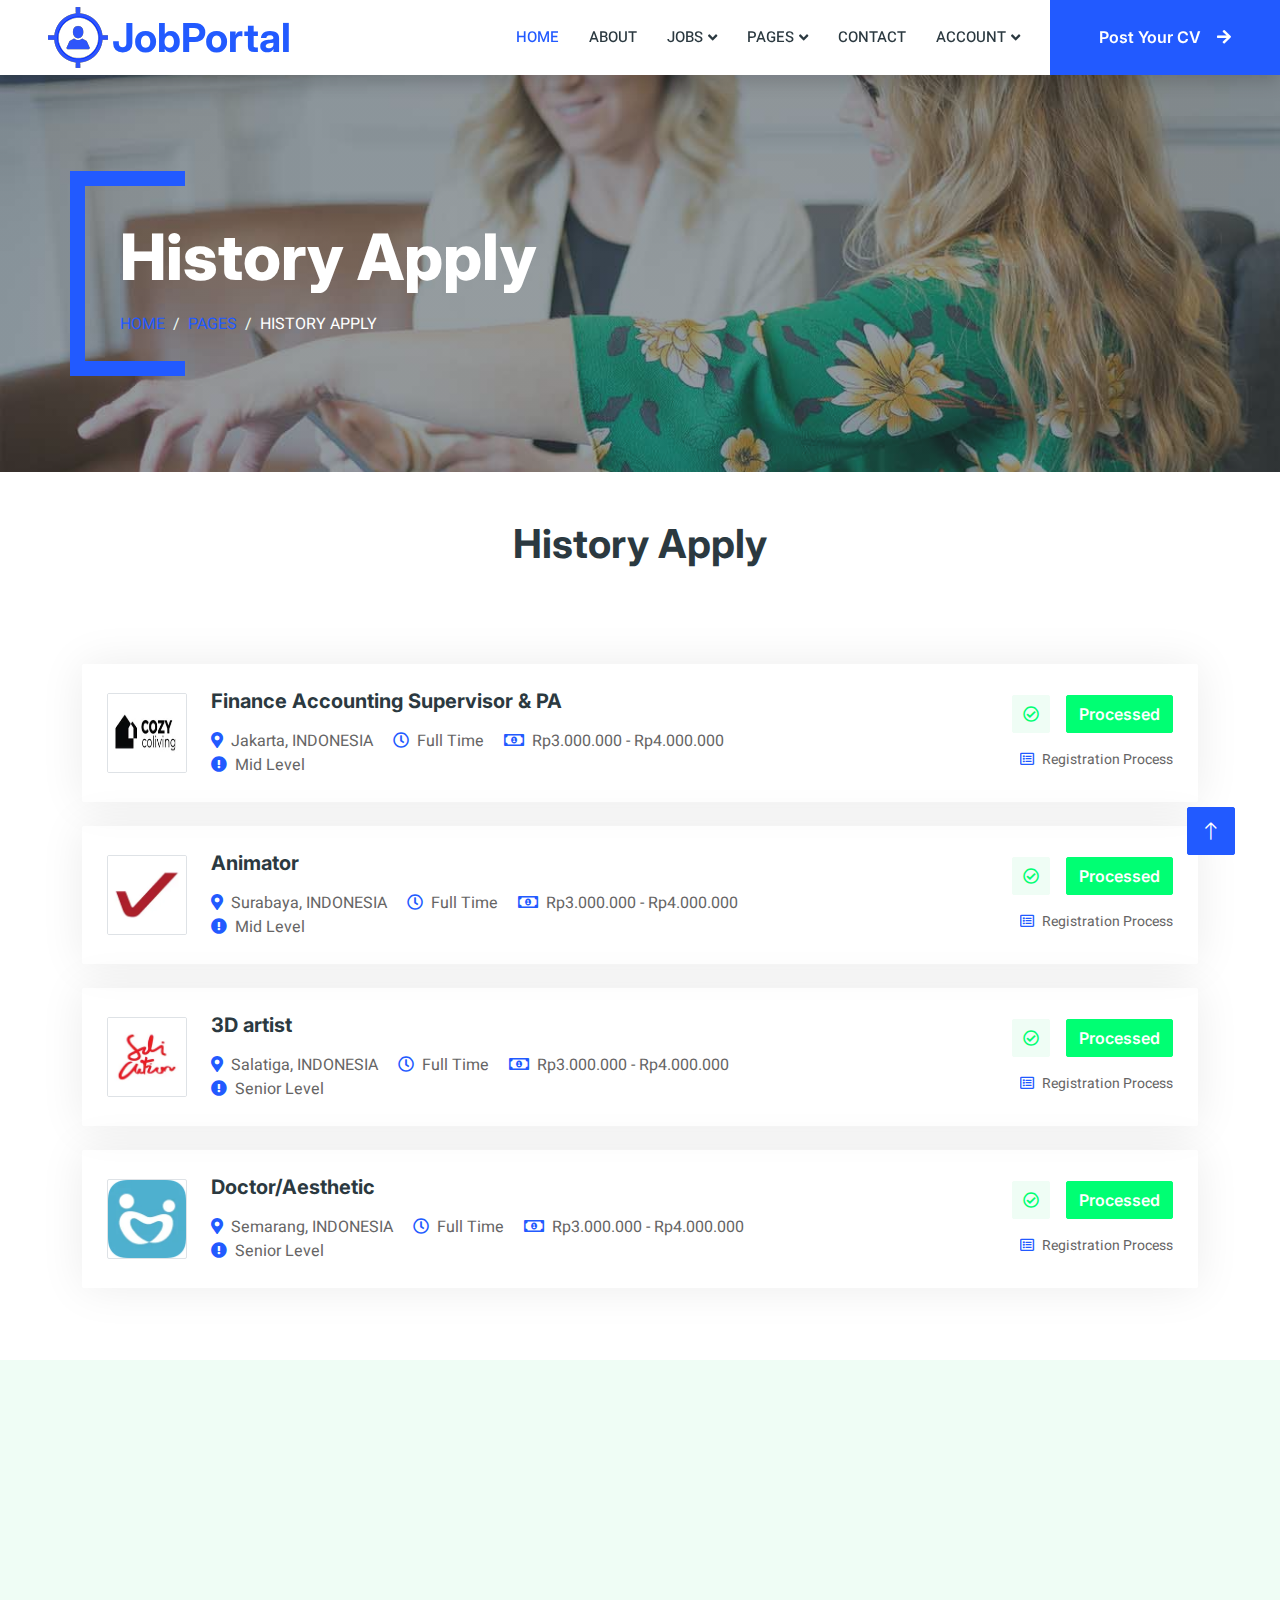
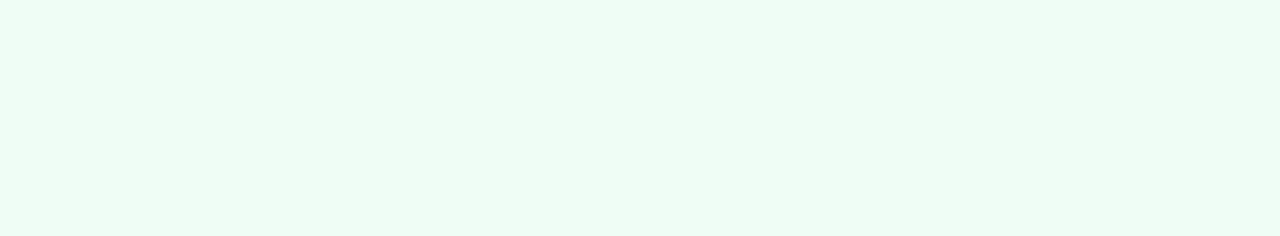
<file: historyJob.html>
<!DOCTYPE html>
<html lang="en">

<head>
    <meta charset="utf-8">
    <title>Job Portal</title>
    <meta content="width=device-width, initial-scale=1.0" name="viewport">
    <meta content="" name="keywords">
    <meta content="" name="description">

    <!-- Favicon -->
    <link href="img/favicon.ico" rel="icon">

    <!-- Google Web Fonts -->
    <link rel="preconnect" href="https://fonts.googleapis.com">
    <link rel="preconnect" href="https://fonts.gstatic.com" crossorigin>
    <link href="https://fonts.googleapis.com/css2?family=Heebo:wght@400;500;600&family=Inter:wght@700;800&display=swap" rel="stylesheet">
    
    <!-- Icon Font Stylesheet -->
    <link href="https://cdnjs.cloudflare.com/ajax/libs/font-awesome/5.10.0/css/all.min.css" rel="stylesheet">
    <link href="https://cdn.jsdelivr.net/npm/bootstrap-icons@1.4.1/font/bootstrap-icons.css" rel="stylesheet">

    <!-- Libraries Stylesheet -->
    <link href="lib/animate/animate.min.css" rel="stylesheet">
    <link href="lib/owlcarousel/assets/owl.carousel.min.css" rel="stylesheet">

    <!-- Customized Bootstrap Stylesheet -->
    <link href="css/bootstrap.min.css" rel="stylesheet">

    <!-- Template Stylesheet -->
    <link href="css/style.css" rel="stylesheet">
</head>

<body>
    <div class="container-xxl bg-white p-0">
        <!-- Spinner Start -->
        <div id="spinner" class="show bg-white position-fixed translate-middle w-100 vh-100 top-50 start-50 d-flex align-items-center justify-content-center">
            <div class="spinner-border text-primary" style="width: 3rem; height: 3rem;" role="status">
                <span class="sr-only">Loading...</span>
            </div>
        </div>
        <!-- Spinner End -->


        <!-- Navbar Start -->
        <nav class="navbar navbar-expand-lg bg-white navbar-light shadow sticky-top p-0">
            <a href="index.html" class="navbar-brand d-flex align-items-center text-center py-0 px-4 px-lg-5">
                <img class="job-portal-lettering" src="img/logo1.png" alt="job-portal">
                <h1 class="m-0 text-primary">JobPortal</h1>
                
            </a>
            <button type="button" class="navbar-toggler me-4" data-bs-toggle="collapse" data-bs-target="#navbarCollapse">
                <span class="navbar-toggler-icon"></span>
            </button>
            <div class="collapse navbar-collapse" id="navbarCollapse">
                <div class="navbar-nav ms-auto p-4 p-lg-0">
                    <a href="index.html" class="nav-item nav-link active">Home</a>
                    <a href="about.html" class="nav-item nav-link">About</a>
                    <div class="nav-item dropdown">
                        <a href="#" class="nav-link dropdown-toggle" data-bs-toggle="dropdown">Jobs</a>
                        <div class="dropdown-menu rounded-0 m-0">
                            <a href="job-list.html" class="dropdown-item">Job List</a>
                            <a href="job-detail.html" class="dropdown-item">Job Detail</a>
                            <a href="historyJob.html" class="dropdown-item">History Apply</a>
                            <a href="apply.html" class="dropdown-item">Our Apply</a>
                        
                        </div>
                    </div>
                    <div class="nav-item dropdown">
                        <a href="#" class="nav-link dropdown-toggle" data-bs-toggle="dropdown">Pages</a>
                        <div class="dropdown-menu rounded-0 m-0">
                            <a href="category.html" class="dropdown-item">Job Category</a>
                            <a href="testimonial.html" class="dropdown-item">Testimonial</a>
                            <a href="blog.html" class="dropdown-item">Blog</a>
                            
                        </div>
                    </div>
                    <a href="contact.html" class="nav-item nav-link">Contact</a>
                    <div class="nav-item dropdown">
                        <a href="#" class="nav-link dropdown-toggle" data-bs-toggle="dropdown">Account</a>
                        <div class="dropdown-menu rounded-0 m-0">
                            <a href="Profile.html" class="dropdown-item">Profile</a>
                            <a href="ProfileSet.html" class="dropdown-item">Profile Setting</a>
                        </div>
                    </div>
                </div>
                <a href="cv.html" class="btn btn-primary rounded-0 py-4 px-lg-5 d-none d-lg-block">Post Your CV<i class="fa fa-arrow-right ms-3"></i></a>
            </div>
        </nav>
        <!-- Navbar End -->


        <!-- Header End -->
        <div class="container-xxl py-5 bg-dark page-header mb-5">
            <div class="container my-5 pt-5 pb-4">
                <h1 class="display-3 text-white mb-3 animated slideInDown">History Apply</h1>
                <nav aria-label="breadcrumb">
                    <ol class="breadcrumb text-uppercase">
                        <li class="breadcrumb-item"><a href="#">Home</a></li>
                        <li class="breadcrumb-item"><a href="#">Pages</a></li>
                        <li class="breadcrumb-item text-white active" aria-current="page">History Apply</li>
                    </ol>
                </nav>
            </div>
        </div>
        <!-- Header End -->


        <h1 class="text-center mb-5 wow fadeInUp" data-wow-delay="0.1s">History Apply</h1>
        <div class="container-xxl py-5">
            <div class="container">
                    <div class="tab-content">
                        <div id="tab-1" class="tab-pane fade show p-0 active">
                            <div class="job-item p-4 mb-4">
                                <div class="row g-4">
                                    <div class="col-sm-12 col-md-8 d-flex align-items-center">
                                        <img class="flex-shrink-0 img-fluid border rounded" src="img/a1.jpg" alt="" style="width: 80px; height: 80px;">
                                        <div class="text-start ps-4">
                                            <h5 class="mb-3">Finance Accounting Supervisor & PA</h5>
                                            <span class="text-truncate me-3"><i class="fa fa-map-marker-alt text-primary me-2"></i>Jakarta, INDONESIA</span>
                                            <span class="text-truncate me-3"><i class="far fa-clock text-primary me-2"></i>Full Time</span>
                                            <span class="text-truncate me-0"><i class="far fa-money-bill-alt text-primary me-2"></i>Rp3.000.000 - Rp4.000.000</span>
                                            <span class="text-truncate me-0"><i class="far fas fa-exclamation-circle text-primary me-2"></i>Mid Level</span>
                                        </div>
                                    </div>
                                    <div class="col-sm-12 col-md-4 d-flex flex-column align-items-start align-items-md-end justify-content-center">
                                        <div class="d-flex mb-3">
                                            <a class="btn btn-light btn-square me-3" href=""><i class="far  fa-check-circle text-primary-progres"></i></a>
                                            <a class="btn btn-primary-progres" href="">Processed</a>
                                        </div>
                                        <small class="text-truncate"><i class="far fa-list-alt text-primary me-2"></i>Registration Process</small>
                                    </div>
                                </div>
                            </div>
                            <div class="job-item p-4 mb-4">
                                <div class="row g-4">
                                    <div class="col-sm-12 col-md-8 d-flex align-items-center">
                                        <img class="flex-shrink-0 img-fluid border rounded" src="img/a2.jpg" alt="" style="width: 80px; height: 80px;">
                                        <div class="text-start ps-4">
                                            <h5 class="mb-3">Animator</h5>
                                            <span class="text-truncate me-3"><i class="fa fa-map-marker-alt text-primary me-2"></i>Surabaya, INDONESIA</span>
                                            <span class="text-truncate me-3"><i class="far fa-clock text-primary me-2"></i>Full Time</span>
                                            <span class="text-truncate me-0"><i class="far fa-money-bill-alt text-primary me-2"></i>Rp3.000.000 - Rp4.000.000</span>
                                            <span class="text-truncate me-0"><i class="far fas fa-exclamation-circle text-primary me-2"></i>Mid Level</span>
                                        </div>
                                    </div>
                                    <div class="col-sm-12 col-md-4 d-flex flex-column align-items-start align-items-md-end justify-content-center">
                                        <div class="d-flex mb-3">
                                            <a class="btn btn-light btn-square me-3" href=""><i class="far  fa-check-circle text-primary-progres"></i></a>
                                            <a class="btn btn-primary-progres" href="">Processed</a>
                                        </div>
                                        <small class="text-truncate"><i class="far fa-list-alt text-primary me-2"></i>Registration Process</small>
                                    </div>
                                </div>
                            </div>
                            <div class="job-item p-4 mb-4">
                                <div class="row g-4">
                                    <div class="col-sm-12 col-md-8 d-flex align-items-center">
                                        <img class="flex-shrink-0 img-fluid border rounded" src="img/a3.jpg" alt="" style="width: 80px; height: 80px;">
                                        <div class="text-start ps-4">
                                            <h5 class="mb-3">3D artist</h5>
                                            <span class="text-truncate me-3"><i class="fa fa-map-marker-alt text-primary me-2"></i>Salatiga, INDONESIA</span>
                                            <span class="text-truncate me-3"><i class="far fa-clock text-primary me-2"></i>Full Time</span>
                                            <span class="text-truncate me-0"><i class="far fa-money-bill-alt text-primary me-2"></i>Rp3.000.000 - Rp4.000.000</span>
                                            <span class="text-truncate me-0"><i class="far fas fa-exclamation-circle text-primary me-2"></i>Senior Level</span>
                                        </div>
                                    </div>
                                    <div class="col-sm-12 col-md-4 d-flex flex-column align-items-start align-items-md-end justify-content-center">
                                        <div class="d-flex mb-3">
                                            <a class="btn btn-light btn-square me-3" href=""><i class="far  fa-check-circle text-primary-progres"></i></a>
                                            <a class="btn btn-primary-progres" href="">Processed</a>
                                        </div>
                                        <small class="text-truncate"><i class="far fa-list-alt text-primary me-2"></i>Registration Process</small>
                                    </div>
                                </div>
                            </div>
                            <div class="job-item p-4 mb-4">
                                <div class="row g-4">
                                    <div class="col-sm-12 col-md-8 d-flex align-items-center">
                                        <img class="flex-shrink-0 img-fluid border rounded" src="img/a4.jpg" alt="" style="width: 80px; height: 80px;">
                                        <div class="text-start ps-4">
                                            <h5 class="mb-3">Doctor/Aesthetic</h5>
                                            <span class="text-truncate me-3"><i class="fa fa-map-marker-alt text-primary me-2"></i>Semarang, INDONESIA</span>
                                            <span class="text-truncate me-3"><i class="far fa-clock text-primary me-2"></i>Full Time</span>
                                            <span class="text-truncate me-0"><i class="far fa-money-bill-alt text-primary me-2"></i>Rp3.000.000 - Rp4.000.000</span>
                                            <span class="text-truncate me-0"><i class="far fas fa-exclamation-circle text-primary me-2"></i>Senior Level</span>
                                        </div>
                                    </div>
                                    <div class="col-sm-12 col-md-4 d-flex flex-column align-items-start align-items-md-end justify-content-center">
                                        <div class="d-flex mb-3">
                                            <a class="btn btn-light btn-square me-3" href=""><i class="far  fa-check-circle text-primary-progres"></i></a>
                                            <a class="btn btn-primary-progres" href="">Processed</a>
                                        </div>
                                        <small class="text-truncate"><i class="far fa-list-alt text-primary me-2"></i>Registration Process</small>
                                    </div>
                                </div>
                            </div>
            
                                </div>
                            </div>
                     
                        </div>
                    </div>
                </div>
            </div>
        </div>

        
        <!-- Footer Start -->
        <div class="container-fluid bg-dark text-white-50 footer pt-5 mt-5 wow fadeIn" data-wow-delay="0.1s">
            <div class="container py-5">
                <div class="row g-5">
                    <div class="col-lg-3 col-md-6">
                        <h5 class="text-white mb-4">Company</h5>
                        <a class="btn btn-link text-white-50" href="about.html">About Us</a>
                        <a class="btn btn-link text-white-50" href="contact.html">Contact Us</a>
                        <a class="btn btn-link text-white-50" href="">Our Services</a>
                        <a class="btn btn-link text-white-50" href="">Privacy Policy</a>
                        <a class="btn btn-link text-white-50" href="">Terms & Condition</a>
                    </div>
                 
                    <div class="col-lg-3 col-md-6">
                        <h5 class="text-white mb-4">Contact</h5>
                        <p class="mb-2"><i class="fa fa-map-marker-alt me-3"></i>Salatiga, Jawa Tengah, INDONESIA</p>
                        <p class="mb-2"><i class="fa fa-phone-alt me-3"></i>+62 89746587463</p>
                        <p class="mb-2"><i class="fa fa-envelope me-3"></i>JOBPORTAL@gmail.com</p>
                        <div class="d-flex pt-2">
                            <a class="btn btn-outline-light btn-social" href=""><i class="fab fa-twitter"></i></a>
                            <a class="btn btn-outline-light btn-social" href=""><i class="fab fa-facebook-f"></i></a>
                            <a class="btn btn-outline-light btn-social" href=""><i class="fab fa-youtube"></i></a>
                            <a class="btn btn-outline-light btn-social" href=""><i class="fab fa-linkedin-in"></i></a>
                        </div>
                    </div>
                    <div class="col-lg-3 col-md-6">
                      
                        <div class="position-relative mx-auto" style="max-width: 400px;">
                            <input class="form-control bg-transparent w-100 py-3 ps-4 pe-5" type="text" placeholder="Your email">
                            <button type="button" class="btn btn-primary py-2 position-absolute top-0 end-0 mt-2 me-2">SignUp</button>
                        </div>
                    </div>
                </div>
            </div>
            <div class="container">
                <div class="copyright">
                    <div class="row">
                        <div class="col-md-6 text-center text-md-start mb-3 mb-md-0">
                            &copy; <a class="border-bottom" href="#">JobPortal</a><!--, All Right Reserved. -->
							
							
							<!--Designed By <a class="border-bottom" href="#">Kel. Terakhir</a>-->
                        </div>
                        <div class="col-md-6 text-center text-md-end">
                            <div class="footer-menu">
                                <a href="index.html">Home</a>
                                <a href="">Cookies</a>
                                <a href="">Help</a>
                                <a href="FAQ.html">FAQ</a>
                            </div>
                        </div>
                    </div>
                </div>
            </div>
        </div>
        <!-- Footer End -->


        <!-- Back to Top -->
        <a href="#" class="btn btn-lg btn-primary btn-lg-square back-to-top"><i class="bi bi-arrow-up"></i></a>
    </div>

    <!-- JavaScript Libraries -->
    <script src="https://code.jquery.com/jquery-3.4.1.min.js"></script>
    <script src="https://cdn.jsdelivr.net/npm/bootstrap@5.0.0/dist/js/bootstrap.bundle.min.js"></script>
    <script src="lib/wow/wow.min.js"></script>
    <script src="lib/easing/easing.min.js"></script>
    <script src="lib/waypoints/waypoints.min.js"></script>
    <script src="lib/owlcarousel/owl.carousel.min.js"></script>

    <!-- Template Javascript -->
    <script src="js/main.js"></script>
</body>

</html>
</file>
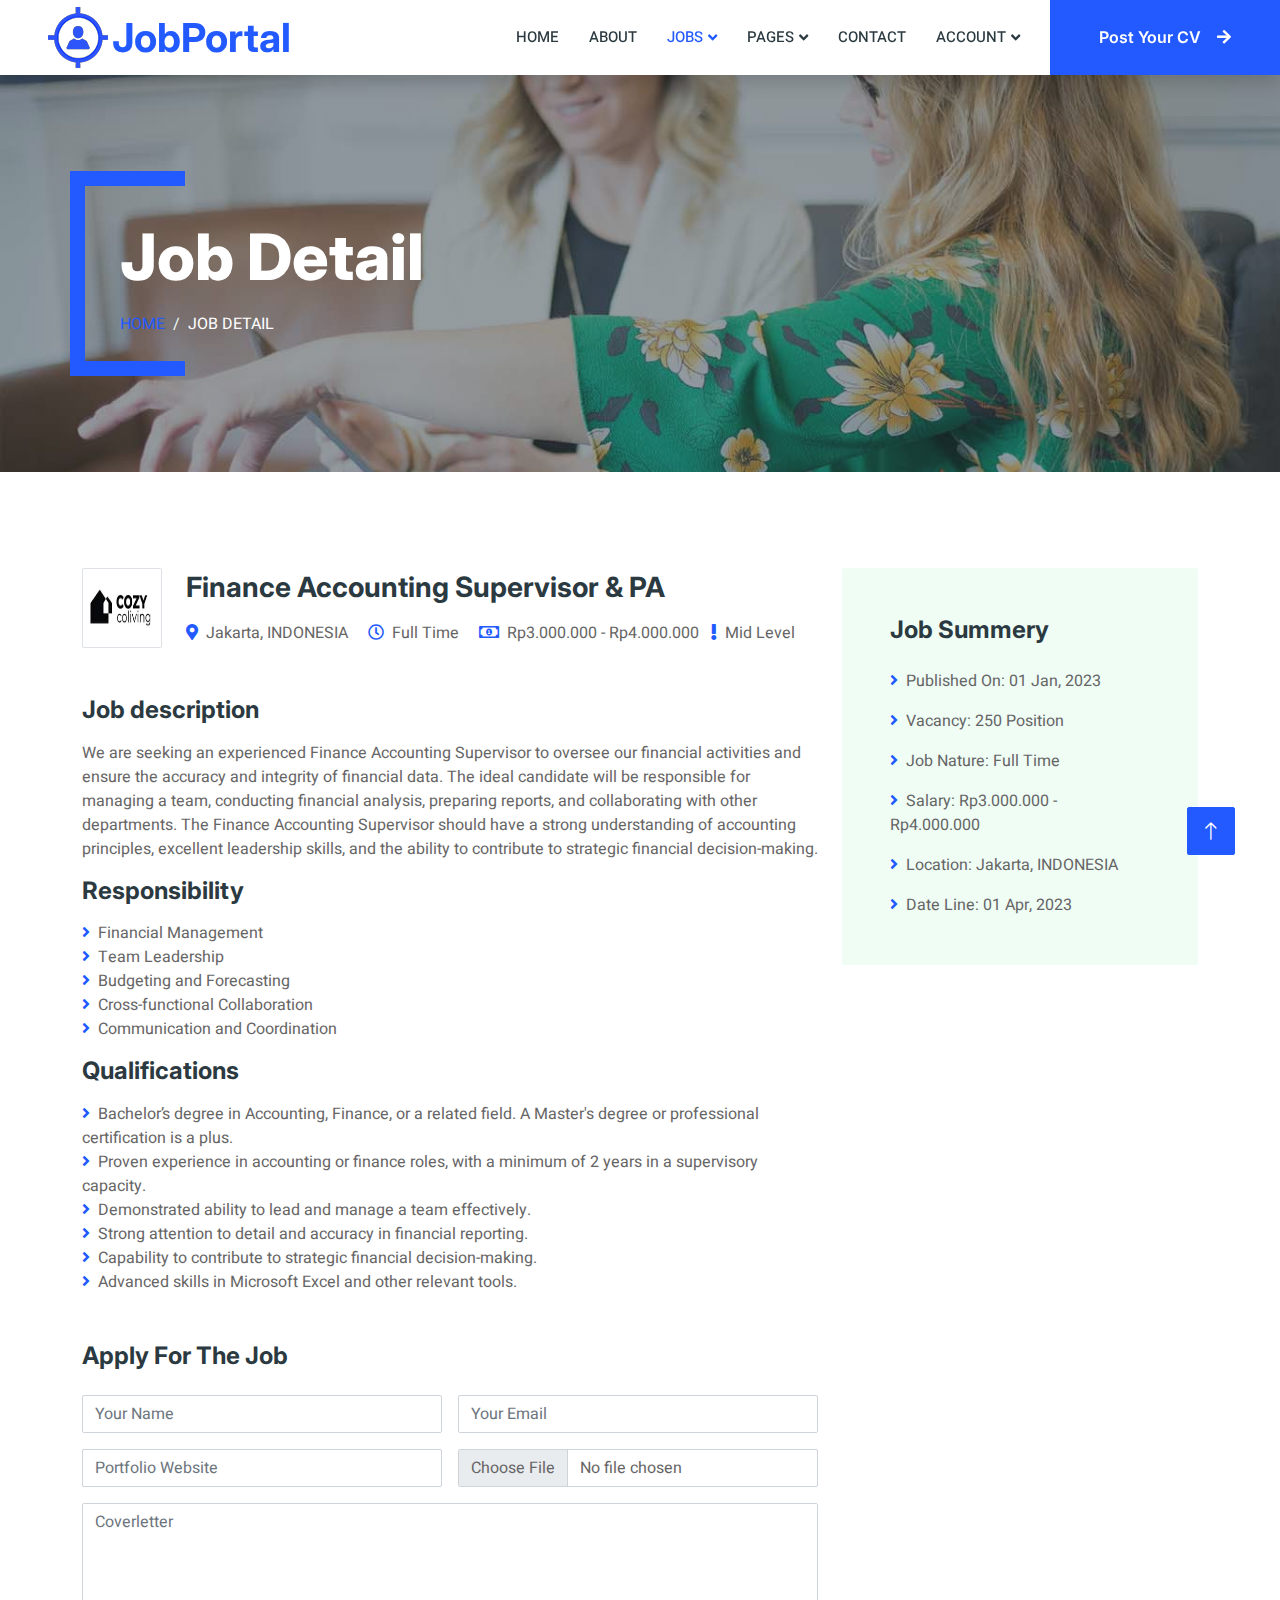
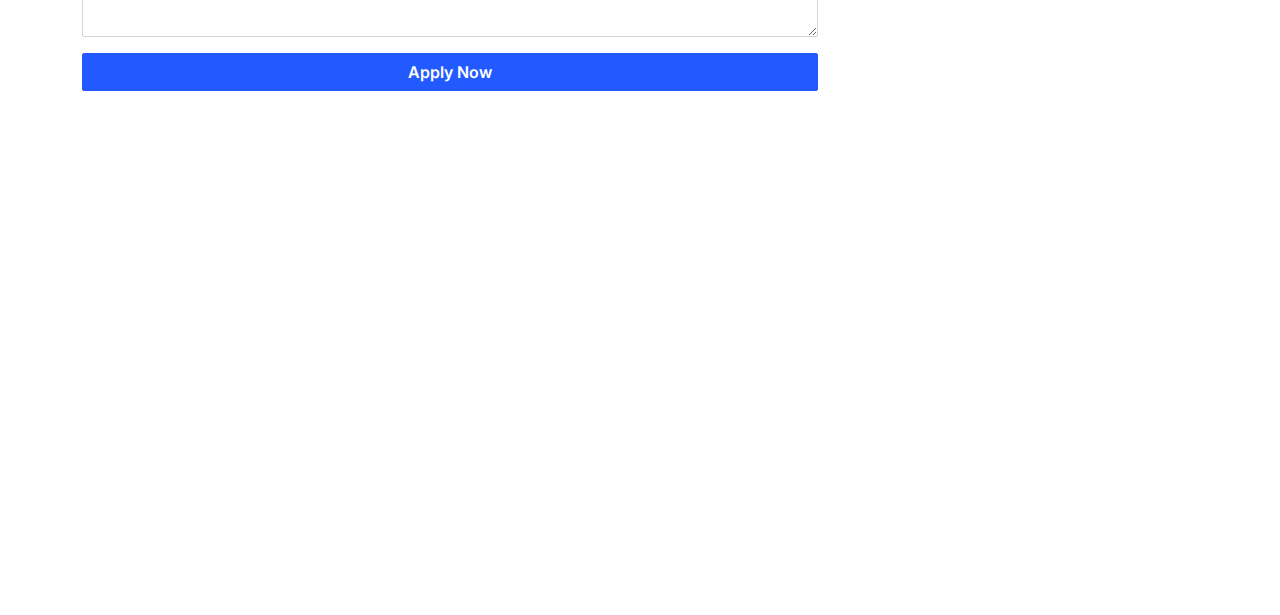
<file: job-detail.html>
<!DOCTYPE html>
<html lang="en">

<head>
    <meta charset="utf-8">
    <title>JobPortal</title>
    <meta content="width=device-width, initial-scale=1.0" name="viewport">
    <meta content="" name="keywords">
    <meta content="" name="description">

    <!-- Favicon -->
    <link href="img/favicon.ico" rel="icon">

    <!-- Google Web Fonts -->
    <link rel="preconnect" href="https://fonts.googleapis.com">
    <link rel="preconnect" href="https://fonts.gstatic.com" crossorigin>
    <link href="https://fonts.googleapis.com/css2?family=Heebo:wght@400;500;600&family=Inter:wght@700;800&display=swap" rel="stylesheet">
    
    <!-- Icon Font Stylesheet -->
    <link href="https://cdnjs.cloudflare.com/ajax/libs/font-awesome/5.10.0/css/all.min.css" rel="stylesheet">
    <link href="https://cdn.jsdelivr.net/npm/bootstrap-icons@1.4.1/font/bootstrap-icons.css" rel="stylesheet">

    <!-- Libraries Stylesheet -->
    <link href="lib/animate/animate.min.css" rel="stylesheet">
    <link href="lib/owlcarousel/assets/owl.carousel.min.css" rel="stylesheet">

    <!-- Customized Bootstrap Stylesheet -->
    <link href="css/bootstrap.min.css" rel="stylesheet">

    <!-- Template Stylesheet -->
    <link href="css/style.css" rel="stylesheet">
</head>

<body>
    <div class="container-xxl bg-white p-0">
        <!-- Spinner Start -->
        <div id="spinner" class="show bg-white position-fixed translate-middle w-100 vh-100 top-50 start-50 d-flex align-items-center justify-content-center">
            <div class="spinner-border text-primary" style="width: 3rem; height: 3rem;" role="status">
                <span class="sr-only">Loading...</span>
            </div>
        </div>
        <!-- Spinner End -->


        <!-- Navbar Start -->
        <nav class="navbar navbar-expand-lg bg-white navbar-light shadow sticky-top p-0">
            <a href="index.html" class="navbar-brand d-flex align-items-center text-center py-0 px-4 px-lg-5">
                <img class="job-portal-lettering" src="img/logo1.png" alt="job-portal">
                <h1 class="m-0 text-primary">JobPortal</h1>
            </a>
            <button type="button" class="navbar-toggler me-4" data-bs-toggle="collapse" data-bs-target="#navbarCollapse">
                <span class="navbar-toggler-icon"></span>
            </button>
            <div class="collapse navbar-collapse" id="navbarCollapse">
                <div class="navbar-nav ms-auto p-4 p-lg-0">
                    <a href="index.html" class="nav-item nav-link">Home</a>
                    <a href="about.html" class="nav-item nav-link">About</a>
                    <div class="nav-item dropdown">
                        <a href="#" class="nav-link dropdown-toggle active" data-bs-toggle="dropdown">Jobs</a>
                        <div class="dropdown-menu rounded-0 m-0">
                            <a href="job-list.html" class="dropdown-item">Job List</a>
                            <a href="job-detail.html" class="dropdown-item active">Job Detail</a>
                            <a href="historyJob.html" class="dropdown-item">History Apply</a>
                            <a href="apply.html" class="dropdown-item">Our Apply</a>
                        </div>
                    </div>
                    <div class="nav-item dropdown">
                        <a href="#" class="nav-link dropdown-toggle" data-bs-toggle="dropdown">Pages</a>
                        <div class="dropdown-menu rounded-0 m-0">
                            <a href="category.html" class="dropdown-item">Job Category</a>
                            <a href="testimonial.html" class="dropdown-item">Testimonial</a>
                            <a href="blog.html" class="dropdown-item">Blog</a>
                            
                        </div>
                    </div>
                    <a href="contact.html" class="nav-item nav-link">Contact</a>
                    <div class="nav-item dropdown">
                        <a href="#" class="nav-link dropdown-toggle" data-bs-toggle="dropdown">Account</a>
                        <div class="dropdown-menu rounded-0 m-0">
                            <a href="Profile.html" class="dropdown-item">Profile</a>
                            <a href="ProfileSet.html" class="dropdown-item">Profile Setting</a>
                        </div>
                    </div>
                </div>
                <a href="cv.html" class="btn btn-primary rounded-0 py-4 px-lg-5 d-none d-lg-block">Post Your CV<i class="fa fa-arrow-right ms-3"></i></a>
            </div>
        </nav>
        <!-- Navbar End -->


        <!-- Header End -->
        <div class="container-xxl py-5 bg-dark page-header mb-5">
            <div class="container my-5 pt-5 pb-4">
                <h1 class="display-3 text-white mb-3 animated slideInDown">Job Detail</h1>
                <nav aria-label="breadcrumb">
                    <ol class="breadcrumb text-uppercase">
                        <li class="breadcrumb-item"><a href="index.html">Home</a></li>
                        <!--<li class="breadcrumb-item"><a href="#">Pages</a></li>-->
                        <li class="breadcrumb-item text-white active" aria-current="page">Job Detail</li>
                    </ol>
                </nav>
            </div>
        </div>
        <!-- Header End -->


        <!-- Job Detail Start -->
        <div class="container-xxl py-5 wow fadeInUp" data-wow-delay="0.1s">
            <div class="container">
                <div class="row gy-5 gx-4">
                    <div class="col-lg-8">
                        <div class="d-flex align-items-center mb-5">
                            <img class="flex-shrink-0 img-fluid border rounded" src="img/a1.jpg" alt="" style="width: 80px; height: 80px;">
                            <div class="text-start ps-4">
                                <h3 class="mb-3">Finance Accounting Supervisor & PA</h3>
                                <span class="text-truncate me-3"><i class="fa fa-map-marker-alt text-primary me-2"></i>Jakarta, INDONESIA</span>
                                <span class="text-truncate me-3"><i class="far fa-clock text-primary me-2"></i>Full Time</span>
                                <span class="text-truncate me-2"><i class="far fa-money-bill-alt text-primary me-2"></i>Rp3.000.000 - Rp4.000.000</span>
                                <span class="text-truncate me-0"><i class="far fas fa-exclamation text-primary me-2"></i>Mid Level</span>
                                
                            </div>
                        </div>

                        <div class="mb-5">
                            <h4 class="mb-3">Job description</h4>
                            <p>We are seeking an experienced Finance Accounting Supervisor to oversee our financial activities and ensure the accuracy and integrity of financial data. The ideal candidate will be responsible for managing a team, conducting financial analysis, preparing reports, and collaborating with other departments. The Finance Accounting Supervisor should have a strong understanding of accounting principles, excellent leadership skills, and the ability to contribute to strategic financial decision-making.</p>
                            <h4 class="mb-3">Responsibility</h4>
                            
                            <ul class="list-unstyled">
                                <li><i class="fa fa-angle-right text-primary me-2"></i>Financial Management</li>
                                <li><i class="fa fa-angle-right text-primary me-2"></i>Team Leadership</li>
                                <li><i class="fa fa-angle-right text-primary me-2"></i>Budgeting and Forecasting</li>
                                <li><i class="fa fa-angle-right text-primary me-2"></i>Cross-functional Collaboration</li>
                                <li><i class="fa fa-angle-right text-primary me-2"></i>Communication and Coordination</li>
                            </ul>
                            <h4 class="mb-3">Qualifications</h4>
                            
                            <ul class="list-unstyled">
                                <li><i class="fa fa-angle-right text-primary me-2"></i>Bachelor’s degree in Accounting, Finance, or a related field. A Master's degree or professional certification is a plus.</li>
                                <li><i class="fa fa-angle-right text-primary me-2"></i>Proven experience in accounting or finance roles, with a minimum of 2 years in a supervisory capacity.</li>
                                <li><i class="fa fa-angle-right text-primary me-2"></i>Demonstrated ability to lead and manage a team effectively.</li>
                                <li><i class="fa fa-angle-right text-primary me-2"></i>Strong attention to detail and accuracy in financial reporting.</li>
                                <li><i class="fa fa-angle-right text-primary me-2"></i>Capability to contribute to strategic financial decision-making.</li>
                                <li><i class="fa fa-angle-right text-primary me-2"></i>Advanced skills in Microsoft Excel and other relevant tools.</li>
                            </ul>
                        </div>
        
                        <div class="">
                            <h4 class="mb-4">Apply For The Job</h4>
                            <form>
                                <div class="row g-3">
                                    <div class="col-12 col-sm-6">
                                        <input type="text" class="form-control" placeholder="Your Name">
                                    </div>
                                    <div class="col-12 col-sm-6">
                                        <input type="email" class="form-control" placeholder="Your Email">
                                    </div>
                                    <div class="col-12 col-sm-6">
                                        <input type="text" class="form-control" placeholder="Portfolio Website">
                                    </div>
                                    <div class="col-12 col-sm-6">
                                        <input type="file" class="form-control bg-white">
                                    </div>
                                    <div class="col-12">
                                        <textarea class="form-control" rows="5" placeholder="Coverletter"></textarea>
                                    </div>
                                    <div class="col-12">
                                        <button class="btn btn-primary w-100" type="submit">Apply Now</button>
                                    </div>
                                </div>
                            </form>
                        </div>
                    </div>
        
                    <div class="col-lg-4">
                        <div class="bg-light rounded p-5 mb-4 wow slideInUp" data-wow-delay="0.1s">
                            <h4 class="mb-4">Job Summery</h4>
                            <p><i class="fa fa-angle-right text-primary me-2"></i>Published On: 01 Jan, 2023</p>
                            <p><i class="fa fa-angle-right text-primary me-2"></i>Vacancy: 250 Position</p>
                            <p><i class="fa fa-angle-right text-primary me-2"></i>Job Nature: Full Time</p>
                            <p><i class="fa fa-angle-right text-primary me-2"></i>Salary: Rp3.000.000 - Rp4.000.000</p>
                            <p><i class="fa fa-angle-right text-primary me-2"></i>Location: Jakarta, INDONESIA</p>
                            <p class="m-0"><i class="fa fa-angle-right text-primary me-2"></i>Date Line: 01 Apr, 2023</p>
                        </div>
                        <div class="bg-light rounded p-5 wow slideInUp" data-wow-delay="0.1s">
                            <h4 class="mb-4">Company Detail</h4>
                            <p class="m-0">Finance Accounting Supervisor & PA is a dynamic and forward-thinking company that committed to success in the future. With a 10 years of successful operation, we have established ourselves as a leader in a Finance Accounting Supervisor & PA company.</p>
                            <p class="m-0">As a Finance Accounting Supervisor at Finance Accounting Supervisor & PA, you will join a team dedicated to excellence and innovation in industry. Our company places a strong emphasis on fostering a collaborative work environment and values the contributions of each team member. 
                                You will play a pivotal role in steering our financial strategies, ensuring accuracy in reporting, and driving continuous improvement in financial processes.</p>
                        </div>
                    </div>
                </div>
            </div>
        </div>
        <!-- Job Detail End -->


        <!-- Footer Start -->
        <div class="container-fluid bg-dark text-white-50 footer pt-5 mt-5 wow fadeIn" data-wow-delay="0.1s">
            <div class="container py-5">
                <div class="row g-5">
                    <div class="col-lg-3 col-md-6">
                        <h5 class="text-white mb-4">Company</h5>
                        <a class="btn btn-link text-white-50" href="about.html">About Us</a>
                        <a class="btn btn-link text-white-50" href="contact.html">Contact Us</a>
                        <a class="btn btn-link text-white-50" href="">Our Services</a>
                        <a class="btn btn-link text-white-50" href="">Privacy Policy</a>
                        <a class="btn btn-link text-white-50" href="">Terms & Condition</a>
                    </div>
                
                    <div class="col-lg-3 col-md-6">
                        <h5 class="text-white mb-4">Contact</h5>
                        <p class="mb-2"><i class="fa fa-map-marker-alt me-3"></i>Salatiga, Jawa Tengah, INDONESIA</p>
                        <p class="mb-2"><i class="fa fa-phone-alt me-3"></i>+62 89746587463</p>
                        <p class="mb-2"><i class="fa fa-envelope me-3"></i>JOBPORTAL@gmail.com</p>
                        <div class="d-flex pt-2">
                            <a class="btn btn-outline-light btn-social" href=""><i class="fab fa-twitter"></i></a>
                            <a class="btn btn-outline-light btn-social" href=""><i class="fab fa-facebook-f"></i></a>
                            <a class="btn btn-outline-light btn-social" href=""><i class="fab fa-youtube"></i></a>
                            <a class="btn btn-outline-light btn-social" href=""><i class="fab fa-linkedin-in"></i></a>
                        </div>
                    </div>
                    <div class="col-lg-3 col-md-6">
                   
                        <div class="position-relative mx-auto" style="max-width: 400px;">
                            <input class="form-control bg-transparent w-100 py-3 ps-4 pe-5" type="text" placeholder="Your email">
                            <button type="button" class="btn btn-primary py-2 position-absolute top-0 end-0 mt-2 me-2">SignUp</button>
                        </div>
                    </div>
                </div>
            </div>
            <div class="container">
                <div class="copyright">
                    <div class="row">
                        <div class="col-md-6 text-center text-md-start mb-3 mb-md-0">
                            &copy; <a class="border-bottom" href="#">JobPortal</a><!--, All Right Reserved. -->
							
						
                        </div>
                        <div class="col-md-6 text-center text-md-end">
                            <div class="footer-menu">
                                <a href="index.html">Home</a>
                                <a href="">Cookies</a>
                                <a href="">Help</a>
                                <a href="FAQ.html">FAQ</a>
                            </div>
                        </div>
                    </div>
                </div>
            </div>
        </div>
        <!-- Footer End -->


        <!-- Back to Top -->
        <a href="#" class="btn btn-lg btn-primary btn-lg-square back-to-top"><i class="bi bi-arrow-up"></i></a>
    </div>

    <!-- JavaScript Libraries -->
    <script src="https://code.jquery.com/jquery-3.4.1.min.js"></script>
    <script src="https://cdn.jsdelivr.net/npm/bootstrap@5.0.0/dist/js/bootstrap.bundle.min.js"></script>
    <script src="lib/wow/wow.min.js"></script>
    <script src="lib/easing/easing.min.js"></script>
    <script src="lib/waypoints/waypoints.min.js"></script>
    <script src="lib/owlcarousel/owl.carousel.min.js"></script>

    <!-- Template Javascript -->
    <script src="js/main.js"></script>
</body>

</html>
</file>
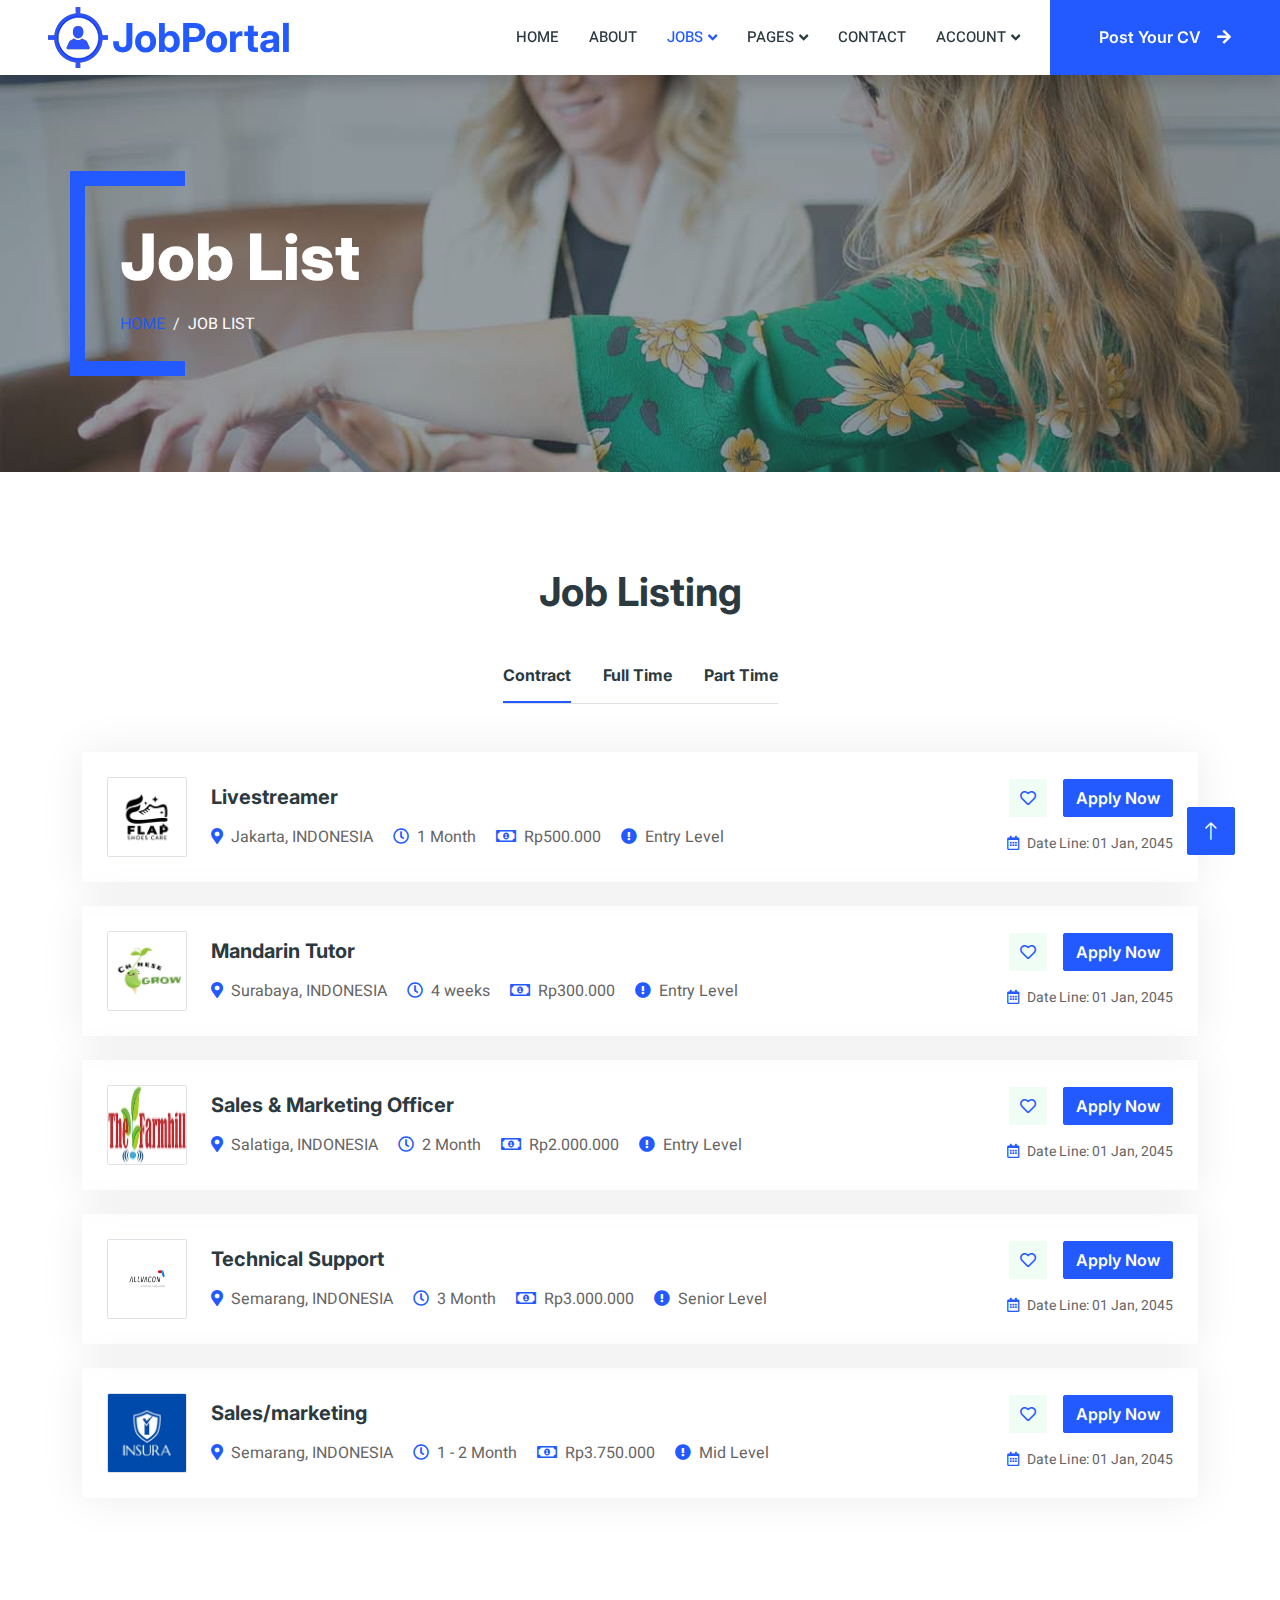
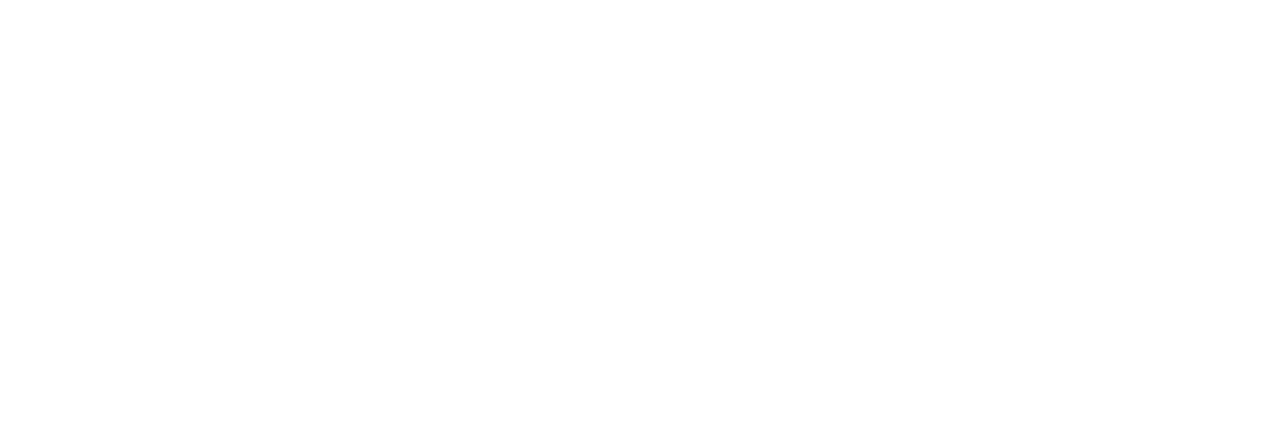
<file: job-list.html>
<!DOCTYPE html>
<html lang="en">

<head>
    <meta charset="utf-8">
    <title>JobPortal</title>
    <meta content="width=device-width, initial-scale=1.0" name="viewport">
    <meta content="" name="keywords">
    <meta content="" name="description">

    <!-- Favicon -->
    <link href="img/favicon.ico" rel="icon">

    <!-- Google Web Fonts -->
    <link rel="preconnect" href="https://fonts.googleapis.com">
    <link rel="preconnect" href="https://fonts.gstatic.com" crossorigin>
    <link href="https://fonts.googleapis.com/css2?family=Heebo:wght@400;500;600&family=Inter:wght@700;800&display=swap" rel="stylesheet">
    
    <!-- Icon Font Stylesheet -->
    <link href="https://cdnjs.cloudflare.com/ajax/libs/font-awesome/5.10.0/css/all.min.css" rel="stylesheet">
    <link href="https://cdn.jsdelivr.net/npm/bootstrap-icons@1.4.1/font/bootstrap-icons.css" rel="stylesheet">

    <!-- Libraries Stylesheet -->
    <link href="lib/animate/animate.min.css" rel="stylesheet">
    <link href="lib/owlcarousel/assets/owl.carousel.min.css" rel="stylesheet">

    <!-- Customized Bootstrap Stylesheet -->
    <link href="css/bootstrap.min.css" rel="stylesheet">

    <!-- Template Stylesheet -->
    <link href="css/style.css" rel="stylesheet">
</head>

<body>
    <div class="container-xxl bg-white p-0">
        <!-- Spinner Start -->
        <div id="spinner" class="show bg-white position-fixed translate-middle w-100 vh-100 top-50 start-50 d-flex align-items-center justify-content-center">
            <div class="spinner-border text-primary" style="width: 3rem; height: 3rem;" role="status">
                <span class="sr-only">Loading...</span>
            </div>
        </div>
        <!-- Spinner End -->


        <!-- Navbar Start -->
        <nav class="navbar navbar-expand-lg bg-white navbar-light shadow sticky-top p-0">
            <a href="index.html" class="navbar-brand d-flex align-items-center text-center py-0 px-4 px-lg-5">
                <img class="job-portal-lettering" src="img/logo1.png" alt="job-portal">
                <h1 class="m-0 text-primary">JobPortal</h1>
            </a>
            <button type="button" class="navbar-toggler me-4" data-bs-toggle="collapse" data-bs-target="#navbarCollapse">
                <span class="navbar-toggler-icon"></span>
            </button>
            <div class="collapse navbar-collapse" id="navbarCollapse">
                <div class="navbar-nav ms-auto p-4 p-lg-0">
                    <a href="index.html" class="nav-item nav-link">Home</a>
                    <a href="about.html" class="nav-item nav-link">About</a>
                    <div class="nav-item dropdown">
                        <a href="#" class="nav-link dropdown-toggle active" data-bs-toggle="dropdown">Jobs</a>
                        <div class="dropdown-menu rounded-0 m-0">
                            <a href="job-list.html" class="dropdown-item active">Job List</a>
                            <a href="job-detail.html" class="dropdown-item">Job Detail</a>
                            <a href="historyJob.html" class="dropdown-item">History Apply</a>
                            <a href="apply.html" class="dropdown-item">Our Apply</a>
                        </div>
                    </div>
                    <div class="nav-item dropdown">
                        <a href="#" class="nav-link dropdown-toggle" data-bs-toggle="dropdown">Pages</a>
                        <div class="dropdown-menu rounded-0 m-0">
                            <a href="category.html" class="dropdown-item">Job Category</a>
                            <a href="testimonial.html" class="dropdown-item">Testimonial</a>
                            <a href="blog.html" class="dropdown-item">Blog</a>
                            
                        </div>
                    </div>
                    <a href="contact.html" class="nav-item nav-link">Contact</a>
                    <div class="nav-item dropdown">
                        <a href="#" class="nav-link dropdown-toggle" data-bs-toggle="dropdown">Account</a>
                        <div class="dropdown-menu rounded-0 m-0">
                            <a href="Profile.html" class="dropdown-item">Profile</a>
                            <a href="ProfileSet.html" class="dropdown-item">Profile Setting</a>
                        </div>
                    </div>
                </div>
                <a href="cv.html" class="btn btn-primary rounded-0 py-4 px-lg-5 d-none d-lg-block">Post Your CV<i class="fa fa-arrow-right ms-3"></i></a>
            </div>
        </nav>
        <!-- Navbar End -->


        <!-- Header End -->
        <div class="container-xxl py-5 bg-dark page-header mb-5">
            <div class="container my-5 pt-5 pb-4">
                <h1 class="display-3 text-white mb-3 animated slideInDown">Job List</h1>
                <nav aria-label="breadcrumb">
                    <ol class="breadcrumb text-uppercase">
                        <li class="breadcrumb-item"><a href="index.html">Home</a></li>
                        <!--<li class="breadcrumb-item"><a href="#">Pages</a></li>-->
                        <li class="breadcrumb-item text-white active" aria-current="page">Job List</li>
                    </ol>
                </nav>
            </div>
        </div>
        <!-- Header End -->


        <!-- Jobs Start -->
        <div class="container-xxl py-5">
            <div class="container">
                <h1 class="text-center mb-5 wow fadeInUp" data-wow-delay="0.1s">Job Listing</h1>
                <div class="tab-class text-center wow fadeInUp" data-wow-delay="0.3s">
                    <ul class="nav nav-pills d-inline-flex justify-content-center border-bottom mb-5">
                        <li class="nav-item">
                            <a class="d-flex align-items-center text-start mx-3 ms-0 pb-3 active" data-bs-toggle="pill" href="#tab-1">
                                <h6 class="mt-n1 mb-0">Contract</h6>
                            </a>
                        </li>
                        <li class="nav-item">
                            <a class="d-flex align-items-center text-start mx-3 pb-3" data-bs-toggle="pill" href="#tab-2">
                                <h6 class="mt-n1 mb-0">Full Time</h6>
                            </a>
                        </li>
                        <li class="nav-item">
                            <a class="d-flex align-items-center text-start mx-3 me-0 pb-3" data-bs-toggle="pill" href="#tab-3">
                                <h6 class="mt-n1 mb-0">Part Time</h6>
                            </a>
                        </li>
                    </ul>
                    <!--TAB FEATURED-->
                    <div class="tab-content">
                        <div id="tab-1" class="tab-pane fade show p-0 active">
                            <div class="job-item p-4 mb-4">
                                <div class="row g-4">
                                    <div class="col-sm-12 col-md-8 d-flex align-items-center">
                                        <img class="flex-shrink-0 img-fluid border rounded" src="img/img20.jpg" alt="" style="width: 80px; height: 80px;">
                                        <div class="text-start ps-4">
                                            <h5 class="mb-3">Livestreamer</h5>
                                            <span class="text-truncate me-3"><i class="fa fa-map-marker-alt text-primary me-2"></i>Jakarta, INDONESIA</span>
                                            <span class="text-truncate me-3"><i class="far fa-clock text-primary me-2"></i>1 Month</span>
                                            <span class="text-truncate me-3"><i class="far fa-money-bill-alt text-primary me-2"></i>Rp500.000</span>
                                            <span class="text-truncate me-0"><i class="far fas fa-exclamation-circle text-primary me-2"></i>Entry Level</span>
                                        </div>
                                    </div>
                                    <div class="col-sm-12 col-md-4 d-flex flex-column align-items-start align-items-md-end justify-content-center">
                                        <div class="d-flex mb-3">
                                            <a class="btn btn-light btn-square me-3" href=""><i class="far fa-heart text-primary"></i></a>
                                            <a class="btn btn-primary" href="job-detail.html">Apply Now</a>
                                        </div>
                                        <small class="text-truncate"><i class="far fa-calendar-alt text-primary me-2"></i>Date Line: 01 Jan, 2045</small>
                                    </div>
                                </div>
                            </div>
                            <div class="job-item p-4 mb-4">
                                <div class="row g-4">
                                    <div class="col-sm-12 col-md-8 d-flex align-items-center">
                                        <img class="flex-shrink-0 img-fluid border rounded" src="img/img21.jpg" alt="" style="width: 80px; height: 80px;">
                                        <div class="text-start ps-4">
                                            <h5 class="mb-3">Mandarin Tutor</h5>
                                            <span class="text-truncate me-3"><i class="fa fa-map-marker-alt text-primary me-2"></i>Surabaya, INDONESIA</span>
                                            <span class="text-truncate me-3"><i class="far fa-clock text-primary me-2"></i>4 weeks</span>
                                            <span class="text-truncate me-3"><i class="far fa-money-bill-alt text-primary me-2"></i>Rp300.000</span>
                                            <span class="text-truncate me-0"><i class="far fas fa-exclamation-circle text-primary me-2"></i>Entry Level</span>
                                        </div>
                                    </div>
                                    <div class="col-sm-12 col-md-4 d-flex flex-column align-items-start align-items-md-end justify-content-center">
                                        <div class="d-flex mb-3">
                                            <a class="btn btn-light btn-square me-3" href=""><i class="far fa-heart text-primary"></i></a>
                                            <a class="btn btn-primary" href="">Apply Now</a>
                                        </div>
                                        <small class="text-truncate"><i class="far fa-calendar-alt text-primary me-2"></i>Date Line: 01 Jan, 2045</small>
                                    </div>
                                </div>
                            </div>
                            <div class="job-item p-4 mb-4">
                                <div class="row g-4">
                                    <div class="col-sm-12 col-md-8 d-flex align-items-center">
                                        <img class="flex-shrink-0 img-fluid border rounded" src="img/img22.jpg" alt="" style="width: 80px; height: 80px;">
                                        <div class="text-start ps-4">
                                            <h5 class="mb-3">Sales & Marketing Officer</h5>
                                            <span class="text-truncate me-3"><i class="fa fa-map-marker-alt text-primary me-2"></i>Salatiga, INDONESIA</span>
                                            <span class="text-truncate me-3"><i class="far fa-clock text-primary me-2"></i>2 Month</span>
                                            <span class="text-truncate me-3"><i class="far fa-money-bill-alt text-primary me-2"></i>Rp2.000.000</span>
                                            <span class="text-truncate me-0"><i class="far fas fa-exclamation-circle text-primary me-2"></i>Entry Level</span>
                                        </div>
                                    </div>
                                    <div class="col-sm-12 col-md-4 d-flex flex-column align-items-start align-items-md-end justify-content-center">
                                        <div class="d-flex mb-3">
                                            <a class="btn btn-light btn-square me-3" href=""><i class="far fa-heart text-primary"></i></a>
                                            <a class="btn btn-primary" href="">Apply Now</a>
                                        </div>
                                        <small class="text-truncate"><i class="far fa-calendar-alt text-primary me-2"></i>Date Line: 01 Jan, 2045</small>
                                    </div>
                                </div>
                            </div>
                            <div class="job-item p-4 mb-4">
                                <div class="row g-4">
                                    <div class="col-sm-12 col-md-8 d-flex align-items-center">
                                        <img class="flex-shrink-0 img-fluid border rounded" src="img/img23.jpg" alt="" style="width: 80px; height: 80px;">
                                        <div class="text-start ps-4">
                                            <h5 class="mb-3">Technical Support</h5>
                                            <span class="text-truncate me-3"><i class="fa fa-map-marker-alt text-primary me-2"></i>Semarang, INDONESIA</span>
                                            <span class="text-truncate me-3"><i class="far fa-clock text-primary me-2"></i>3 Month</span>
                                            <span class="text-truncate me-3"><i class="far fa-money-bill-alt text-primary me-2"></i>Rp3.000.000</span>
                                            <span class="text-truncate me-0"><i class="far fas fa-exclamation-circle text-primary me-2"></i>Senior Level</span>
                                        </div>
                                    </div>
                                    <div class="col-sm-12 col-md-4 d-flex flex-column align-items-start align-items-md-end justify-content-center">
                                        <div class="d-flex mb-3">
                                            <a class="btn btn-light btn-square me-3" href=""><i class="far fa-heart text-primary"></i></a>
                                            <a class="btn btn-primary" href="">Apply Now</a>
                                        </div>
                                        <small class="text-truncate"><i class="far fa-calendar-alt text-primary me-2"></i>Date Line: 01 Jan, 2045</small>
                                    </div>
                                </div>
                            </div>
                            <div class="job-item p-4 mb-4">
                                <div class="row g-4">
                                    <div class="col-sm-12 col-md-8 d-flex align-items-center">
                                        <img class="flex-shrink-0 img-fluid border rounded" src="img/img24.jpg" alt="" style="width: 80px; height: 80px;">
                                        <div class="text-start ps-4">
                                            <h5 class="mb-3">Sales/marketing</h5>
                                            <span class="text-truncate me-3"><i class="fa fa-map-marker-alt text-primary me-2"></i>Semarang, INDONESIA</span>
                                            <span class="text-truncate me-3"><i class="far fa-clock text-primary me-2"></i>1 - 2 Month</span>
                                            <span class="text-truncate me-3"><i class="far fa-money-bill-alt text-primary me-2"></i>Rp3.750.000</span>
                                            <span class="text-truncate me-0"><i class="far fas fa-exclamation-circle text-primary me-2"></i>Mid Level</span>
                                        </div>
                                    </div>
                                    <div class="col-sm-12 col-md-4 d-flex flex-column align-items-start align-items-md-end justify-content-center">
                                        <div class="d-flex mb-3">
                                            <a class="btn btn-light btn-square me-3" href=""><i class="far fa-heart text-primary"></i></a>
                                            <a class="btn btn-primary" href="">Apply Now</a>
                                        </div>
                                        <small class="text-truncate"><i class="far fa-calendar-alt text-primary me-2"></i>Date Line: 01 Jan, 2045</small>
                                    </div>
                                </div>
                            </div>
                            <!--<a class="btn btn-primary py-3 px-5" href="">Browse More Jobs</a>-->
                        </div>
                        <!--TAB FULL-->
                        <div id="tab-2" class="tab-pane fade show p-0">
                            <div class="job-item p-4 mb-4">
                                <div class="row g-4">
                                    <div class="col-sm-12 col-md-8 d-flex align-items-center">
                                        <img class="flex-shrink-0 img-fluid border rounded" src="img/a1.jpg" alt="" style="width: 80px; height: 80px;">
                                        <div class="text-start ps-4">
                                            <h5 class="mb-3">Finance Accounting Supervisor & PA</h5>
                                            <span class="text-truncate me-3"><i class="fa fa-map-marker-alt text-primary me-2"></i>Jakarta, INDONESIA</span>
                                            <span class="text-truncate me-3"><i class="far fa-clock text-primary me-2"></i>Full Time</span>
                                            <span class="text-truncate me-0"><i class="far fa-money-bill-alt text-primary me-2"></i>Rp3.000.000 - Rp4.000.000</span>
                                            <span class="text-truncate me-0"><i class="far fas fa-exclamation-circle text-primary me-2"></i>Mid Level</span>
                                        </div>
                                    </div>
                                    <div class="col-sm-12 col-md-4 d-flex flex-column align-items-start align-items-md-end justify-content-center">
                                        <div class="d-flex mb-3">
                                            <a class="btn btn-light btn-square me-3" href=""><i class="far fa-heart text-primary"></i></a>
                                            <a class="btn btn-primary" href="job-detail.html">Apply Now</a>
                                        </div>
                                        <small class="text-truncate"><i class="far fa-calendar-alt text-primary me-2"></i>Date Line: 01 Jan, 2045</small>
                                    </div>
                                </div>
                            </div>
                            <div class="job-item p-4 mb-4">
                                <div class="row g-4">
                                    <div class="col-sm-12 col-md-8 d-flex align-items-center">
                                        <img class="flex-shrink-0 img-fluid border rounded" src="img/a2.jpg" alt="" style="width: 80px; height: 80px;">
                                        <div class="text-start ps-4">
                                            <h5 class="mb-3">Animator</h5>
                                            <span class="text-truncate me-3"><i class="fa fa-map-marker-alt text-primary me-2"></i>Surabaya, INDONESIA</span>
                                            <span class="text-truncate me-3"><i class="far fa-clock text-primary me-2"></i>Full Time</span>
                                            <span class="text-truncate me-0"><i class="far fa-money-bill-alt text-primary me-2"></i>Rp3.000.000 - Rp4.000.000</span>
                                            <span class="text-truncate me-0"><i class="far fas fa-exclamation-circle text-primary me-2"></i>Mid Level</span>
                                        </div>
                                    </div>
                                    <div class="col-sm-12 col-md-4 d-flex flex-column align-items-start align-items-md-end justify-content-center">
                                        <div class="d-flex mb-3">
                                            <a class="btn btn-light btn-square me-3" href=""><i class="far fa-heart text-primary"></i></a>
                                            <a class="btn btn-primary" href="">Apply Now</a>
                                        </div>
                                        <small class="text-truncate"><i class="far fa-calendar-alt text-primary me-2"></i>Date Line: 01 Jan, 2045</small>
                                    </div>
                                </div>
                            </div>
                            <div class="job-item p-4 mb-4">
                                <div class="row g-4">
                                    <div class="col-sm-12 col-md-8 d-flex align-items-center">
                                        <img class="flex-shrink-0 img-fluid border rounded" src="img/a3.jpg" alt="" style="width: 80px; height: 80px;">
                                        <div class="text-start ps-4">
                                            <h5 class="mb-3">3D artist</h5>
                                            <span class="text-truncate me-3"><i class="fa fa-map-marker-alt text-primary me-2"></i>Salatiga, INDONESIA</span>
                                            <span class="text-truncate me-3"><i class="far fa-clock text-primary me-2"></i>Full Time</span>
                                            <span class="text-truncate me-0"><i class="far fa-money-bill-alt text-primary me-2"></i>Rp3.000.000 - Rp4.000.000</span>
                                            <span class="text-truncate me-0"><i class="far fas fa-exclamation-circle text-primary me-2"></i>Senior Level</span>
                                        </div>
                                    </div>
                                    <div class="col-sm-12 col-md-4 d-flex flex-column align-items-start align-items-md-end justify-content-center">
                                        <div class="d-flex mb-3">
                                            <a class="btn btn-light btn-square me-3" href=""><i class="far fa-heart text-primary"></i></a>
                                            <a class="btn btn-primary" href="">Apply Now</a>
                                        </div>
                                        <small class="text-truncate"><i class="far fa-calendar-alt text-primary me-2"></i>Date Line: 01 Jan, 2045</small>
                                    </div>
                                </div>
                            </div>
                            <div class="job-item p-4 mb-4">
                                <div class="row g-4">
                                    <div class="col-sm-12 col-md-8 d-flex align-items-center">
                                        <img class="flex-shrink-0 img-fluid border rounded" src="img/a4.jpg" alt="" style="width: 80px; height: 80px;">
                                        <div class="text-start ps-4">
                                            <h5 class="mb-3">Doctor/Aesthetic</h5>
                                            <span class="text-truncate me-3"><i class="fa fa-map-marker-alt text-primary me-2"></i>Semarang, INDONESIA</span>
                                            <span class="text-truncate me-3"><i class="far fa-clock text-primary me-2"></i>Full Time</span>
                                            <span class="text-truncate me-0"><i class="far fa-money-bill-alt text-primary me-2"></i>Rp3.000.000 - Rp4.000.000</span>
                                            <span class="text-truncate me-0"><i class="far fas fa-exclamation-circle text-primary me-2"></i>Senior Level</span>
                                        </div>
                                    </div>
                                    <div class="col-sm-12 col-md-4 d-flex flex-column align-items-start align-items-md-end justify-content-center">
                                        <div class="d-flex mb-3">
                                            <a class="btn btn-light btn-square me-3" href=""><i class="far fa-heart text-primary"></i></a>
                                            <a class="btn btn-primary" href="">Apply Now</a>
                                        </div>
                                        <small class="text-truncate"><i class="far fa-calendar-alt text-primary me-2"></i>Date Line: 01 Jan, 2045</small>
                                    </div>
                                </div>
                            </div>
                            <div class="job-item p-4 mb-4">
                                <div class="row g-4">
                                    <div class="col-sm-12 col-md-8 d-flex align-items-center">
                                        <img class="flex-shrink-0 img-fluid border rounded" src="img/a5.jpg" alt="" style="width: 80px; height: 80px;">
                                        <div class="text-start ps-4">
                                            <h5 class="mb-3">Sales Executive</h5>
                                            <span class="text-truncate me-3"><i class="fa fa-map-marker-alt text-primary me-2"></i>Semarang, INDONESIA</span>
                                            <span class="text-truncate me-3"><i class="far fa-clock text-primary me-2"></i>Full Time</span>
                                            <span class="text-truncate me-0"><i class="far fa-money-bill-alt text-primary me-2"></i>Rp 2.500.000 - Rp 3.750.000</span>
                                            <span class="text-truncate me-0"><i class="far fas fa-exclamation-circle text-primary me-2"></i>Mid Level</span>
                                        </div>
                                    </div>
                                    <div class="col-sm-12 col-md-4 d-flex flex-column align-items-start align-items-md-end justify-content-center">
                                        <div class="d-flex mb-3">
                                            <a class="btn btn-light btn-square me-3" href=""><i class="far fa-heart text-primary"></i></a>
                                            <a class="btn btn-primary" href="">Apply Now</a>
                                        </div>
                                        <small class="text-truncate"><i class="far fa-calendar-alt text-primary me-2"></i>Date Line: 01 Jan, 2045</small>
                                    </div>
                                </div>
                            </div>
                            <!--<a class="btn btn-primary py-3 px-5" href="">Browse More Jobs</a>-->
                        </div>
                        <!--TAB PART-->
                        <div id="tab-3" class="tab-pane fade show p-0">
                            <div class="job-item p-4 mb-4">
                                <div class="row g-4">
                                    <div class="col-sm-12 col-md-8 d-flex align-items-center">
                                        <img class="flex-shrink-0 img-fluid border rounded" src="img/img15.jpg" alt="" style="width: 80px; height: 80px;">
                                        <div class="text-start ps-4">
                                            <h5 class="mb-3">Front-end developer needed</h5>
                                            <span class="text-truncate me-3"><i class="fa fa-map-marker-alt text-primary me-2"></i>Jambi, INDONESIA</span>
                                            <span class="text-truncate me-3"><i class="far fa-clock text-primary me-2"></i>Part Time</span>
                                            <span class="text-truncate me-0"><i class="far fa-money-bill-alt text-primary me-2"></i>Rp1.000.000 - Rp2.000.000</span>
                                            <span class="text-truncate me-0"><i class="far fas fa-exclamation-circle text-primary me-2"></i>Entry Level</span>
                                        </div>
                                    </div>
                                    <div class="col-sm-12 col-md-4 d-flex flex-column align-items-start align-items-md-end justify-content-center">
                                        <div class="d-flex mb-3">
                                            <a class="btn btn-light btn-square me-3" href=""><i class="far fa-heart text-primary"></i></a>
                                            <a class="btn btn-primary" href="">Apply Now</a>
                                        </div>
                                        <small class="text-truncate"><i class="far fa-calendar-alt text-primary me-2"></i>Date Line: 30 Nov, 2023</small>
                                    </div>
                                </div>
                            </div>
                            <div class="job-item p-4 mb-4">
                                <div class="row g-4">
                                    <div class="col-sm-12 col-md-8 d-flex align-items-center">
                                        <img class="flex-shrink-0 img-fluid border rounded" src="img/img16.jpg" alt="" style="width: 80px; height: 80px;">
                                        <div class="text-start ps-4">
                                            <h5 class="mb-3">Software Enggineer needed</h5>
                                            <span class="text-truncate me-3"><i class="fa fa-map-marker-alt text-primary me-2"></i>Surabaya, INDONESIA</span>
                                            <span class="text-truncate me-3"><i class="far fa-clock text-primary me-2"></i>Part Time</span>
                                            <span class="text-truncate me-0"><i class="far fa-money-bill-alt text-primary me-2"></i>Rp3.000.000 - Rp4.000.000</span>
                                            <span class="text-truncate me-0"><i class="far fas fa-exclamation-circle text-primary me-2"></i>Entry Level</span>
                                        </div>
                                    </div>
                                    <div class="col-sm-12 col-md-4 d-flex flex-column align-items-start align-items-md-end justify-content-center">
                                        <div class="d-flex mb-3">
                                            <a class="btn btn-light btn-square me-3" href=""><i class="far fa-heart text-primary"></i></a>
                                            <a class="btn btn-primary" href="">Apply Now</a>
                                        </div>
                                        <small class="text-truncate"><i class="far fa-calendar-alt text-primary me-2"></i>Date Line: 01 Jan, 2045</small>
                                    </div>
                                </div>
                            </div>
                            <div class="job-item p-4 mb-4">
                                <div class="row g-4">
                                    <div class="col-sm-12 col-md-8 d-flex align-items-center">
                                        <img class="flex-shrink-0 img-fluid border rounded" src="img/img17.jpg" alt="" style="width: 80px; height: 80px;">
                                        <div class="text-start ps-4">
                                            <h5 class="mb-3">Ops & Mandarin Translator Officer</h5>
                                            <span class="text-truncate me-3"><i class="fa fa-map-marker-alt text-primary me-2"></i>Salatiga, INDONESIA</span>
                                            <span class="text-truncate me-3"><i class="far fa-clock text-primary me-2"></i>Part Time</span>
                                            <span class="text-truncate me-0"><i class="far fa-money-bill-alt text-primary me-2"></i>Rp2.000.000 - Rp2.500.000</span>
                                            <span class="text-truncate me-0"><i class="far fas fa-exclamation-circle text-primary me-2"></i>Entry Level</span>
                                        </div>
                                    </div>
                                    <div class="col-sm-12 col-md-4 d-flex flex-column align-items-start align-items-md-end justify-content-center">
                                        <div class="d-flex mb-3">
                                            <a class="btn btn-light btn-square me-3" href=""><i class="far fa-heart text-primary"></i></a>
                                            <a class="btn btn-primary" href="">Apply Now</a>
                                        </div>
                                        <small class="text-truncate"><i class="far fa-calendar-alt text-primary me-2"></i>Date Line: 29 Nov, 2023</small>
                                    </div>
                                </div>
                            </div>
                            <div class="job-item p-4 mb-4">
                                <div class="row g-4">
                                    <div class="col-sm-12 col-md-8 d-flex align-items-center">
                                        <img class="flex-shrink-0 img-fluid border rounded" src="img/img18.jpg" alt="" style="width: 80px; height: 80px;">
                                        <div class="text-start ps-4">
                                            <h5 class="mb-3">Host Live Streaming</h5>
                                            <span class="text-truncate me-3"><i class="fa fa-map-marker-alt text-primary me-2"></i>Semarang, INDONESIA</span>
                                            <span class="text-truncate me-3"><i class="far fa-clock text-primary me-2"></i>Part Time</span>
                                            <span class="text-truncate me-0"><i class="far fa-money-bill-alt text-primary me-2"></i>Rp2.000.000 - Rp3.000.000</span>
                                            <span class="text-truncate me-0"><i class="far fas fa-exclamation-circle text-primary me-2"></i>Entry Level</span>
                                        </div>
                                    </div>
                                    <div class="col-sm-12 col-md-4 d-flex flex-column align-items-start align-items-md-end justify-content-center">
                                        <div class="d-flex mb-3">
                                            <a class="btn btn-light btn-square me-3" href=""><i class="far fa-heart text-primary"></i></a>
                                            <a class="btn btn-primary" href="">Apply Now</a>
                                        </div>
                                        <small class="text-truncate"><i class="far fa-calendar-alt text-primary me-2"></i>Date Line: 267Nov, 2023</small>
                                    </div>
                                </div>
                            </div>
                            <div class="job-item p-4 mb-4">
                                <div class="row g-4">
                                    <div class="col-sm-12 col-md-8 d-flex align-items-center">
                                        <img class="flex-shrink-0 img-fluid border rounded" src="img/img19.jpg" alt="" style="width: 80px; height: 80px;">
                                        <div class="text-start ps-4">
                                            <h5 class="mb-3">Salesperson</h5>
                                            <span class="text-truncate me-3"><i class="fa fa-map-marker-alt text-primary me-2"></i>Semarang, INDONESIA</span>
                                            <span class="text-truncate me-3"><i class="far fa-clock text-primary me-2"></i>Part Time</span>
                                            <span class="text-truncate me-0"><i class="far fa-money-bill-alt text-primary me-2"></i>Rp 1.500.000 - Rp 2.000.000</span>
                                            <span class="text-truncate me-0"><i class="far fas fa-exclamation-circle text-primary me-2"></i>Entry Level</span>
                                        </div>
                                    </div>
                                    <div class="col-sm-12 col-md-4 d-flex flex-column align-items-start align-items-md-end justify-content-center">
                                        <div class="d-flex mb-3">
                                            <a class="btn btn-light btn-square me-3" href=""><i class="far fa-heart text-primary"></i></a>
                                            <a class="btn btn-primary" href="">Apply Now</a>
                                        </div>
                                        <small class="text-truncate"><i class="far fa-calendar-alt text-primary me-2"></i>Date Line: 26 Nov, 2023</small>
                                    </div>
                                </div>
                            </div>
                            <!--<a class="btn btn-primary py-3 px-5" href="">Browse More Jobs</a>-->
                        </div>
                    </div>
                </div>
            </div>
        </div>
        <!-- Jobs End -->


        <!-- Footer Start -->
        <div class="container-fluid bg-dark text-white-50 footer pt-5 mt-5 wow fadeIn" data-wow-delay="0.1s">
            <div class="container py-5">
                <div class="row g-5">
                    <div class="col-lg-3 col-md-6">
                        <h5 class="text-white mb-4">Company</h5>
                        <a class="btn btn-link text-white-50" href="about.html">About Us</a>
                        <a class="btn btn-link text-white-50" href="contact.html">Contact Us</a>
                        <a class="btn btn-link text-white-50" href="">Our Services</a>
                        <a class="btn btn-link text-white-50" href="">Privacy Policy</a>
                        <a class="btn btn-link text-white-50" href="">Terms & Condition</a>
                    </div>
                    
                    <div class="col-lg-3 col-md-6">
                        <h5 class="text-white mb-4">Contact</h5>
                        <p class="mb-2"><i class="fa fa-map-marker-alt me-3"></i>Salatiga, Jawa Tengah, INDONESIA</p>
                        <p class="mb-2"><i class="fa fa-phone-alt me-3"></i>+62 89746587463</p>
                        <p class="mb-2"><i class="fa fa-envelope me-3"></i>JOBPORTAL@gmail.com</p>
                        <div class="d-flex pt-2">
                            <a class="btn btn-outline-light btn-social" href=""><i class="fab fa-twitter"></i></a>
                            <a class="btn btn-outline-light btn-social" href=""><i class="fab fa-facebook-f"></i></a>
                            <a class="btn btn-outline-light btn-social" href=""><i class="fab fa-youtube"></i></a>
                            <a class="btn btn-outline-light btn-social" href=""><i class="fab fa-linkedin-in"></i></a>
                        </div>
                    </div>
                    <div class="col-lg-3 col-md-6">
                        
                        <div class="position-relative mx-auto" style="max-width: 400px;">
                            <input class="form-control bg-transparent w-100 py-3 ps-4 pe-5" type="text" placeholder="Your email">
                            <button type="button" class="btn btn-primary py-2 position-absolute top-0 end-0 mt-2 me-2">SignUp</button>
                        </div>
                    </div>
                </div>
            </div>
            <div class="container">
                <div class="copyright">
                    <div class="row">
                        <div class="col-md-6 text-center text-md-start mb-3 mb-md-0">
                            &copy; <a class="border-bottom" href="#">JobPortal</a><!--, All Right Reserved. -->
							
							
							<!--Designed By <a class="border-bottom" href="#">Kel. Terakhir</a>-->
                        </div>
                        <div class="col-md-6 text-center text-md-end">
                            <div class="footer-menu">
                                <a href="index.html">Home</a>
                                <a href="">Cookies</a>
                                <a href="">Help</a>
                                <a href="FAQ.html">FAQ</a>
                            </div>
                        </div>
                    </div>
                </div>
            </div>
        </div>
        <!-- Footer End -->


        <!-- Back to Top -->
        <a href="#" class="btn btn-lg btn-primary btn-lg-square back-to-top"><i class="bi bi-arrow-up"></i></a>
    </div>

    <!-- JavaScript Libraries -->
    <script src="https://code.jquery.com/jquery-3.4.1.min.js"></script>
    <script src="https://cdn.jsdelivr.net/npm/bootstrap@5.0.0/dist/js/bootstrap.bundle.min.js"></script>
    <script src="lib/wow/wow.min.js"></script>
    <script src="lib/easing/easing.min.js"></script>
    <script src="lib/waypoints/waypoints.min.js"></script>
    <script src="lib/owlcarousel/owl.carousel.min.js"></script>

    <!-- Template Javascript -->
    <script src="js/main.js"></script>
</body>

</html>
</file>
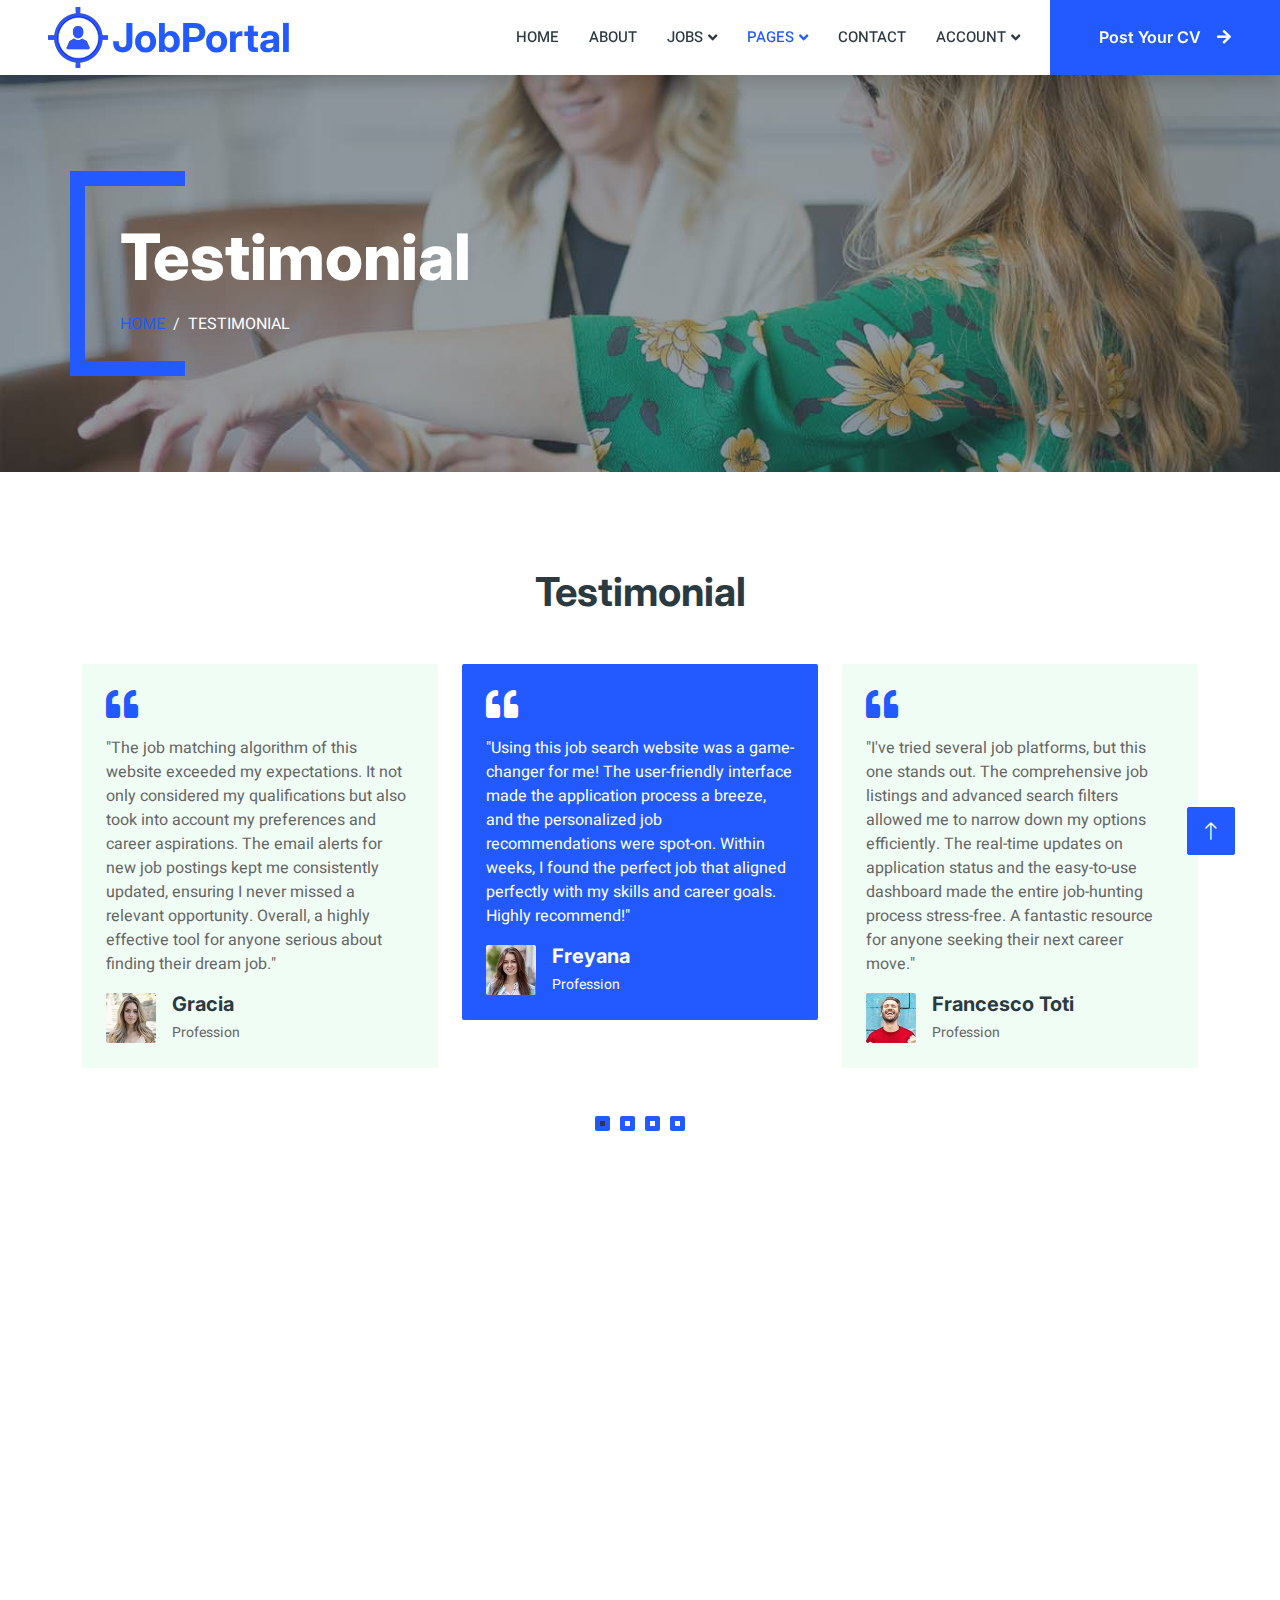
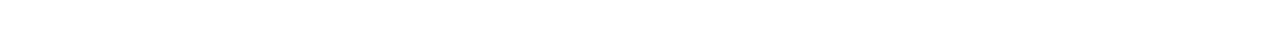
<file: testimonial.html>
<!DOCTYPE html>
<html lang="en">

<head>
    <meta charset="utf-8">
    <title>JobPortal</title>
    <meta content="width=device-width, initial-scale=1.0" name="viewport">
    <meta content="" name="keywords">
    <meta content="" name="description">

    <!-- Favicon -->
    <link href="img/favicon.ico" rel="icon">

    <!-- Google Web Fonts -->
    <link rel="preconnect" href="https://fonts.googleapis.com">
    <link rel="preconnect" href="https://fonts.gstatic.com" crossorigin>
    <link href="https://fonts.googleapis.com/css2?family=Heebo:wght@400;500;600&family=Inter:wght@700;800&display=swap" rel="stylesheet">
    
    <!-- Icon Font Stylesheet -->
    <link href="https://cdnjs.cloudflare.com/ajax/libs/font-awesome/5.10.0/css/all.min.css" rel="stylesheet">
    <link href="https://cdn.jsdelivr.net/npm/bootstrap-icons@1.4.1/font/bootstrap-icons.css" rel="stylesheet">

    <!-- Libraries Stylesheet -->
    <link href="lib/animate/animate.min.css" rel="stylesheet">
    <link href="lib/owlcarousel/assets/owl.carousel.min.css" rel="stylesheet">

    <!-- Customized Bootstrap Stylesheet -->
    <link href="css/bootstrap.min.css" rel="stylesheet">

    <!-- Template Stylesheet -->
    <link href="css/style.css" rel="stylesheet">
</head>

<body>
    <div class="container-xxl bg-white p-0">
        <!-- Spinner Start -->
        <div id="spinner" class="show bg-white position-fixed translate-middle w-100 vh-100 top-50 start-50 d-flex align-items-center justify-content-center">
            <div class="spinner-border text-primary" style="width: 3rem; height: 3rem;" role="status">
                <span class="sr-only">Loading...</span>
            </div>
        </div>
        <!-- Spinner End -->


        <!-- Navbar Start -->
        <nav class="navbar navbar-expand-lg bg-white navbar-light shadow sticky-top p-0">
            <a href="index.html" class="navbar-brand d-flex align-items-center text-center py-0 px-4 px-lg-5">
                <img class="job-portal-lettering" src="img/logo1.png" alt="job-portal">
                <h1 class="m-0 text-primary">JobPortal</h1>
            </a>
            <button type="button" class="navbar-toggler me-4" data-bs-toggle="collapse" data-bs-target="#navbarCollapse">
                <span class="navbar-toggler-icon"></span>
            </button>
            <div class="collapse navbar-collapse" id="navbarCollapse">
                <div class="navbar-nav ms-auto p-4 p-lg-0">
                    <a href="index.html" class="nav-item nav-link">Home</a>
                    <a href="about.html" class="nav-item nav-link">About</a>
                    <div class="nav-item dropdown">
                        <a href="#" class="nav-link dropdown-toggle" data-bs-toggle="dropdown">Jobs</a>
                        <div class="dropdown-menu rounded-0 m-0">
                            <a href="job-list.html" class="dropdown-item">Job List</a>
                            <a href="job-detail.html" class="dropdown-item">Job Detail</a>
                            <a href="historyJob.html" class="dropdown-item">History Apply</a>
                            <a href="apply.html" class="dropdown-item">Our Apply</a>
                        </div>
                    </div>
                    <div class="nav-item dropdown">
                        <a href="#" class="nav-link dropdown-toggle active" data-bs-toggle="dropdown">Pages</a>
                        <div class="dropdown-menu rounded-0 m-0">
                            <a href="category.html" class="dropdown-item">Job Category</a>
                            <a href="testimonial.html" class="dropdown-item active">Testimonial</a>
                            <a href="blog.html" class="dropdown-item">Blog</a>
                            
                        </div>
                    </div>
                    <a href="contact.html" class="nav-item nav-link">Contact</a>
                    <div class="nav-item dropdown">
                        <a href="#" class="nav-link dropdown-toggle" data-bs-toggle="dropdown">Account</a>
                        <div class="dropdown-menu rounded-0 m-0">
                            <a href="Profile.html" class="dropdown-item">Profile</a>
                            <a href="ProfileSet.html" class="dropdown-item">Profile Setting</a>
                        </div>
                    </div>
                </div>
                <a href="" class="btn btn-primary rounded-0 py-4 px-lg-5 d-none d-lg-block">Post Your CV<i class="fa fa-arrow-right ms-3"></i></a>
            </div>
        </nav>
        <!-- Navbar End -->


        <!-- Header End -->
        <div class="container-xxl py-5 bg-dark page-header mb-5">
            <div class="container my-5 pt-5 pb-4">
                <h1 class="display-3 text-white mb-3 animated slideInDown">Testimonial</h1>
                <nav aria-label="breadcrumb">
                    <ol class="breadcrumb text-uppercase">
                        <li class="breadcrumb-item"><a href="index.html">Home</a></li>
                        <!--<li class="breadcrumb-item"><a href="#">Pages</a></li>-->
                        <li class="breadcrumb-item text-white active" aria-current="page">Testimonial</li>
                    </ol>
                </nav>
            </div>
        </div>
        <!-- Header End -->


        <!-- Testimonial Start -->
        <div class="container-xxl py-5 wow fadeInUp" data-wow-delay="0.1s">
            <div class="container">
                <h1 class="text-center mb-5">Testimonial</h1>
                <div class="owl-carousel testimonial-carousel">
                    <div class="testimonial-item bg-light rounded p-4">
                        <i class="fa fa-quote-left fa-2x text-primary mb-3"></i>
                        <p>"Using this job search website was a game-changer for me! The user-friendly interface made the application process a breeze, and the personalized job recommendations were spot-on. Within weeks, I found the perfect job that aligned perfectly with my skills and career goals. Highly recommend!"</p>
                        <div class="d-flex align-items-center">
                            <img class="img-fluid flex-shrink-0 rounded" src="img/testimonial-1.jpg" style="width: 50px; height: 50px;">
                            <div class="ps-3">
                                <h5 class="mb-1">Freyana</h5>
                                <small>Profession</small>
                            </div>
                        </div>
                    </div>
                    <div class="testimonial-item bg-light rounded p-4">
                        <i class="fa fa-quote-left fa-2x text-primary mb-3"></i>
                        <p>"I've tried several job platforms, but this one stands out. The comprehensive job listings and advanced search filters allowed me to narrow down my options efficiently. The real-time updates on application status and the easy-to-use dashboard made the entire job-hunting process stress-free. A fantastic resource for anyone seeking their next career move."</p>
                        <div class="d-flex align-items-center">
                            <img class="img-fluid flex-shrink-0 rounded" src="img/testimonial-2.jpg" style="width: 50px; height: 50px;">
                            <div class="ps-3">
                                <h5 class="mb-1">Francesco Toti</h5>
                                <small>Profession</small>
                            </div>
                        </div>
                    </div>
                    <div class="testimonial-item bg-light rounded p-4">
                        <i class="fa fa-quote-left fa-2x text-primary mb-3"></i>
                        <p>"What impressed me most about this job portal was the diversity of opportunities available. Whether you're a recent graduate or a seasoned professional, there's something for everyone. The detailed company profiles and reviews from other users provided valuable insights, helping me make informed decisions about potential employers. It's now my go-to platform for career advancement."</p>
                        <div class="d-flex align-items-center">
                            <img class="img-fluid flex-shrink-0 rounded" src="img/testimonial-3.jpg" style="width: 50px; height: 50px;">
                            <div class="ps-3">
                                <h5 class="mb-1">Alexander Graham</h5>
                                <small>Profession</small>
                            </div>
                        </div>
                    </div>
                    <div class="testimonial-item bg-light rounded p-4">
                        <i class="fa fa-quote-left fa-2x text-primary mb-3"></i>
                        <p>"The job matching algorithm of this website exceeded my expectations. It not only considered my qualifications but also took into account my preferences and career aspirations. The email alerts for new job postings kept me consistently updated, ensuring I never missed a relevant opportunity. Overall, a highly effective tool for anyone serious about finding their dream job."</p>
                        <div class="d-flex align-items-center">
                            <img class="img-fluid flex-shrink-0 rounded" src="img/testimonial-4.jpg" style="width: 50px; height: 50px;">
                            <div class="ps-3">
                                <h5 class="mb-1">Gracia</h5>
                                <small>Profession</small>
                            </div>
                        </div>
                    </div>
                </div>
            </div>
        </div>
        <!-- Testimonial End -->


        <!-- Footer Start -->
        <div class="container-fluid bg-dark text-white-50 footer pt-5 mt-5 wow fadeIn" data-wow-delay="0.1s">
            <div class="container py-5">
                <div class="row g-5">
                    <div class="col-lg-3 col-md-6">
                        <h5 class="text-white mb-4">Company</h5>
                        <a class="btn btn-link text-white-50" href="about.html">About Us</a>
                        <a class="btn btn-link text-white-50" href="contact.html">Contact Us</a>
                        <a class="btn btn-link text-white-50" href="">Our Services</a>
                        <a class="btn btn-link text-white-50" href="">Privacy Policy</a>
                        <a class="btn btn-link text-white-50" href="">Terms & Condition</a>
                    </div>
                
                    <div class="col-lg-3 col-md-6">
                        <h5 class="text-white mb-4">Contact</h5>
                        <p class="mb-2"><i class="fa fa-map-marker-alt me-3"></i>Salatiga, Jawa Tengah, INDONESIA</p>
                        <p class="mb-2"><i class="fa fa-phone-alt me-3"></i>+62 89746587463</p>
                        <p class="mb-2"><i class="fa fa-envelope me-3"></i>JOBPORTAL@gmail.com</p>
                        <div class="d-flex pt-2">
                            <a class="btn btn-outline-light btn-social" href=""><i class="fab fa-twitter"></i></a>
                            <a class="btn btn-outline-light btn-social" href=""><i class="fab fa-facebook-f"></i></a>
                            <a class="btn btn-outline-light btn-social" href=""><i class="fab fa-youtube"></i></a>
                            <a class="btn btn-outline-light btn-social" href=""><i class="fab fa-linkedin-in"></i></a>
                        </div>
                    </div>
                    <div class="col-lg-3 col-md-6">
                      
                        <div class="position-relative mx-auto" style="max-width: 400px;">
                            <input class="form-control bg-transparent w-100 py-3 ps-4 pe-5" type="text" placeholder="Your email">
                            <button type="button" class="btn btn-primary py-2 position-absolute top-0 end-0 mt-2 me-2">SignUp</button>
                        </div>
                    </div>
                </div>
            </div>
            <div class="container">
                <div class="copyright">
                    <div class="row">
                        <div class="col-md-6 text-center text-md-start mb-3 mb-md-0">
                            &copy; <a class="border-bottom" href="#">JobPortal</a><!--, All Right Reserved. -->
							
							
							<!--Designed By <a class="border-bottom" href="#">Kel. Terakhir</a>-->
                        </div>
                        <div class="col-md-6 text-center text-md-end">
                            <div class="footer-menu">
                                <a href="index.html">Home</a>
                                <a href="">Cookies</a>
                                <a href="">Help</a>
                                <a href="FAQ.html">FAQ</a>
                            </div>
                        </div>
                    </div>
                </div>
            </div>
        </div>
        <!-- Footer End -->


        <!-- Back to Top -->
        <a href="#" class="btn btn-lg btn-primary btn-lg-square back-to-top"><i class="bi bi-arrow-up"></i></a>
    </div>

    <!-- JavaScript Libraries -->
    <script src="https://code.jquery.com/jquery-3.4.1.min.js"></script>
    <script src="https://cdn.jsdelivr.net/npm/bootstrap@5.0.0/dist/js/bootstrap.bundle.min.js"></script>
    <script src="lib/wow/wow.min.js"></script>
    <script src="lib/easing/easing.min.js"></script>
    <script src="lib/waypoints/waypoints.min.js"></script>
    <script src="lib/owlcarousel/owl.carousel.min.js"></script>

    <!-- Template Javascript -->
    <script src="js/main.js"></script>
</body>

</html>
</file>
<file: css/style.css>
/********** Template CSS **********/
:root {
    --primary: #225aff;
    --secondary: #fefcfb;
    --light: #EFFDF5;
    --dark: #2B3940;
}

.back-to-top {
    position: fixed;
    display: none;
    right: 45px;
    bottom: 45px;
    z-index: 99;
}


/*** Spinner ***/
#spinner {
    opacity: 0;
    visibility: hidden;
    transition: opacity .5s ease-out, visibility 0s linear .5s;
    z-index: 99999;
}

#spinner.show {
    transition: opacity .5s ease-out, visibility 0s linear 0s;
    visibility: visible;
    opacity: 1;
}


/*** Button ***/
.btn {
    font-family: 'Inter', sans-serif;
    font-weight: 600;
    transition: .5s;
}

.btn.btn-primary {
    color: #ffffff
}
.btn.btn-secondary {
    color: #225aff;
}

.btn-square {
    width: 38px;
    height: 38px;
}

.btn-sm-square {
    width: 32px;
    height: 32px;
}

.btn-lg-square {
    width: 48px;
    height: 48px;
}

.btn-square,
.btn-sm-square,
.btn-lg-square {
    padding: 0;
    display: flex;
    align-items: center;
    justify-content: center;
    font-weight: normal;
    border-radius: 2px;
}


/*** Navbar ***/
.navbar .dropdown-toggle::after {
    border: none;
    content: "\f107";
    font-family: "Font Awesome 5 Free";
    font-weight: 900;
    vertical-align: middle;
    margin-left: 5px;
    transition: .5s;
}

.navbar .dropdown-toggle[aria-expanded=true]::after {
    transform: rotate(-180deg);
}

.navbar-dark .navbar-nav .nav-link,
.navbar-light .navbar-nav .nav-link {
    margin-right: 30px;
    padding: 25px 0;
    color: #FFFFFF;
    font-size: 15px;
    text-transform: uppercase;
    outline: none;
}

.navbar-dark .navbar-nav .nav-link:hover,
.navbar-dark .navbar-nav .nav-link.active,
.navbar-light .navbar-nav .nav-link:hover,
.navbar-light .navbar-nav .nav-link.active {
    color: var(--primary);
}

@media (max-width: 991.98px) {
    .navbar-dark .navbar-nav .nav-link,
    .navbar-light .navbar-nav .nav-link  {
        margin-right: 0;
        padding: 10px 0;
    }

    .navbar-light .navbar-nav {
        border-top: 1px solid #EEEEEE;
    }
}

.navbar-light .navbar-brand,
.navbar-light a.btn {
    height: 75px;
}

.navbar-light .navbar-nav .nav-link {
    color: var(--dark);
    font-weight: 500;
}

.navbar-light.sticky-top {
    top: -100px;
    transition: .5s;
}

@media (min-width: 992px) {
    .navbar .nav-item .dropdown-menu {
        display: block;
        top: 100%;
        margin-top: 0;
        transform: rotateX(-75deg);
        transform-origin: 0% 0%;
        opacity: 0;
        visibility: hidden;
        transition: .5s;
        
    }

    .navbar .nav-item:hover .dropdown-menu {
        transform: rotateX(0deg);
        visibility: visible;
        transition: .5s;
        opacity: 1;
    }
}


/*** Header ***/
.header-carousel .container,
.page-header .container {
    position: relative;
    padding: 45px 0 45px 35px;
    border-left: 15px solid var(--primary);
}

.header-carousel .container::before,
.header-carousel .container::after,
.page-header .container::before,
.page-header .container::after {
    position: absolute;
    content: "";
    top: 0;
    left: 0;
    width: 100px;
    height: 15px;
    background: var(--primary);
}

.header-carousel .container::after,
.page-header .container::after {
    top: 100%;
    margin-top: -15px;
}

@media (max-width: 768px) {
    .header-carousel .owl-carousel-item {
        position: relative;
        min-height: 500px;
    }
    
    .header-carousel .owl-carousel-item img {
        position: absolute;
        width: 100%;
        height: 100%;
        object-fit: cover;
    }

    .header-carousel .owl-carousel-item p {
        font-size: 14px !important;
        font-weight: 400 !important;
    }

    .header-carousel .owl-carousel-item h1 {
        font-size: 30px;
        font-weight: 600;
    }
}

.header-carousel .owl-nav {
    position: absolute;
    top: 50%;
    right: 8%;
    transform: translateY(-50%);
    display: flex;
    flex-direction: column;
}

.header-carousel .owl-nav .owl-prev,
.header-carousel .owl-nav .owl-next {
    margin: 7px 0;
    width: 45px;
    height: 45px;
    display: flex;
    align-items: center;
    justify-content: center;
    color: #FFFFFF;
    background: transparent;
    border: 1px solid #FFFFFF;
    border-radius: 2px;
    font-size: 22px;
    transition: .5s;
}

.header-carousel .owl-nav .owl-prev:hover,
.header-carousel .owl-nav .owl-next:hover {
    background: var(--primary);
    border-color: var(--primary);
}

.page-header {
    background: linear-gradient(rgba(43, 57, 64, .5), rgba(43, 57, 64, .5)), url(../img/carousel-1.jpg) center center no-repeat;
    background-size: cover;
}

.breadcrumb-item + .breadcrumb-item::before {
    color: var(--light);
}


/*** About ***/
.about-bg {
    background-image: -webkit-repeating-radial-gradient(center center, rgba(0, 0, 0, 0.2), rgba(0, 0, 0, 0.2) 1px, transparent 1px, transparent 100%);
    background-image: -moz-repeating-radial-gradient(center center, rgba(0, 0, 0, 0.2), rgba(0, 0, 0, 0.2) 1px, transparent 1px, transparent 100%);
    background-image: -ms-repeating-radial-gradient(center center, rgba(0, 0, 0, 0.2), rgba(0, 0, 0, 0.2) 1px, transparent 1px, transparent 100%);
    background-image: -o-repeating-radial-gradient(center center, rgba(0, 0, 0, 0.2), rgba(0, 0, 0, 0.2) 1px, transparent 1px, transparent 100%);
    background-image: repeating-radial-gradient(center center, rgba(0, 0, 0, 0.2), rgba(0, 0, 0, 0.2) 1px, transparent 1px, transparent 100%);
    background-size: 5px 5px;
}


/*** Category ***/
.cat-item {
    display: block;
    box-shadow: 0 0 45px rgba(0, 0, 0, .08);
    border: 1px solid transparent;
    transition: .5s;
}

.cat-item:hover {
    border-color: rgba(0, 0, 0, .08);
    box-shadow: none;
}


/*** Job Listing ***/
.nav-pills .nav-item .active {
    border-bottom: 2px solid var(--primary);
}

.job-item {
    border: 1px solid transparent;
    border-radius: 2px;
    box-shadow: 0 0 45px rgba(0, 0, 0, .08);
    transition: .5s;
}

.job-item:hover {
    border-color: rgba(0, 0, 0, .08);
    box-shadow: none;
}


/*** Testimonial ***/
.testimonial-carousel .owl-item .testimonial-item,
.testimonial-carousel .owl-item.center .testimonial-item * {
    transition: .5s;
}

.testimonial-carousel .owl-item.center .testimonial-item {
    background: var(--primary) !important;
}

.testimonial-carousel .owl-item.center .testimonial-item * {
    color: #FFFFFF !important;
}

.testimonial-carousel .owl-dots {
    margin-top: 24px;
    display: flex;
    align-items: flex-end;
    justify-content: center;
}

.testimonial-carousel .owl-dot {
    position: relative;
    display: inline-block;
    margin: 0 5px;
    width: 15px;
    height: 15px;
    border: 5px solid var(--primary);
    border-radius: 2px;
    transition: .5s;
}

.testimonial-carousel .owl-dot.active {
    background: var(--dark);
    border-color: var(--primary);
}


/*** Footer ***/
.footer .btn.btn-social {
    margin-right: 5px;
    width: 35px;
    height: 35px;
    display: flex;
    align-items: center;
    justify-content: center;
    color: var(--light);
    border: 1px solid rgba(255,255,255,0.5);
    border-radius: 2px;
    transition: .3s;
}

.footer .btn.btn-social:hover {
    color: var(--primary);
    border-color: var(--light);
}

.footer .btn.btn-link {
    display: block;
    margin-bottom: 5px;
    padding: 0;
    text-align: left;
    font-size: 15px;
    font-weight: normal;
    text-transform: capitalize;
    transition: .3s;
}

.footer .btn.btn-link::before {
    position: relative;
    content: "\f105";
    font-family: "Font Awesome 5 Free";
    font-weight: 900;
    margin-right: 10px;
}

.footer .btn.btn-link:hover {
    letter-spacing: 1px;
    box-shadow: none;
}

.footer .form-control {
    border-color: rgba(255,255,255,0.5);
}

.footer .copyright {
    padding: 25px 0;
    font-size: 15px;
    border-top: 1px solid rgba(256, 256, 256, .1);
}

.footer .copyright a {
    color: var(--light);
}

.footer .footer-menu a {
    margin-right: 15px;
    padding-right: 15px;
    border-right: 1px solid rgba(255, 255, 255, .1);
}

.footer .footer-menu a:last-child {
    margin-right: 0;
    padding-right: 0;
    border-right: none;
}
</file>
<file: css/style2.css>
* {
    margin: 0;
    padding: 0;
    box-sizing: border-box;
  }
  
  body {
    background-color: #ffffff;
  }
  .container {
    max-width: 900px;
    margin: 0 auto;
  }
  
  .apply_box {
    max-width: 600px;
    padding: 20px;
    background-color: white;
    margin: 0 auto;
    margin-top: 50px;
 
    border-radius: 10px;
  }
  
  .title_small {
    font-size: 20px;
  }
  
  .form_container {
    margin-top: 20px;
    display: grid;
    grid-template-columns: repeat(auto-fit, minmax(200px, 1fr));
    gap: 20px;
  }
  .form_control {
    display: flex;
    flex-direction: column;
  }
  
  label {
    font-size: 15px;
    margin-bottom: 5px;
  }
  
  input,
  select,
  textarea {
    padding: 6px 10px;
    border: 1px solid #ccc;
    border-radius: 4px;
    font-size: 15px;
  }
  
  input:focus {
    outline-color: #225aff;
  }
  
  .button_container {
    display: flex;
  
    justify-content: flex-end;
    margin-top: 20px;
  }
  button {
    background-color: #225aff;
    border: transparent solid 2px;
    padding: 5px 10px;
    color: white;
    border-radius: 8px;
    transition: 0.3s ease-in;
  }
  button:hover {
    background-color: #225aff;
    border: 2px solid #225aff;
    color: black;
    transition: 0.3s ease-out;
    cursor: pointer;
  }
  .textarea_control {
    grid-column: 1 / span 2;
  }
  .textarea_control textarea {
    width: 100%;
  }
  
  @media (max-width: 460px) {
    .textarea_control {
      grid-column: 1 / span 1;
    }
  } ;
</file>
